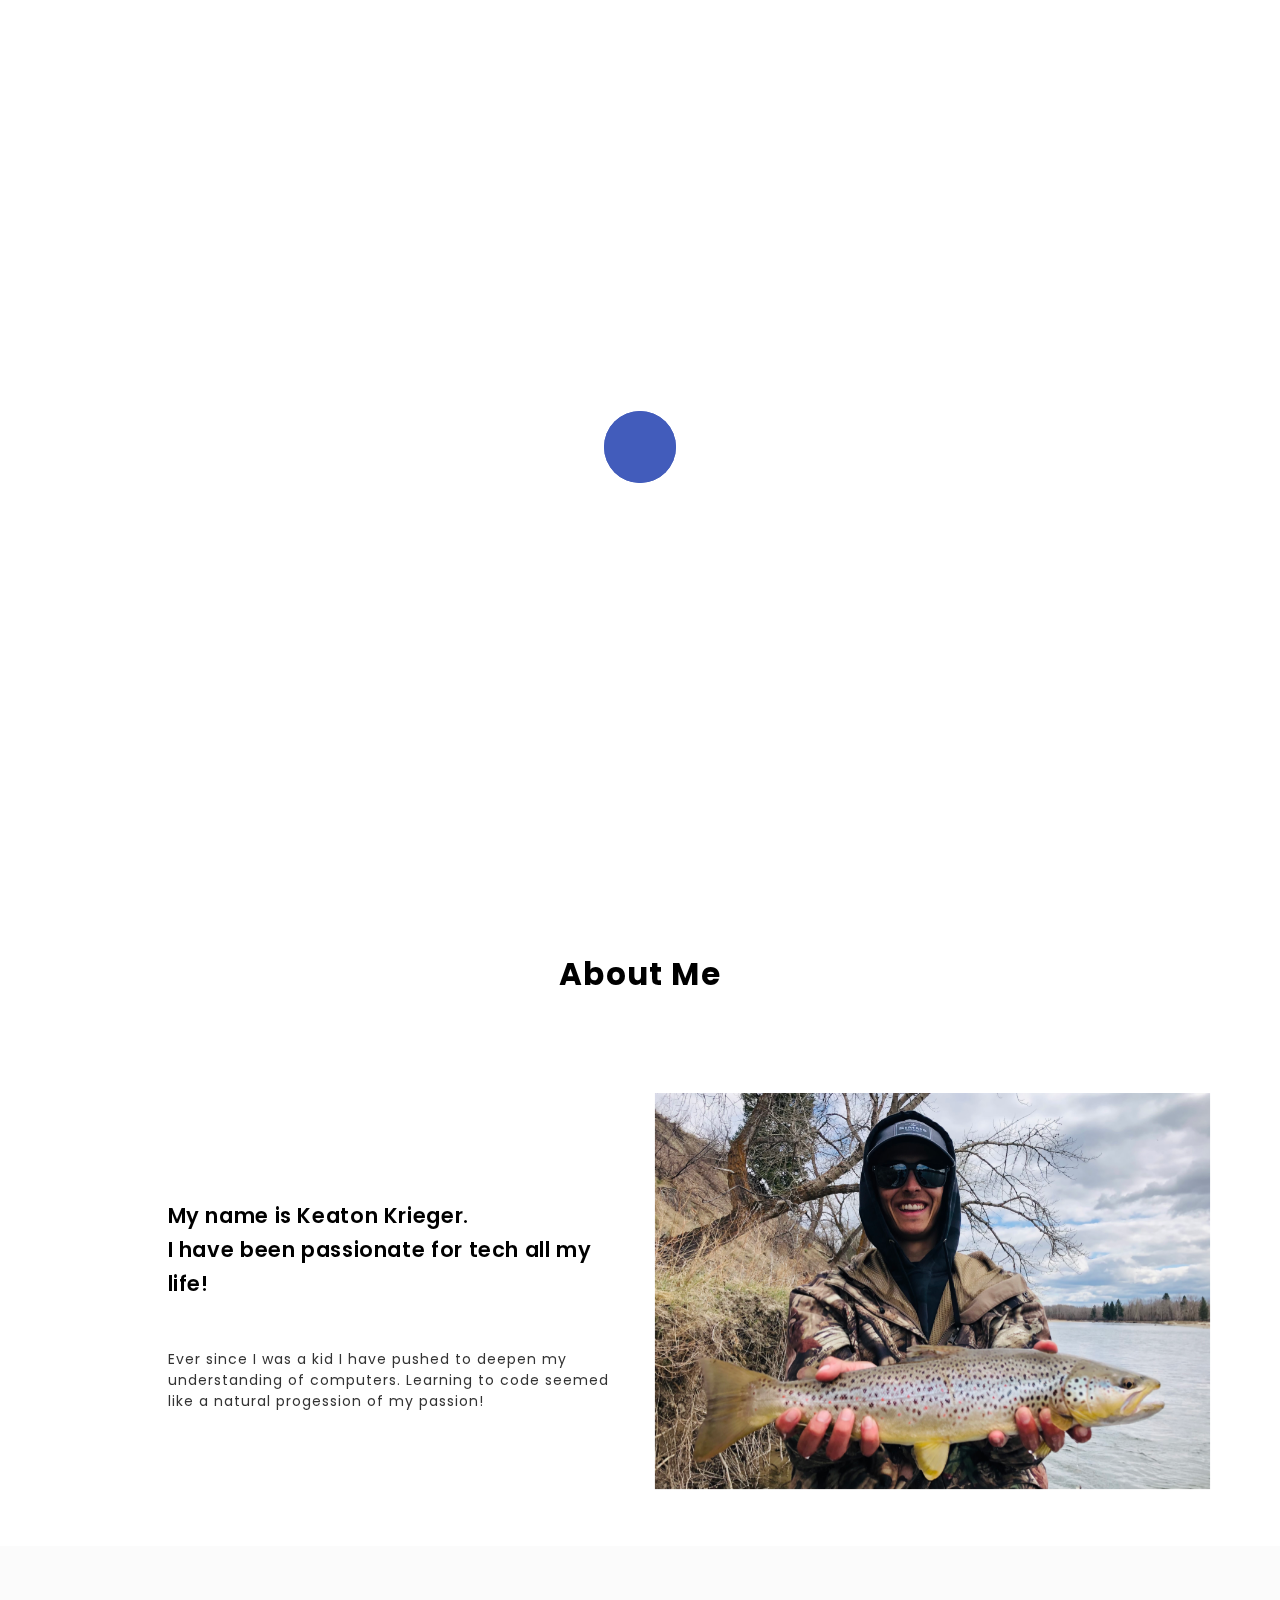
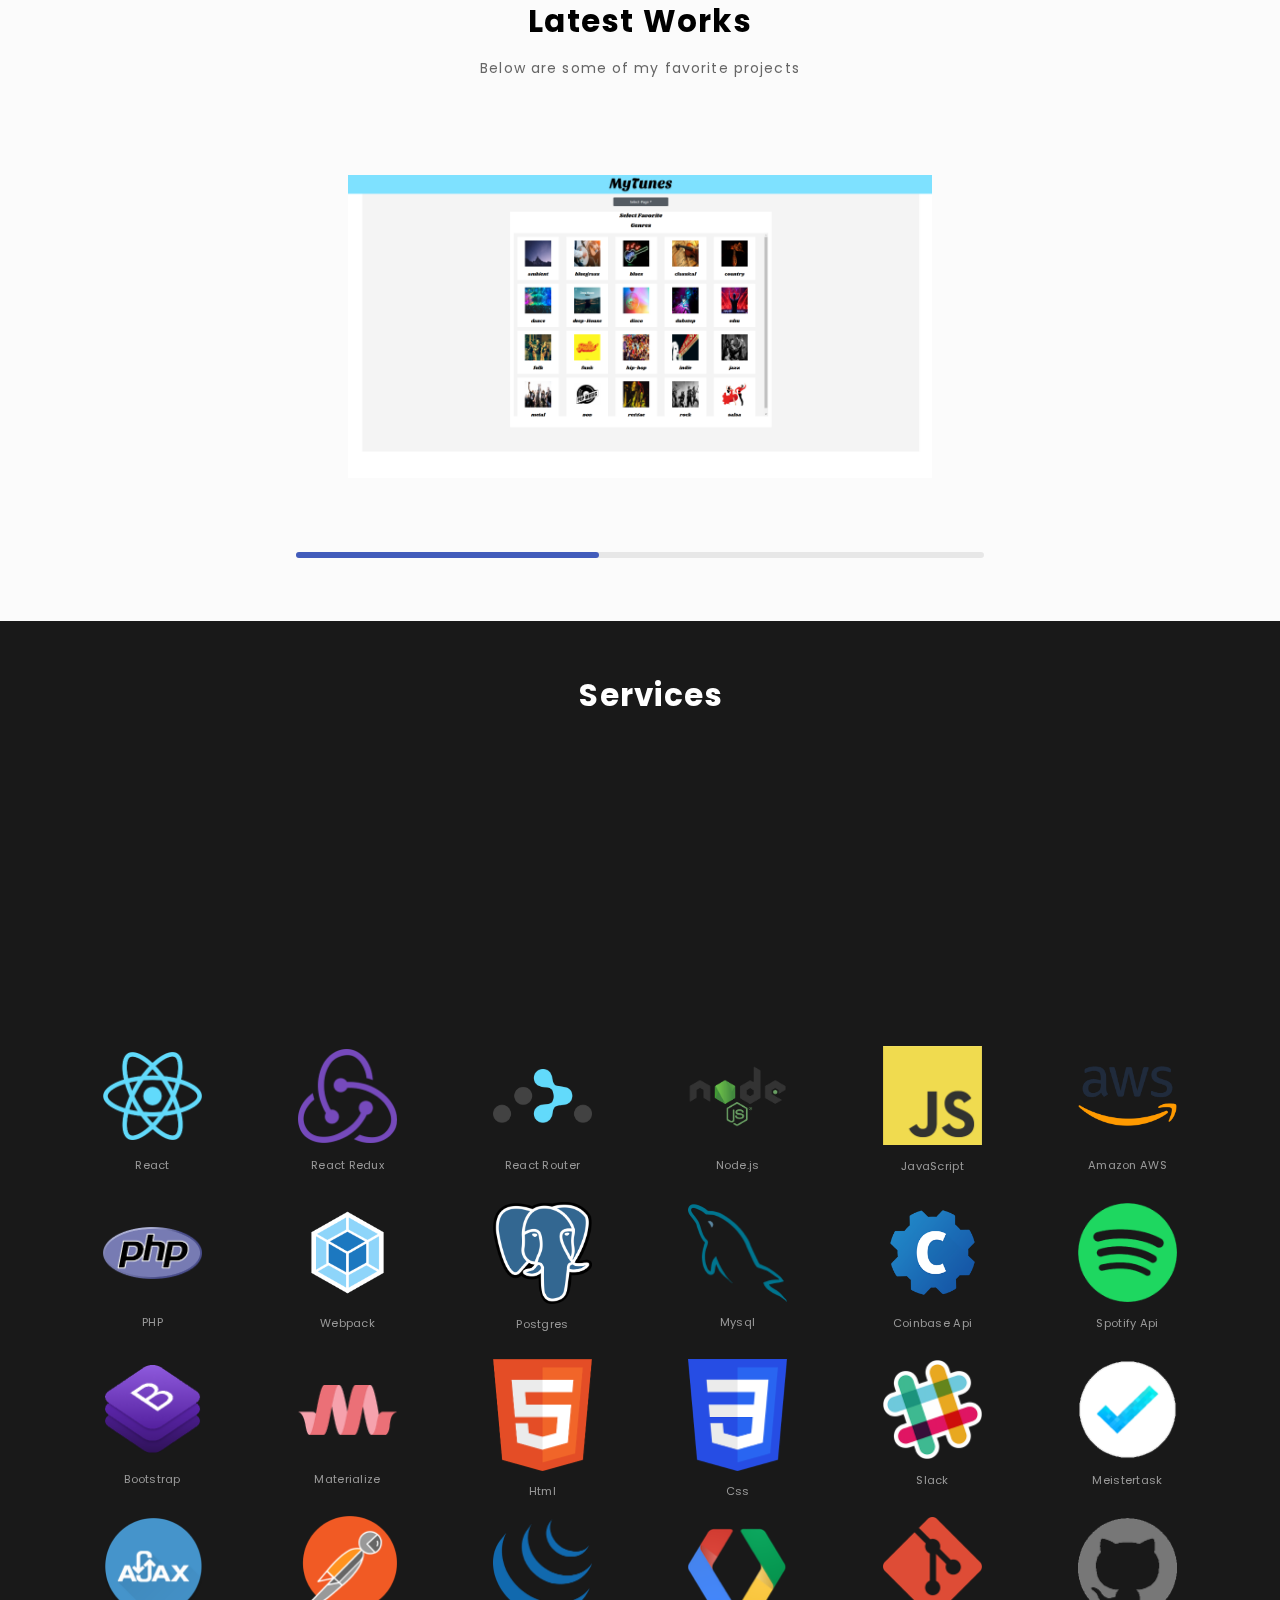
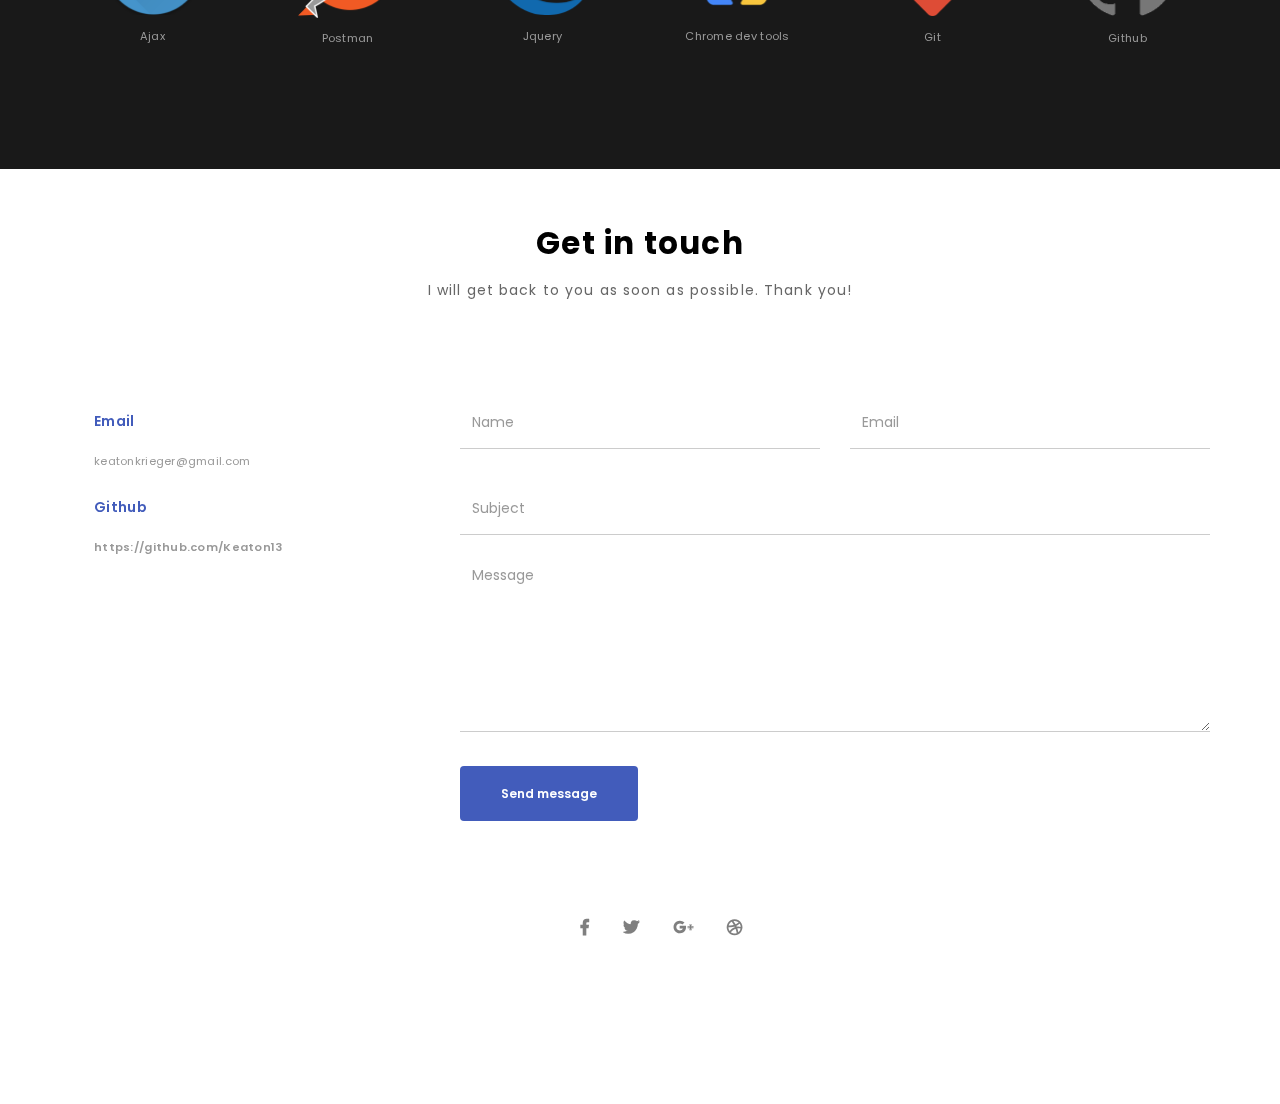
<file: index.html>
<!DOCTYPE html>
<html lang="zxx">

<head>
  <meta charset="utf-8">
  <meta http-equiv="X-UA-Compatible" content="IE=edge">
  <meta name="viewport" content="width=device-width, initial-scale=1.0">
  <meta name="keywords" content="Personal, Portfolio, Creative">
  <meta name="description" content="Personal Portfolio">
  <meta name="author" content="radekthemes">
  <title>Aurora - Personal Portfolio</title>
  <!-- Bootstrap -->
  <link href="css/bootstrap.min.css" rel="stylesheet">
  <!-- Owl.carousel -->
  <link href="css/owl.carousel.min.css" rel="stylesheet">
  <link href="css/owl.theme.default.min.css" rel="stylesheet">
  <!-- Font Awesome -->
  <link href="css/fontawesome-all.min.css" rel="stylesheet">
  <!-- Et-line Fonts -->
  <link href="css/et-line.css" rel="stylesheet">
  <!-- Animate -->
  <link href="css/animate.css" rel="stylesheet">
  <!-- Swiper Slide -->
  <link href="css/swiper.min.css" rel="stylesheet">
  <!-- General styles -->
  <link href="css/style.css" rel="stylesheet">

  <!-- HTML5 shim and Respond.js for IE8 support of HTML5 elements and media queries -->
  <!-- WARNING: Respond.js doesn't work if you view the page via file:// -->
  <!--[if lt IE 9]>
      <script src="https://oss.maxcdn.com/html5shiv/3.7.2/html5shiv.min.js"></script>
      <script src="https://oss.maxcdn.com/respond/1.4.2/respond.min.js"></script>
    <![endif]-->
</head>

<body class="no-scroll" data-spy="scroll" data-target="#navbar-collapse-1" data-offset="98">

  <!-- ======== PRELOADER ======== -->
  <div class="preloader">
    <div class="preloader-inner">
      <div class="preloader-icon">
        <span></span>
        <span></span>
      </div><!-- /preloader-icon -->
    </div><!-- /preloader-inner -->
  </div><!-- /preloader -->
  <!-- ======== /PRELOADER ======== -->

  <!-- ======== VERTICAL-LINES ======== -->
  <div class="vertical-line line1"></div>
  <div class="vertical-line line2"></div>
  <div class="vertical-line line3"></div>
  <div class="vertical-line line4"></div>
  <div class="vertical-line line5"></div>
  <!-- ======== /VERTICAL-LINES ======== -->

  <!-- ======== HEADER AND NAVIGATION ======== -->
  <nav class="navbar navbar-default navbar-fixed-top">
    <div class="container">
      <!-- Brand and toggle get grouped for better mobile display -->
      <div class="navbar-header">
        <button type="button" class="navbar-toggle collapsed" data-toggle="collapse" data-target="#navbar-collapse-1">
          <span class="sr-only">Toggle navigation</span>
          <span class="icon-bar"></span>
          <span class="icon-bar"></span>
          <span class="icon-bar"></span>
        </button><!-- /navbar-toggle -->
        <!-- <a class="navbar-brand" href="#home"> -->
        <!-- <img class="logo_dark" src="img/logo.png" alt="Granda"/> -->
        </a><!-- /navbar-brand -->
      </div><!-- /navbar-header -->
      <!-- Collect the nav links, forms, and other content for toggling -->
      <div class="collapse navbar-collapse" id="navbar-collapse-1">
        <ul class="nav navbar-nav">
          <li><a href="#home">Home</a></li>
          <li><a href="#about">About Me</a></li>
          <li><a href="#portfolio">Portfolio</a></li>
          <li><a href="#services">Services</a></li>
          <!-- <li><a href="#testimonials">Client</a></li> -->
          <!-- <li><a href="#blog">Blog</a></li> -->
          <li><a href="#contact">Contact</a></li>
        </ul><!-- /nav navbar-nav -->
      </div><!-- /navbar-collapse -->
    </div><!-- /container -->
  </nav><!-- /navbar -->
  <!-- ======== /HEADER AND NAVIGATION ======== -->

  <!-- ======== BANNER ======== -->
  <div id="home" class="banner banner-1">
    <div class="banner-text">
      <h1>Keaton Krieger</h1>
      <h3>An aspiring web developer.</h3>
    </div><!-- /banner-text -->
    <div class="discover">
      <span class="discover-line"></span>
      <a href="#about">Scroll Down</a>
    </div><!-- /discover -->
  </div><!-- /banner -->
  <!-- ======== /BANNER ======== -->

  <!-- ======== ABOUT-ME ======== -->
  <div id="about" class="about-me pd-t-144">
    <div class="container">
      <div class="row">
        <div class="col-md-12 text-center">
          <div class="section-title">
            <h2>About Me</h2>
            <!-- <h4>Proin in nisi eget quam pulvinar sodales malesuada ac nibh</h4> -->
          </div><!-- /section-title -->
        </div><!-- /col-md-12 -->
        <div class="col-md-5 col-md-offset-1 col-xs-12 col-sm-6 about-me-left">
          <h3>My name is Keaton Krieger. <br /> I have been passionate for tech all my life!</h3>
          <div class="skills">
            <div class="progress-lt">
              <div class="aboutcontainer">Ever since I was a kid I have pushed to deepen my understanding of computers. Learning to code seemed like a natural progession of my passion!</div>
            </div><!-- /progress-lt -->
          </div><!-- /skills -->
        </div><!-- /col-md-5 -->
        <div class="col-md-6 col-xs-12 col-sm-6 about-me-img">
          <img class="img-responsive" src="img/FullSizeRender.jpg" alt="About me" />
        </div><!-- /col-md-5 -->
      </div><!-- /row -->
    </div><!-- /container -->
  </div><!-- /about-me -->
  <!-- ======== /ABOUT-ME ======== -->

  <!-- ======== WORK ======== -->
  <div id="portfolio" class="work pd-t-b-144">
    <div class="container-fluid">
      <div class="row">
        <div class="col-md-12 text-center">
          <div class="section-title">
            <h2>Latest Works</h2>
            <h4>Below are some of my favorite projects</h4>
          </div><!-- /section-title -->
        </div><!-- /col-md-12 -->
        <div class="col-md-12">
          <div class="swiper-container">
            <div class="swiper-wrapper">
              <div class="swiper-slide">
                <img class="img-responive-custom" src="img/mytunes.png" alt="Work" />
                <div class="work-overlay">
                  <div class="work-overlay-txt">
                    <a href="https://mytunes.keatonkrieger.com">
                      <h2>MyTunes</h2>
                      <a href="https://github.com/Keaton13/MyTunes" class="github">Github</h4>
                      </a>
                      <!-- <h4>Senior Project</h4> -->
                  </div><!-- /work-overlay-txt -->
                </div><!-- /work-overlay -->
              </div><!-- /swiper-slide -->
              <div class="swiper-slide">
                <img class="img-responive-fuji" src="img/fuji.png" alt="Work" />
                <div class="work-overlay">
                  <div class="work-overlay-txt">
                    <a href="https://dev.fuji.social/">
                      <h2>Fuji</h2>
                      <a href="https://github.com/Keaton13/fuji" class="github">Github</h4>
                      </a>
                      <!-- <h4>Senior Project</h4> -->
                  </div><!-- /work-overlay-txt -->
                </div><!-- /work-overlay -->
              </div><!-- /swiper-slide -->
              <div class="swiper-slide">
                <img class="img-responive-custom" src="img/wickedSales.png" alt="Work" />
                <div class="work-overlay">
                  <div class="work-overlay-txt">
                    <a href="https://wickedsales.keatonkrieger.com">
                      <h2>Wicked Sales</h2>
                      <a href="https://github.com/Keaton13/wicked-sales-js" class="github">Github</h4>
                      </a>
                  </div><!-- /work-overlay-txt -->
                </div><!-- /work-overlay -->
              </div><!-- /swiper-slide -->
              <div class="swiper-slide">
                <img class="img-responive-custom" src="img/Connect 4.png" alt="Work" />
                <div class="work-overlay">
                  <div class="work-overlay-txt">
                    <a href="http://dev.keatonkrieger.com/connect4/">
                      <h2>Connect Four Game</h2>
                      <a href="https://github.com/caxpper/connect4" class="github">Github</h4>
                      </a>
                  </div><!-- /work-overlay-txt -->
                </div><!-- /work-overlay -->
              </div><!-- /swiper-slide -->

            </div><!-- /swiper-wrapper -->
          </div><!-- /swiper-container -->
          <div class="swiper-scrollbar"></div>
        </div><!-- /col-md-12 -->
      </div><!-- /row -->
    </div><!-- /container-fluid -->
  </div><!-- /work -->
  <!-- ======== /WORK ======== -->

  <!-- ======== PORTFOLIO-CONTACT ======== -->

  <!-- ======== /PORTFOLIO-CONTACT ======== -->

  <!-- ======== SERVICES ======== -->
  <div id="services" class="services pd-t-b-144 text-center">
    <div class="container">
      <div class="row">
        <div class="col-md-12 text-center">
          <div class="section-title">
            <h2>Services</h2>
          </div><!-- /section-title -->
        </div><!-- /col-md-12 -->
        <div id="serviceContianer">
          <div class="col-md-6 col-sm-6 wow fadeIn" data-wow-duration="1.2s">
            <div class="services-item">
              <div class="services-icon">
                <span class="icon-laptop"></span>
              </div><!-- /services-icon -->
              <div class="services-info">
                <h4>Web design</h4>
                <p>Web design encompasses many different skills and disciplines in the production and maintenance of
                  websites</p>
              </div><!-- /services-info -->
            </div><!-- /services-item -->
          </div><!-- /col-md-4 -->
          <div class="col-md-6 col-sm-6 wow fadeIn" data-wow-duration="1.2s">
            <div class="services-item">
              <div class="services-icon">
                <span class="icon-gears"></span>
              </div><!-- /services-icon -->
              <div class="services-info">
                <h4>Web development</h4>
                <p>Web development specializes in the development of web applications run over a server or browser</p>
              </div><!-- /services-info -->
            </div><!-- /services-item -->
          </div><!-- /col-md-4 -->
        </div>
      </div><!-- /row -->
    </div><!-- /container -->
  </div><!-- /services -->
  <!-- ======== /SERVICES ======== -->

  <!-- ======== FACTS ======== -->
  <!-- <div class="facts text-center pd-t-b-96">
      <div class="container">
        <div class="row">
          <div class="facts-spacing">
            <div class="float-left">
            <span>800+</span>
            <h4>Hours Coding</h4>
            </div>
            <div class="float-right">
            <span>5+</span>
            <h4>Ground-up Projecs</h4> -->
  <!-- </div> -->
  <!-- </div>/col-md-3
        </div>/row
      </div>/container
    </div>/facts -->
  <!-- ======== /FACTS ======== -->

  <!-- ======== TESTIMONIALS ======== -->
  <!-- <div id="testimonials" class="testimonials text-center pd-t-b-120">
      <div class="container">
        <div class="row">
          <div class="col-md-8 col-md-offset-2">
            <div class="owl-carousel owl-theme">
              <div class="item">
                <img src="img/comment1.jpg" class="img-responsive" alt="Testominial picture" />
                <p>Sed consectetur, elit eu sodales pellentesque, nulla magna pretium eros, ac porttitor ex lorem nec arcu. Suspendisse ipsum tellus, eleifend ac placerat ac, pulvinar vitae turpis. Curabitur ullamcorper rutrum orci nec porttitor.</p>
                <h4>Joanna Doe - <span>ABC Corp</span></h4> -->
  <!-- </div>/item -->
  <!-- <div class="item">
                <img src="img/comment1.jpg" class="img-responsive" alt="Testominial picture" />
                <p>Nullam commodo nisl lacinia, mattis nibh at, mollis justo. Integer massa sem, interdum sagittis velit ut, pretium porta libero.  Vivamus commodo augue lorem, ut laoreet risus pharetra in, vulputate est non, porttitor erat.</p>
                <h4>Adam Hope - <span>Co Company</span></h4> -->
  <!-- </div>/item -->
  <!-- <div class="item">
                <img src="img/comment1.jpg" class="img-responsive" alt="Testominial picture" />
                <p> Duis leo felis, porttitor ac interdum sit amet, volutpat sit amet nisi. Sed sit amet risus et ex accumsan placerat at tristique dui. Suspendisse eget lacinia elit. Donec accumsan eget lacus vel accumsan placerat at elementum.</p>
                <h4>Alexandra Love - <span>Fashion Magazine</span></h4> -->
  <!-- </div>/item
            </div>/owlcarousel
          </div>/col-md-8
        </div>/row
      </div>/container
    </div>/testimonials -->
  <!-- ======== /TESTIMONIALS ======== -->

  <!-- ======== CLIENTS ======== -->
  <div class="clients pd-t-b-96">
    <div class="container">
      <div class="row">
        <div class="col-md-2 col-sm-2 col-xs-6 clients-item">
          <img class="clients-logos img-responsive" src="img/clients/technologies/react.png" alt="Client" />
          <p>React</p>
        </div><!-- /col-md-2 -->
        <div class="col-md-2 col-sm-2 col-xs-6 clients-item">
          <img class="clients-logos img-responsive" src="img/clients/technologies/redux (1).png" alt="Client" />
          <p>React Redux</p>
        </div><!-- /col-md-2 -->
        <div class="col-md-2 col-sm-2 col-xs-6 clients-item">
          <img class="clients-logos img-responsive" src="img/clients/technologies/react-router-logo-png-transparent.png"
            alt="Client" />
          <p>React Router</p>
        </div><!-- /col-md-2 -->
        <div class="col-md-2 col-sm-2 col-xs-6 clients-item">
          <img class="clients-logos img-responsive"
            src="img/clients/technologies/if_nodejs-new-pantone-black_1012818 (1).png" alt="Client" />
          <p>Node.js</p>
        </div><!-- /col-md-2 -->
        <div class="col-md-2 col-sm-2 col-xs-6 clients-item">
          <img class="clients-logos img-responsive" src="img/clients/technologies/js.png" alt="Client" />
          <p>JavaScript</p>
        </div><!-- /col-md-2 -->
        <div class="col-md-2 col-sm-2 col-xs-6 clients-item">
          <img class="clients-logos img-responsive"
            src="img/clients/technologies/1280px-Amazon_Web_Services_Logo.svg.png" alt="Client" />
          <p>Amazon AWS</p>
        </div><!-- /col-md-2 -->
      </div><!-- /row -->
      <div class="row">
        <div class="col-md-2 col-sm-2 col-xs-6 clients-item">
          <img class="clients-logos img-responsive" src="img/clients/technologies/php.png" alt="Client" />
          <p>PHP</p>
        </div><!-- /col-md-2 -->
        <div class="col-md-2 col-sm-2 col-xs-6 clients-item">
          <img class="clients-logos img-responsive" src="img/clients/technologies/icon-square-big.png" alt="Client" />
          <p>Webpack</p>
        </div><!-- /col-md-2 -->
        <div class="col-md-2 col-sm-2 col-xs-6 clients-item">
          <img class="clients-logos img-responsive" src="img/clients/technologies/1200px-Postgresql_elephant.svg.png"
            alt="Client" />
          <p>Postgres</p>
        </div><!-- /col-md-2 -->
        <div class="col-md-2 col-sm-2 col-xs-6 clients-item">
          <img class="clients-logos img-responsive" src="img/clients/technologies/mysql.png" alt="Client" />
          <p>Mysql</p>
        </div><!-- /col-md-2 -->
        <div class="col-md-2 col-sm-2 col-xs-6 clients-item">
          <img class="clients-logos img-responsive" src="img/clients/technologies/coinbase.png" alt="Client" />
          <p>Coinbase Api</p>
        </div><!-- /col-md-2 -->
        <div class="col-md-2 col-sm-2 col-xs-6 clients-item">
          <img class="clients-logos img-responsive" src="img/clients/technologies/spotify-api.png" alt="Client" />
          <p>Spotify Api</p>
        </div><!-- /col-md-2 -->
      </div><!-- /row -->
      <div class="row">
        <div class="col-md-2 col-sm-2 col-xs-6 clients-item">
          <img class="clients-logos img-responsive" src="img/clients/technologies/bootstrap.png" alt="Client" />
          <p>Bootstrap</p>
        </div><!-- /col-md-2 -->
        <div class="col-md-2 col-sm-2 col-xs-6 clients-item">
          <img class="clients-logos img-responsive" src="img/clients/technologies/materialize.png" alt="Client" />
          <p>Materialize</p>
        </div><!-- /col-md-2 -->
        <div class="col-md-2 col-sm-2 col-xs-6 clients-item">
          <img class="clients-logos img-responsive" src="img/clients/technologies/html (1).png" alt="Client" />
          <p>Html</p>
        </div><!-- /col-md-2 -->
        <div class="col-md-2 col-sm-2 col-xs-6 clients-item">
          <img class="clients-logos img-responsive" src="img/clients/technologies/css.png" alt="Client" />
          <p>Css</p>
        </div><!-- /col-md-2 -->
        <div class="col-md-2 col-sm-2 col-xs-6 clients-item">
          <img class="clients-logos img-responsive" src="img/clients/technologies/slack.png" alt="Client" />
          <p>Slack</p>
        </div><!-- /col-md-2 -->
        <div class="col-md-2 col-sm-2 col-xs-6 clients-item">
          <img class="clients-logos img-responsive" src="img/clients/technologies/meistertask.png" alt="Client" />
          <p>Meistertask</p>
        </div><!-- /col-md-2 -->
      </div><!-- /row -->
      <div class="row">
        <div class="col-md-2 col-sm-2 col-xs-6 clients-item">
          <img class="clients-logos img-responsive" src="img/clients/technologies/ajax.png" alt="Client" />
          <p>Ajax</p>
        </div><!-- /col-md-2 -->
        <div class="col-md-2 col-sm-2 col-xs-6 clients-item">
          <img class="clients-logos img-responsive" src="img/clients/technologies/postman.png" alt="Client" />
          <p>Postman</p>
        </div><!-- /col-md-2 -->
        <div class="col-md-2 col-sm-2 col-xs-6 clients-item">
          <img class="clients-logos img-responsive" src="img/clients/technologies/jquery.png" alt="Client" />
          <p>Jquery</p>
        </div><!-- /col-md-2 -->
        <div class="col-md-2 col-sm-2 col-xs-6 clients-item">
          <img class="clients-logos img-responsive" src="img/clients/technologies/chrome_dev_tools.png" alt="Client" />
          <p>Chrome dev tools</p>
        </div><!-- /col-md-2 -->
        <div class="col-md-2 col-sm-2 col-xs-6 clients-item">
          <img class="clients-logos img-responsive" src="img/clients/technologies/git.png" alt="Client" />
          <p>Git</p>
        </div><!-- /col-md-2 -->
        <div class="col-md-2 col-sm-2 col-xs-6 clients-item">
          <img class="clients-logos img-responsive" src="img/clients/technologies/github.png" alt="Client" />
          <p>Github</p>
        </div><!-- /col-md-2 -->
      </div><!-- /row -->
    </div><!-- /container -->
  </div><!-- /clients -->
  <!-- ======== /CLIENTS ======== -->

  <!-- ======== BLOG ======== -->

  <!-- ======== /BLOG ======== -->

  <!-- ======== CONTACT ======== -->
  <div id="contact" class="contact pd-t-b-144">
    <div class="container text-center">
      <div class="row">
        <div class="col-md-12">
          <div class="section-title">
            <h2>Get in touch</h2>
            <h4>I will get back to you as soon as possible. Thank you!</h4>
          </div><!-- /section-title -->
        </div><!-- /col-md-12 -->
        <div class="col-md-4 col-sm-4 text-left">
          <div class="contact-item contact-more">
            <h4>Email</h4>
            <p class="sideBar">keatonkrieger@gmail.com</p>
          </div><!-- /contact-item -->
          <div class="contact-item contact-more">
            <h4>Github</h4>
            <a href="https://github.com/Keaton13">
              <p class="sideBar">https://github.com/Keaton13</p>
            </a>
          </div><!-- /contact-item -->
          <div class="contact-item">
            <ul class="social-list">
              <li><a href="#"><span class="ti-facebook"></span></a></li>
              <li><a href="#"><span class="ti-twitter-alt"></span></a></li>
              <li><a href="#"><span class="ti-google"></span></a></li>
              <li><a href="#"><span class="ti-github"></span></a></li>
            </ul><!-- /social-list -->
          </div><!-- /contact-item -->
        </div><!-- /col-md-4 -->
        <div class="col-md-8 col-sm-8">
          <form id="contactForm" data-toggle="validator">
            <div class="row">
              <div class="col-md-6 form-group">
                <input type="text" class="form-control" id="name" placeholder="Name" minlength="3" required />
                <div class="help-block with-errors"></div>
              </div><!-- /col-md-6 form-group -->
              <div class="col-md-6 form-group">
                <input type="email" class="form-control" id="email" placeholder="Email" required />
                <div class="help-block with-errors"></div>
              </div><!-- /col-md-6 form-group -->
              <div class="col-md-12 form-group">
                <input type="text" class="form-control" id="subject" placeholder="Subject" />
              </div><!-- /col-md-12 form-group -->
              <div class="col-md-12 form-group">
                <textarea class="form-control" rows="8" id="message" placeholder="Message" required></textarea>
                <div class="help-block with-errors"></div>
              </div><!-- /col-md-12 form-group -->
              <div class="col-md-12 text-left">
                <button id="form-submit" class="btn btn-dark">Send message</button>
                <div id="msgSubmit" class="h3 text-center hidden"></div>
              </div><!-- /col-md-12 form-btn -->
            </div><!-- /row -->
          </form><!-- /contactform -->
        </div><!-- /col-md-8 -->
      </div><!-- /row -->
    </div><!-- /container -->
  </div><!-- /contact -->
  <!-- ======== /CONTACT ======== -->

  <!-- ======== SOCIAL BTNS ======== -->
  <div class="socials-btns">
    <ul class="social-list">
      <li><a href=""><i class="fab fa-facebook-f"></i></a></li>
      <li><a href=""><i class="fab fa-twitter"></i></a></li>
      <li><a href=""><i class="fab fa-dribbble"></i></a></li>
    </ul><!-- /social-list -->
  </div><!-- /socials-btns -->
  <!-- ======== /SOCIAL BTNS ======== -->

  <!-- ======== GO UP BUTTON ======== -->
  <div class="button-up">
    <a href="#home">Scroll Top</a>
    <span class="discover-line"></span>
  </div><!-- /button-up -->
  <!-- ======== /GO UP BUTTON ======== -->

  <!-- ======== /FOOTER ======== -->
  <footer class="pd-t-b-96 text-center">
    <div class="container">
      <div class="row">
        <div class="col-md-12">
          <ul class="social-list">
            <li><a href="#"><i class="fab fa-facebook-f"></i></a></li>
            <li><a href="#"><i class="fab fa-twitter"></i></a></li>
            <li><a href="#"><i class="fab fa-google-plus-g"></i></a></li>
            <li><a href="#"><i class="fab fa-dribbble"></i></a></li>
          </ul><!-- /social-list -->
        </div><!-- /col-md-12 -->
        <div class="col-md-12">
        </div><!-- /col-md-12-->
      </div><!-- /row -->
    </div><!-- /container -->
  </footer><!-- /pd-96 -->
  <!-- ======== /FOOTER ======== -->

  <!-- jQuery (necessary for Bootstrap's JavaScript plugins) -->
  <script src="js/jquery-3.2.1.min.js"></script>
  <script src="js/bootstrap.min.js"></script>
  <!-- owl-carousel plugin -->
  <script src="js/owl.carousel.min.js"></script>
  <!-- wow animation plugin -->
  <script src="js/wow.min.js"></script>
  <!-- validation plugin -->
  <script src="js/validator.min.js"></script>
  <!-- contact form js -->
  <script src="js/contact.js"></script>
  <!-- swiper js -->
  <script src="js/swiper.min.js"></script>
  <!-- main script, settings for all scripts -->
  <script src="js/scripts.js"></script>
</body>

</html>
</file>
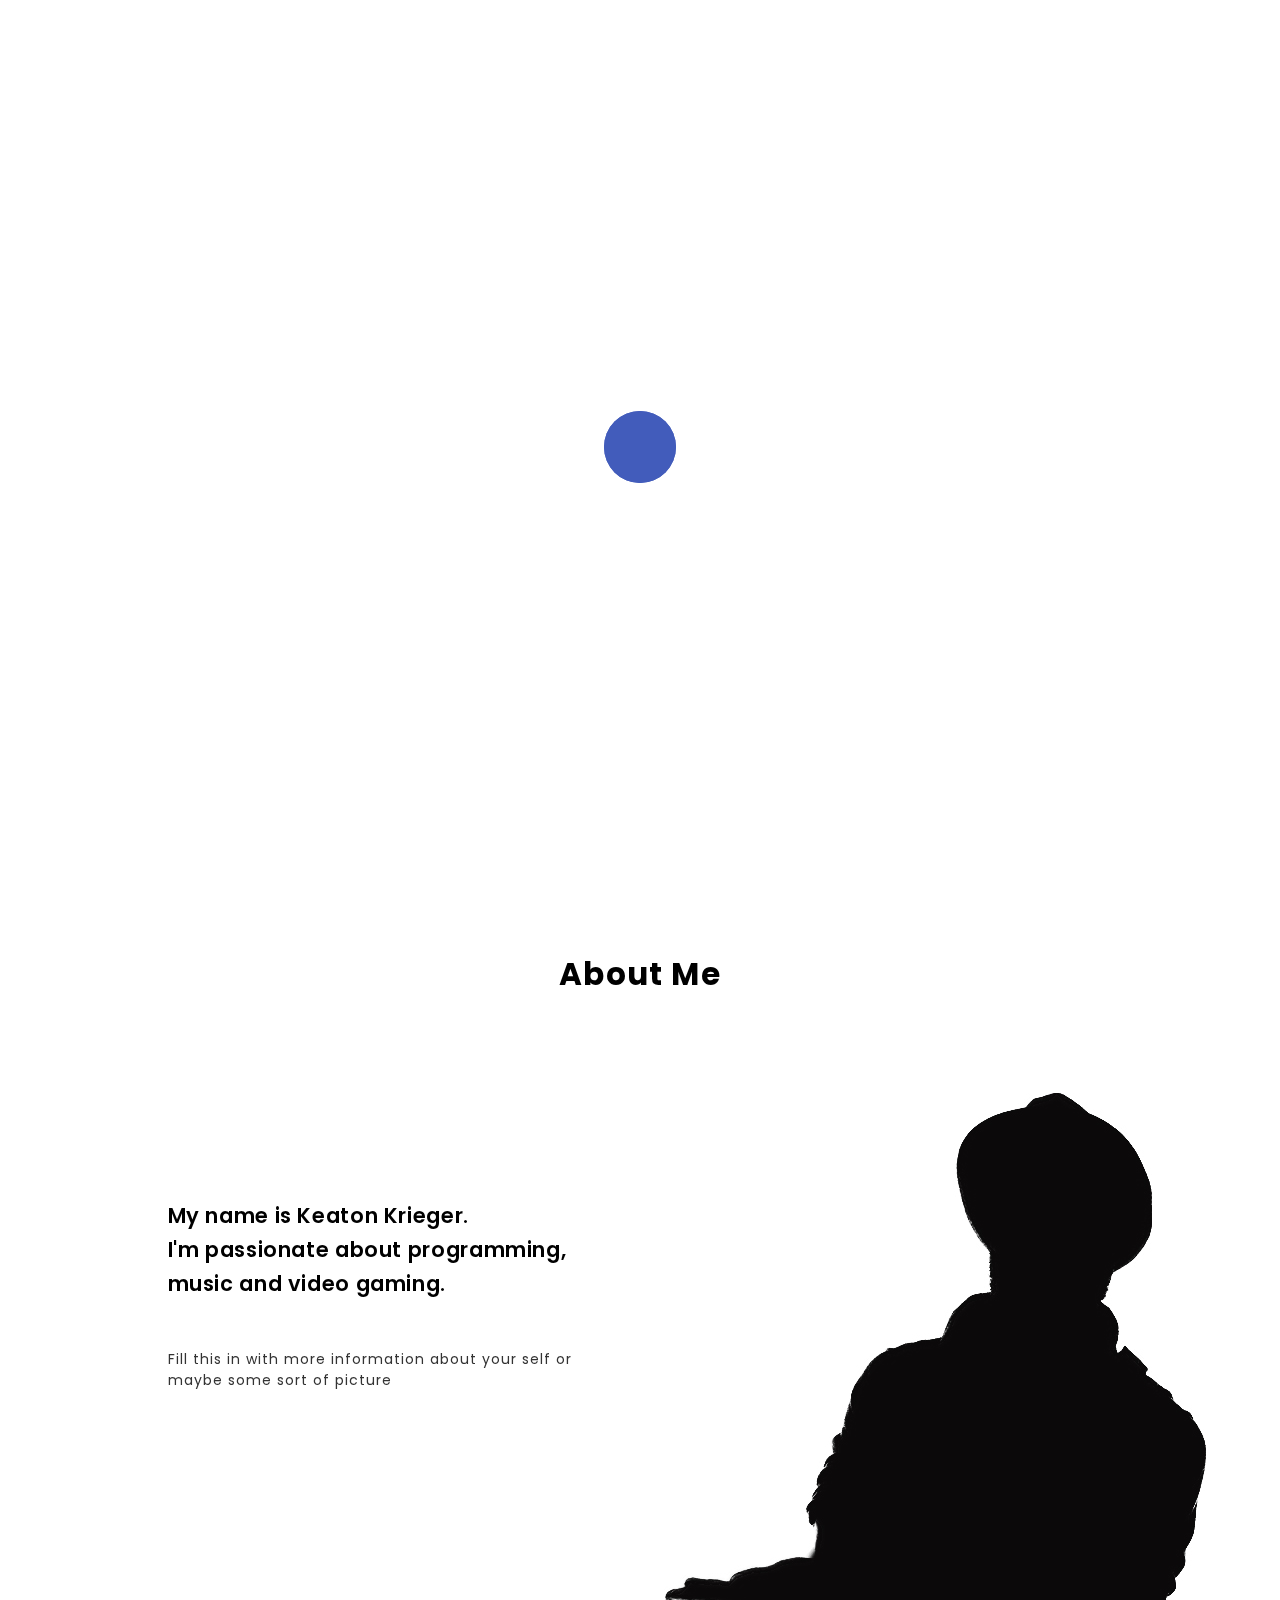
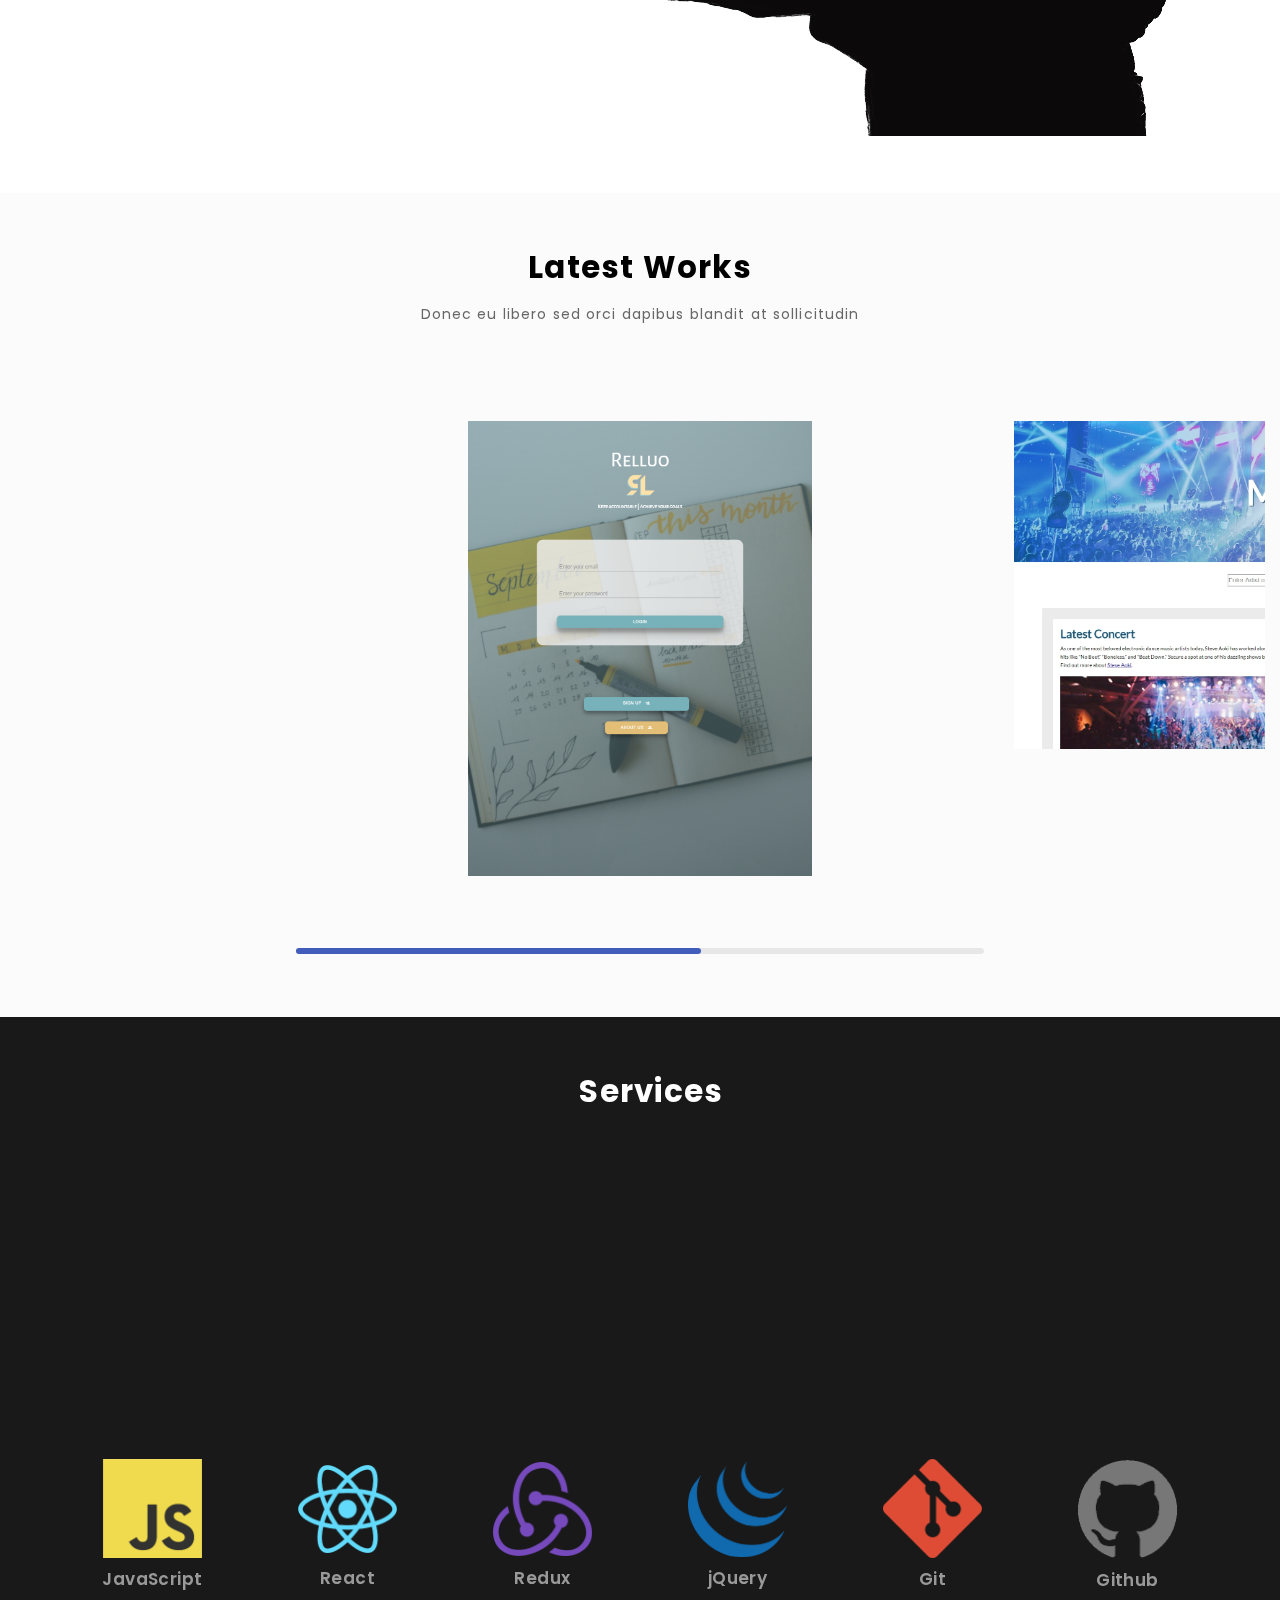
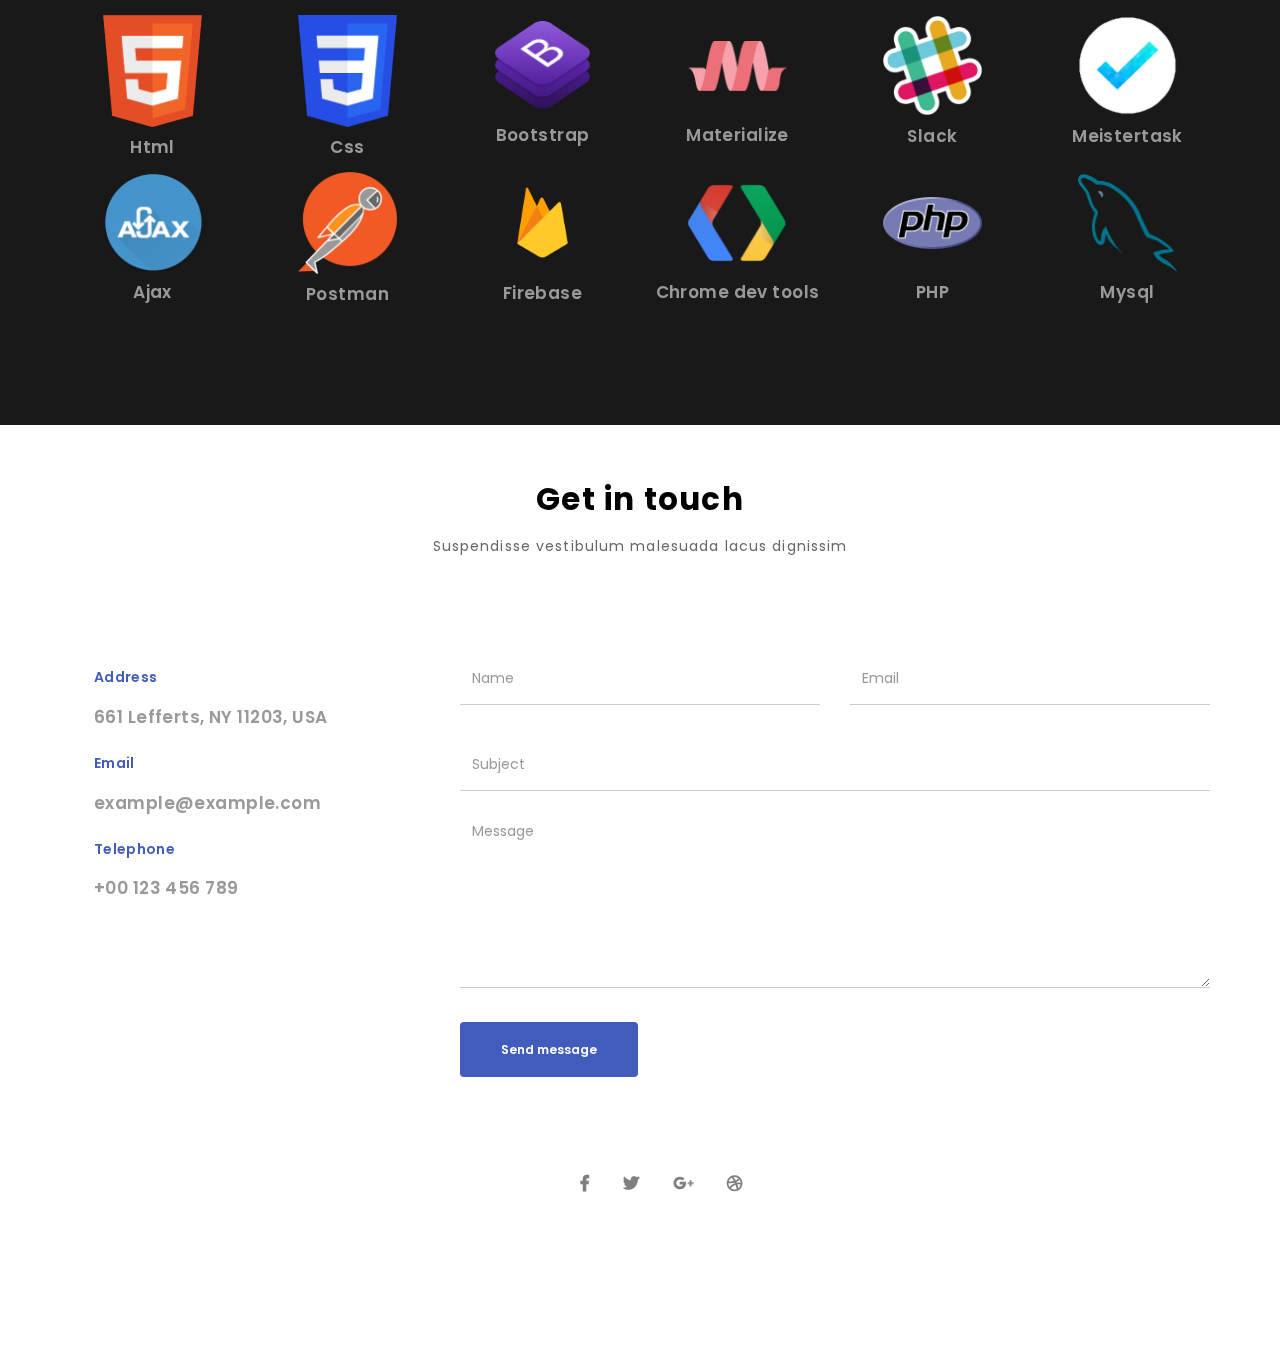
<file: Main_Files/index.html>
<!DOCTYPE html>
<html lang="zxx">
  <head>
    <meta charset="utf-8">
    <meta http-equiv="X-UA-Compatible" content="IE=edge">
    <meta name="viewport" content="width=device-width, initial-scale=1.0">
    <meta name="keywords" content="Personal, Portfolio, Creative">
    <meta name="description" content="Personal Portfolio">
    <meta name="author" content="radekthemes">
    <title>Aurora - Personal Portfolio</title>
    <!-- Bootstrap -->
    <link href="css/bootstrap.min.css" rel="stylesheet">
    <!-- Owl.carousel -->
    <link href="css/owl.carousel.min.css" rel="stylesheet">
    <link href="css/owl.theme.default.min.css" rel="stylesheet">
    <!-- Font Awesome -->
    <link href="css/fontawesome-all.min.css" rel="stylesheet">
    <!-- Et-line Fonts -->
    <link href="css/et-line.css" rel="stylesheet">
    <!-- Animate -->
    <link href="css/animate.css" rel="stylesheet">
    <!-- Swiper Slide -->
    <link href="css/swiper.min.css" rel="stylesheet">
    <!-- General styles -->
    <link href="css/style.css" rel="stylesheet">

    <!-- HTML5 shim and Respond.js for IE8 support of HTML5 elements and media queries -->
    <!-- WARNING: Respond.js doesn't work if you view the page via file:// -->
    <!--[if lt IE 9]>
      <script src="https://oss.maxcdn.com/html5shiv/3.7.2/html5shiv.min.js"></script>
      <script src="https://oss.maxcdn.com/respond/1.4.2/respond.min.js"></script>
    <![endif]-->
  </head>
  <body class="no-scroll" data-spy="scroll" data-target="#navbar-collapse-1" data-offset="98">

    <!-- ======== PRELOADER ======== -->
    <div class="preloader">
      <div class="preloader-inner">
        <div class="preloader-icon">
          <span></span>
          <span></span>
        </div><!-- /preloader-icon -->
      </div><!-- /preloader-inner -->
    </div><!-- /preloader -->
    <!-- ======== /PRELOADER ======== -->

    <!-- ======== VERTICAL-LINES ======== -->
    <div class="vertical-line line1"></div>
    <div class="vertical-line line2"></div>
    <div class="vertical-line line3"></div>
    <div class="vertical-line line4"></div>
    <div class="vertical-line line5"></div>
    <!-- ======== /VERTICAL-LINES ======== -->

    <!-- ======== HEADER AND NAVIGATION ======== -->
    <nav class="navbar navbar-default navbar-fixed-top">
      <div class="container">
        <!-- Brand and toggle get grouped for better mobile display -->
        <div class="navbar-header">
          <button type="button" class="navbar-toggle collapsed" data-toggle="collapse" data-target="#navbar-collapse-1">
            <span class="sr-only">Toggle navigation</span>
            <span class="icon-bar"></span>
            <span class="icon-bar"></span>
            <span class="icon-bar"></span>
          </button><!-- /navbar-toggle -->
          <!-- <a class="navbar-brand" href="#home"> -->
            <!-- <img class="logo_dark" src="img/logo.png" alt="Granda"/> -->
          </a><!-- /navbar-brand -->
        </div><!-- /navbar-header -->
        <!-- Collect the nav links, forms, and other content for toggling -->
        <div class="collapse navbar-collapse" id="navbar-collapse-1">
          <ul class="nav navbar-nav">
            <li><a href="#home">Home</a></li>
            <li><a href="#about">About Me</a></li>
            <li><a href="#portfolio">Portfolio</a></li>
            <li><a href="#services">Services</a></li>
            <!-- <li><a href="#testimonials">Client</a></li> -->
            <!-- <li><a href="#blog">Blog</a></li> -->
            <li><a href="#contact">Contact</a></li>
          </ul><!-- /nav navbar-nav -->
        </div><!-- /navbar-collapse -->
      </div><!-- /container -->
    </nav><!-- /navbar -->
    <!-- ======== /HEADER AND NAVIGATION ======== -->

    <!-- ======== BANNER ======== -->
    <div id="home" class="banner banner-1">
      <div class="banner-text">
        <h1>Keaton Krieger</h1>
        <h3>An aspiring web developer.</h3>
      </div><!-- /banner-text -->
      <div class="discover">
        <span class="discover-line"></span>
        <a href="#about">Scroll Down</a>
      </div><!-- /discover -->
    </div><!-- /banner -->
    <!-- ======== /BANNER ======== -->

    <!-- ======== ABOUT-ME ======== -->
    <div id="about" class="about-me pd-t-144">
      <div class="container">
        <div class="row">
          <div class="col-md-12 text-center">
            <div class="section-title">
              <h2>About Me</h2>
              <!-- <h4>Proin in nisi eget quam pulvinar sodales malesuada ac nibh</h4> -->
            </div><!-- /section-title -->
          </div><!-- /col-md-12 -->
          <div class="col-md-5 col-md-offset-1 col-xs-12 col-sm-6 about-me-left">
            <h3>My name is Keaton Krieger. <br /> I'm passionate about programming, music and video gaming.</h3>
            <div class="skills">
              <div class="progress-lt">
                <div class="aboutcontainer">Fill this in with more information about your self or maybe some sort of picture</div>
              </div><!-- /progress-lt -->
            </div><!-- /skills -->
          </div><!-- /col-md-5 -->
          <div class="col-md-6 col-xs-12 col-sm-6 about-me-img">
            <img class="img-responsive" src="img/about_me.jpg" alt="About me" />
          </div><!-- /col-md-5 -->
        </div><!-- /row -->
      </div><!-- /container -->
    </div><!-- /about-me -->
    <!-- ======== /ABOUT-ME ======== -->

    <!-- ======== WORK ======== -->
    <div id="portfolio" class="work pd-t-b-144">
      <div class="container-fluid">
        <div class="row">
          <div class="col-md-12 text-center">
            <div class="section-title">
              <h2>Latest Works</h2>
              <h4>Donec eu libero sed orci dapibus blandit at sollicitudin</h4>
            </div><!-- /section-title -->
          </div><!-- /col-md-12 -->
          <div class="col-md-12">
            <div class="swiper-container">
              <div class="swiper-wrapper">
                <div class="swiper-slide">
                  <img class="img-responsive" src="img/RelluoPicture.png" alt="Work" height="50%" width="50%"/>
                  <div class="work-overlay">
                    <div class="work-overlay-txt">
                      <a href="http://reliable.keatonkrieger.com/">
                        <h2>Relluo</h2>
                      </a>
                      <!-- <h4>Senior Project</h4> -->
                      <a href="https://github.com/htt12/relluo/tree/dev" class="github">Github</h4>
                    </div><!-- /work-overlay-txt -->
                  </div><!-- /work-overlay -->
                </div><!-- /swiper-slide -->
                <div class="swiper-slide">
                  <img class="img-responsive" src="img/Concert Finder.jpg" alt="Work"/>
                  <div class="work-overlay">
                    <div class="work-overlay-txt">
                      <a href="http://dev.keatonkrieger.com/ConcertFinder/">
                        <h2>Music Concert Finder</h2>
                      </a>
                      <!-- <h4></h4> -->
                      <a href="https://github.com/jeffreicher/event-finder" class="github">Github</h4>
                    </div><!-- /work-overlay-txt -->
                  </div><!-- /work-overlay -->
                </div><!-- /swiper-slide -->
                <div class="swiper-slide">
                  <img class="img-responsive" src="img/Connect 4.png" alt="Work"/>
                  <div class="work-overlay">
                    <div class="work-overlay-txt">
                      <a href="http://dev.keatonkrieger.com/connect4/">
                        <h2>Connect Four Game</h2>
                      </a>
                      <!-- <h4>Branding</h4> -->
                      <a href="https://github.com/caxpper/C1.18_connectathon/tree/master" class="github">Github</h4>
                    </div><!-- /work-overlay-txt -->
                  </div><!-- /work-overlay -->
                </div><!-- /swiper-slide -->

              </div><!-- /swiper-wrapper -->
            </div><!-- /swiper-container -->
            <div class="swiper-scrollbar"></div>
          </div><!-- /col-md-12 -->
        </div><!-- /row -->
      </div><!-- /container-fluid -->
    </div><!-- /work -->
    <!-- ======== /WORK ======== -->

    <!-- ======== PORTFOLIO-CONTACT ======== -->
    
    <!-- ======== /PORTFOLIO-CONTACT ======== -->

    <!-- ======== SERVICES ======== -->
    <div id="services" class="services pd-t-b-144 text-center">
      <div class="container">
        <div class="row">
          <div class="col-md-12 text-center">
            <div class="section-title">
              <h2>Services</h2>
            </div><!-- /section-title -->
          </div><!-- /col-md-12 -->
          <div id="serviceContianer">
          <div class="col-md-4 col-sm-4 wow fadeIn" data-wow-duration="1.2s">
            <div class="services-item">
              <div class="services-icon">
                <span class="icon-laptop"></span>
              </div><!-- /services-icon -->
              <div class="services-info">
                <h4>Web design</h4>
                <p>Curabitur vitae magna felis. Nulla ac libero ornare, vestibulum lacus quis blandit enimdicta sunt libero ornare.</p>
              </div><!-- /services-info -->
            </div><!-- /services-item -->
          </div><!-- /col-md-4 -->
          <div class="col-md-4 col-sm-4 wow fadeIn" data-wow-duration="1.2s">
            <div class="services-item">
              <div class="services-icon">
                <span class="icon-gears"></span>
              </div><!-- /services-icon -->
              <div class="services-info">
                <h4>Web development</h4>
                <p>Curabitur vitae magna felis. Nulla ac libero ornare, vestibulum lacus quis blandit enimdicta sunt libero ornare.</p>
              </div><!-- /services-info -->
            </div><!-- /services-item -->
          </div><!-- /col-md-4 -->
          </div>
        </div><!-- /row -->
      </div><!-- /container -->
    </div><!-- /services -->
    <!-- ======== /SERVICES ======== -->

    <!-- ======== FACTS ======== -->
    <!-- <div class="facts text-center pd-t-b-96">
      <div class="container">
        <div class="row">
          <div class="facts-spacing">
            <div class="float-left">
            <span>800+</span>
            <h4>Hours Coding</h4>
            </div>
            <div class="float-right">
            <span>5+</span>
            <h4>Ground-up Projecs</h4> -->
            <!-- </div> -->
          <!-- </div>/col-md-3
        </div>/row
      </div>/container
    </div>/facts -->
    <!-- ======== /FACTS ======== -->

    <!-- ======== TESTIMONIALS ======== -->
    <!-- <div id="testimonials" class="testimonials text-center pd-t-b-120">
      <div class="container">
        <div class="row">
          <div class="col-md-8 col-md-offset-2">
            <div class="owl-carousel owl-theme">
              <div class="item">
                <img src="img/comment1.jpg" class="img-responsive" alt="Testominial picture" />
                <p>Sed consectetur, elit eu sodales pellentesque, nulla magna pretium eros, ac porttitor ex lorem nec arcu. Suspendisse ipsum tellus, eleifend ac placerat ac, pulvinar vitae turpis. Curabitur ullamcorper rutrum orci nec porttitor.</p>
                <h4>Joanna Doe - <span>ABC Corp</span></h4> -->
              <!-- </div>/item -->
              <!-- <div class="item">
                <img src="img/comment1.jpg" class="img-responsive" alt="Testominial picture" />
                <p>Nullam commodo nisl lacinia, mattis nibh at, mollis justo. Integer massa sem, interdum sagittis velit ut, pretium porta libero.  Vivamus commodo augue lorem, ut laoreet risus pharetra in, vulputate est non, porttitor erat.</p>
                <h4>Adam Hope - <span>Co Company</span></h4> -->
              <!-- </div>/item -->
              <!-- <div class="item">
                <img src="img/comment1.jpg" class="img-responsive" alt="Testominial picture" />
                <p> Duis leo felis, porttitor ac interdum sit amet, volutpat sit amet nisi. Sed sit amet risus et ex accumsan placerat at tristique dui. Suspendisse eget lacinia elit. Donec accumsan eget lacus vel accumsan placerat at elementum.</p>
                <h4>Alexandra Love - <span>Fashion Magazine</span></h4> -->
              <!-- </div>/item
            </div>/owlcarousel
          </div>/col-md-8
        </div>/row
      </div>/container
    </div>/testimonials -->
    <!-- ======== /TESTIMONIALS ======== -->

    <!-- ======== CLIENTS ======== -->
    <div class="clients pd-t-b-96">
     <div class="container">
       <div class="row">
         <div class="col-md-2 col-sm-2 col-xs-6 clients-item">
           <img class="clients-logos img-responsive" src="img/clients/technologies/js.png" alt="Client" />
          <p>JavaScript</p>
         </div><!-- /col-md-2 -->
         <div class="col-md-2 col-sm-2 col-xs-6 clients-item">
           <img class="clients-logos img-responsive" src="img/clients/technologies/react.png" alt="Client" />
          <p>React</p>
         </div><!-- /col-md-2 -->
         <div class="col-md-2 col-sm-2 col-xs-6 clients-item">
           <img class="clients-logos img-responsive" src="img/clients/technologies/redux (1).png" alt="Client" />
          <p>Redux</p>
         </div><!-- /col-md-2 -->
         <div class="col-md-2 col-sm-2 col-xs-6 clients-item">
           <img class="clients-logos img-responsive" src="img/clients/technologies/jquery.png" alt="Client" />
          <p>jQuery</p>
         </div><!-- /col-md-2 -->
         <div class="col-md-2 col-sm-2 col-xs-6 clients-item">
           <img class="clients-logos img-responsive" src="img/clients/technologies/git.png" alt="Client" />
           <p>Git</p>
         </div><!-- /col-md-2 -->
         <div class="col-md-2 col-sm-2 col-xs-6 clients-item">
           <img class="clients-logos img-responsive" src="img/clients/technologies/github.png" alt="Client" />
           <p>Github</p>
         </div><!-- /col-md-2 -->
       </div><!-- /row -->
       <div class="row">
          <div class="col-md-2 col-sm-2 col-xs-6 clients-item">
            <img class="clients-logos img-responsive" src="img/clients/technologies/html (1).png" alt="Client" />
            <p>Html</p>
          </div><!-- /col-md-2 -->
          <div class="col-md-2 col-sm-2 col-xs-6 clients-item">
            <img class="clients-logos img-responsive" src="img/clients/technologies/css.png" alt="Client" />
            <p>Css</p>
          </div><!-- /col-md-2 -->
          <div class="col-md-2 col-sm-2 col-xs-6 clients-item">
            <img class="clients-logos img-responsive" src="img/clients/technologies/bootstrap.png" alt="Client" />
            <p>Bootstrap</p>
          </div><!-- /col-md-2 -->
          <div class="col-md-2 col-sm-2 col-xs-6 clients-item">
            <img class="clients-logos img-responsive" src="img/clients/technologies/materialize.png" alt="Client" />
            <p>Materialize</p>
          </div><!-- /col-md-2 -->
          <div class="col-md-2 col-sm-2 col-xs-6 clients-item">
            <img class="clients-logos img-responsive" src="img/clients/technologies/slack.png" alt="Client" />
            <p>Slack</p>
          </div><!-- /col-md-2 -->
          <div class="col-md-2 col-sm-2 col-xs-6 clients-item">
            <img class="clients-logos img-responsive" src="img/clients/technologies/meistertask.png" alt="Client" />
            <p>Meistertask</p>
          </div><!-- /col-md-2 -->
        </div><!-- /row -->
        <div class="row">
            <div class="col-md-2 col-sm-2 col-xs-6 clients-item">
              <img class="clients-logos img-responsive" src="img/clients/technologies/ajax.png" alt="Client" />
              <p>Ajax</p>
            </div><!-- /col-md-2 -->
            <div class="col-md-2 col-sm-2 col-xs-6 clients-item">
              <img class="clients-logos img-responsive" src="img/clients/technologies/postman.png" alt="Client" />
              <p>Postman</p>
            </div><!-- /col-md-2 -->
            <div class="col-md-2 col-sm-2 col-xs-6 clients-item">
              <img class="clients-logos img-responsive" src="img/clients/technologies/firebase.png" alt="Client" />
              <p>Firebase</p>
            </div><!-- /col-md-2 -->
            <div class="col-md-2 col-sm-2 col-xs-6 clients-item">
              <img class="clients-logos img-responsive" src="img/clients/technologies/chrome_dev_tools.png" alt="Client" />
              <p>Chrome dev tools</p>
            </div><!-- /col-md-2 -->
            <div class="col-md-2 col-sm-2 col-xs-6 clients-item">
              <img class="clients-logos img-responsive" src="img/clients/technologies/php.png" alt="Client" />
              <p>PHP</p>
            </div><!-- /col-md-2 -->
            <div class="col-md-2 col-sm-2 col-xs-6 clients-item">
              <img class="clients-logos img-responsive" src="img/clients/technologies/mysql.png" alt="Client" />
              <p>Mysql</p>
            </div><!-- /col-md-2 -->
          </div><!-- /row -->
     </div><!-- /container -->
   </div><!-- /clients -->
   <!-- ======== /CLIENTS ======== -->

   <!-- ======== BLOG ======== -->

    <!-- ======== /BLOG ======== -->

    <!-- ======== CONTACT ======== -->
    <div id="contact" class="contact pd-t-b-144">
      <div class="container text-center">
        <div class="row">
          <div class="col-md-12">
            <div class="section-title">
              <h2>Get in touch</h2>
              <h4>Suspendisse vestibulum malesuada lacus dignissim</h4>
            </div><!-- /section-title -->
          </div><!-- /col-md-12 -->
          <div class="col-md-4 col-sm-4 text-left">
            <div class="contact-item contact-more">
              <h4>Address</h4>
              <p>661 Lefferts, NY 11203, USA</p>
            </div><!-- /contact-item -->
            <div class="contact-item contact-more">
              <h4>Email</h4>
              <p>example@example.com</p>
            </div><!-- /contact-item -->
            <div class="contact-item contact-more">
              <h4>Telephone</h4>
              <p>+00 123 456 789</p>
            </div><!-- /contact-item -->
            <div class="contact-item">
                <ul class="social-list">
                  <li><a href="#"><span class="ti-facebook"></span></a></li>
                  <li><a href="#"><span class="ti-twitter-alt"></span></a></li>
                  <li><a href="#"><span class="ti-google"></span></a></li>
                  <li><a href="#"><span class="ti-github"></span></a></li>
                </ul><!-- /social-list -->
              </div><!-- /contact-item -->
          </div><!-- /col-md-4 -->
          <div class="col-md-8 col-sm-8">
            <form id="contactForm" data-toggle="validator">
              <div class="row">
                <div class="col-md-6 form-group">
                  <input type="text" class="form-control" id="name" placeholder="Name" minlength="3" required />
                  <div class="help-block with-errors"></div>
                </div><!-- /col-md-6 form-group -->
                <div class="col-md-6 form-group">
                  <input type="email" class="form-control" id="email" placeholder="Email" required />
                  <div class="help-block with-errors"></div>
                </div><!-- /col-md-6 form-group -->
                <div class="col-md-12 form-group">
                  <input type="text" class="form-control" id="subject" placeholder="Subject" />
                </div><!-- /col-md-12 form-group -->
                <div class="col-md-12 form-group">
                  <textarea class="form-control" rows="8" id="message" placeholder="Message" required></textarea>
                  <div class="help-block with-errors"></div>
                </div><!-- /col-md-12 form-group -->
                <div class="col-md-12 text-left">
                  <button id="form-submit" class="btn btn-dark">Send message</button>
                  <div id="msgSubmit" class="h3 text-center hidden"></div>
                </div><!-- /col-md-12 form-btn -->
              </div><!-- /row -->
            </form><!-- /contactform -->
          </div><!-- /col-md-8 -->
        </div><!-- /row -->
      </div><!-- /container -->
    </div><!-- /contact -->
    <!-- ======== /CONTACT ======== -->

    <!-- ======== SOCIAL BTNS ======== -->
    <div class="socials-btns">
      <ul class="social-list">
        <li><a href=""><i class="fab fa-facebook-f"></i></a></li>
        <li><a href=""><i class="fab fa-twitter"></i></a></li>
        <li><a href=""><i class="fab fa-dribbble"></i></a></li>
      </ul><!-- /social-list -->
    </div><!-- /socials-btns -->
    <!-- ======== /SOCIAL BTNS ======== -->

    <!-- ======== GO UP BUTTON ======== -->
    <div class="button-up">
      <a href="#home">Scroll Top</a>
      <span class="discover-line"></span>
    </div><!-- /button-up -->
    <!-- ======== /GO UP BUTTON ======== -->

    <!-- ======== /FOOTER ======== -->
    <footer class="pd-t-b-96 text-center">
      <div class="container">
        <div class="row">
          <div class="col-md-12">
            <ul class="social-list">
              <li><a href="#"><i class="fab fa-facebook-f"></i></a></li>
              <li><a href="#"><i class="fab fa-twitter"></i></a></li>
              <li><a href="#"><i class="fab fa-google-plus-g"></i></a></li>
              <li><a href="#"><i class="fab fa-dribbble"></i></a></li>
            </ul><!-- /social-list -->
          </div><!-- /col-md-12 -->
          <div class="col-md-12">
          </div><!-- /col-md-12-->
        </div><!-- /row -->
      </div><!-- /container -->
    </footer><!-- /pd-96 -->
    <!-- ======== /FOOTER ======== -->

    <!-- jQuery (necessary for Bootstrap's JavaScript plugins) -->
    <script src="js/jquery-3.2.1.min.js"></script>
    <script src="js/bootstrap.min.js"></script>
    <!-- owl-carousel plugin -->
    <script src="js/owl.carousel.min.js"></script>
    <!-- wow animation plugin -->
    <script src="js/wow.min.js"></script>
    <!-- validation plugin -->
    <script src="js/validator.min.js"></script>
    <!-- contact form js -->
    <script src="js/contact.js"></script>
    <!-- swiper js -->
    <script src="js/swiper.min.js"></script>
    <!-- main script, settings for all scripts -->
    <script src="js/scripts.js"></script>
  </body>
</html>
</file>
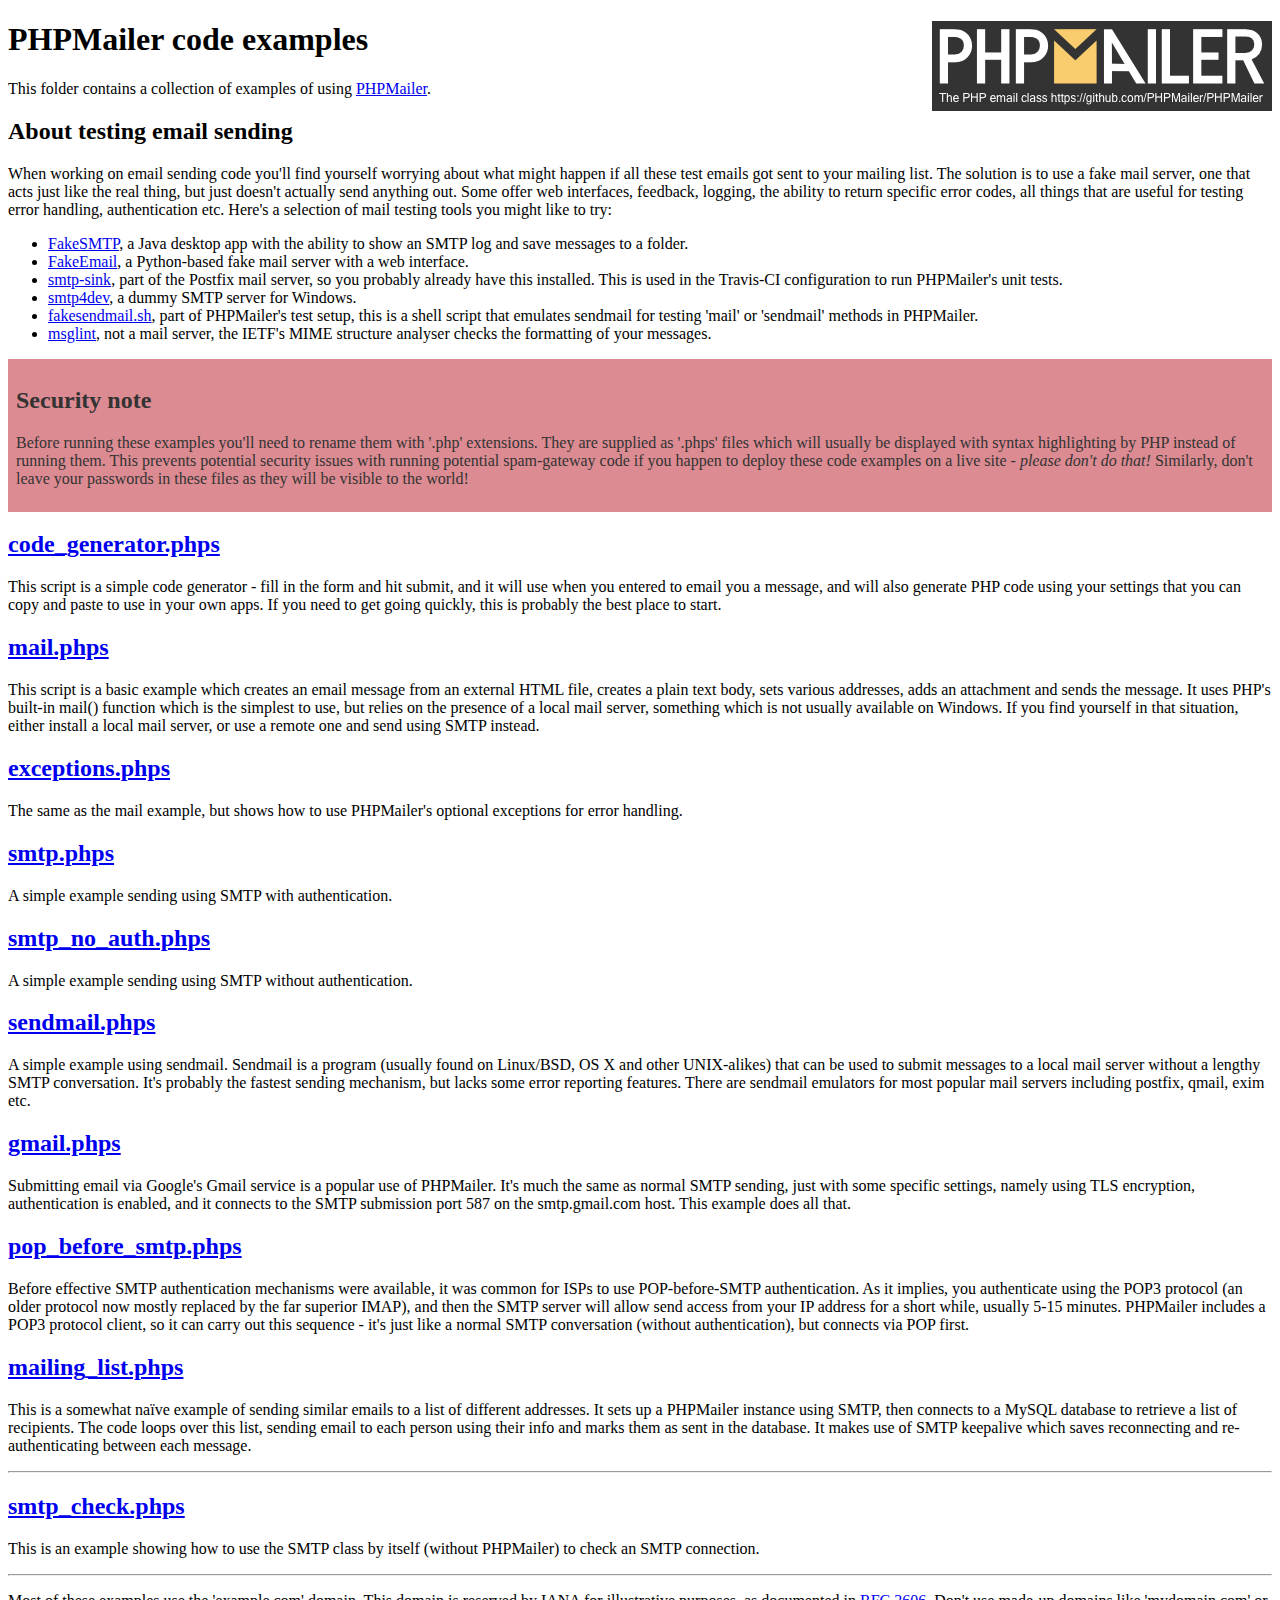
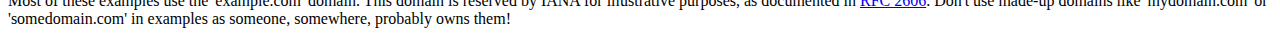
<file: php/phpmailer/PHPMailer/examples/index.html>
<!DOCTYPE html>
<html>
<head>
	<meta charset="UTF-8">
	<title>PHPMailer Examples</title>
</head>
<body>
<h1>PHPMailer code examples<a href="https://github.com/PHPMailer/PHPMailer"><img src="images/phpmailer.png" style="float:right; border:0;" alt="PHPMailer logo"></a></h1>
<p>This folder contains a collection of examples of using <a href="https://github.com/PHPMailer/PHPMailer">PHPMailer</a>.</p>
<h2>About testing email sending</h2>
<p>When working on email sending code you'll find yourself worrying about what might happen if all these test emails got sent to your mailing list. The solution is to use a fake mail server, one that acts just like the real thing, but just doesn't actually send anything out. Some offer web interfaces, feedback, logging, the ability to return specific error codes, all things that are useful for testing error handling, authentication etc. Here's a selection of mail testing tools you might like to try:</p>
<ul>
  <li><a href="https://github.com/Nilhcem/FakeSMTP">FakeSMTP</a>, a Java desktop app with the ability to show an SMTP log and save messages to a folder. </li>
  <li><a href="https://github.com/isotoma/FakeEmail">FakeEmail</a>, a Python-based fake mail server with a web interface.</li>
  <li><a href="http://www.postfix.org/smtp-sink.1.html">smtp-sink</a>, part of the Postfix mail server, so you probably already have this installed. This is used in the Travis-CI configuration to run PHPMailer's unit tests.</li>
  <li><a href="http://smtp4dev.codeplex.com">smtp4dev</a>, a dummy SMTP server for Windows.</li>
  <li><a href="https://github.com/PHPMailer/PHPMailer/blob/master/test/fakesendmail.sh">fakesendmail.sh</a>, part of PHPMailer's test setup, this is a shell script that emulates sendmail for testing 'mail' or 'sendmail' methods in PHPMailer.</li>
  <li><a href="http://tools.ietf.org/tools/msglint/">msglint</a>, not a mail server, the IETF's MIME structure analyser checks the formatting of your messages.</li>
</ul>
<div style="padding: 8px; color: #333333; background-color: #dc8b92">
<h2>Security note</h2>
<p>Before running these examples you'll need to rename them with '.php' extensions. They are supplied as '.phps' files which will usually be displayed with syntax highlighting by PHP instead of running them. This prevents potential security issues with running potential spam-gateway code if you happen to deploy these code examples on a live site - <em>please don't do that!</em> Similarly, don't leave your passwords in these files as they will be visible to the world!</p>
</div>
<h2><a href="code_generator.phps">code_generator.phps</a></h2>
<p>This script is a simple code generator - fill in the form and hit submit, and it will use when you entered to email you a message, and will also generate PHP code using your settings that you can copy and paste to use in your own apps. If you need to get going quickly, this is probably the best place to start.</p>
<h2><a href="mail.phps">mail.phps</a></h2>
<p>This script is a basic example which creates an email message from an external HTML file, creates a plain text body, sets various addresses, adds an attachment and sends the message. It uses PHP's built-in mail() function which is the simplest to use, but relies on the presence of a local mail server, something which is not usually available on Windows. If you find yourself in that situation, either install a local mail server, or use a remote one and send using SMTP instead.</p>
<h2><a href="exceptions.phps">exceptions.phps</a></h2>
<p>The same as the mail example, but shows how to use PHPMailer's optional exceptions for error handling.</p>
<h2><a href="smtp.phps">smtp.phps</a></h2>
<p>A simple example sending using SMTP with authentication.</p>
<h2><a href="smtp_no_auth.phps">smtp_no_auth.phps</a></h2>
<p>A simple example sending using SMTP without authentication.</p>
<h2><a href="sendmail.phps">sendmail.phps</a></h2>
<p>A simple example using sendmail. Sendmail is a program (usually found on Linux/BSD, OS X and other UNIX-alikes) that can be used to submit messages to a local mail server without a lengthy SMTP conversation. It's probably the fastest sending mechanism, but lacks some error reporting features. There are sendmail emulators for most popular mail servers including postfix, qmail, exim etc.</p>
<h2><a href="gmail.phps">gmail.phps</a></h2>
<p>Submitting email via Google's Gmail service is a popular use of PHPMailer. It's much the same as normal SMTP sending, just with some specific settings, namely using TLS encryption, authentication is enabled, and it connects to the SMTP submission port 587 on the smtp.gmail.com host. This example does all that.</p>
<h2><a href="pop_before_smtp.phps">pop_before_smtp.phps</a></h2>
<p>Before effective SMTP authentication mechanisms were available, it was common for ISPs to use POP-before-SMTP authentication. As it implies, you authenticate using the POP3 protocol (an older protocol now mostly replaced by the far superior IMAP), and then the SMTP server will allow send access from your IP address for a short while, usually 5-15 minutes. PHPMailer includes a POP3 protocol client, so it can carry out this sequence - it's just like a normal SMTP conversation (without authentication), but connects via POP first.</p>
<h2><a href="mailing_list.phps">mailing_list.phps</a></h2>
<p>This is a somewhat naïve example of sending similar emails to a list of different addresses. It sets up a PHPMailer instance using SMTP, then connects to a MySQL database to retrieve a list of recipients. The code loops over this list, sending email to each person using their info and marks them as sent in the database. It makes use of SMTP keepalive which saves reconnecting and re-authenticating between each message.</p>
<hr>
<h2><a href="smtp_check.phps">smtp_check.phps</a></h2>
<p>This is an example showing how to use the SMTP class by itself (without PHPMailer) to check an SMTP connection.</p>
<hr>
<p>Most of these examples use the 'example.com' domain. This domain is reserved by IANA for illustrative purposes, as documented in <a href="http://tools.ietf.org/html/rfc2606">RFC 2606</a>. Don't use made-up domains like 'mydomain.com' or 'somedomain.com' in examples as someone, somewhere, probably owns them!</p>
</body>
</html>
</file>
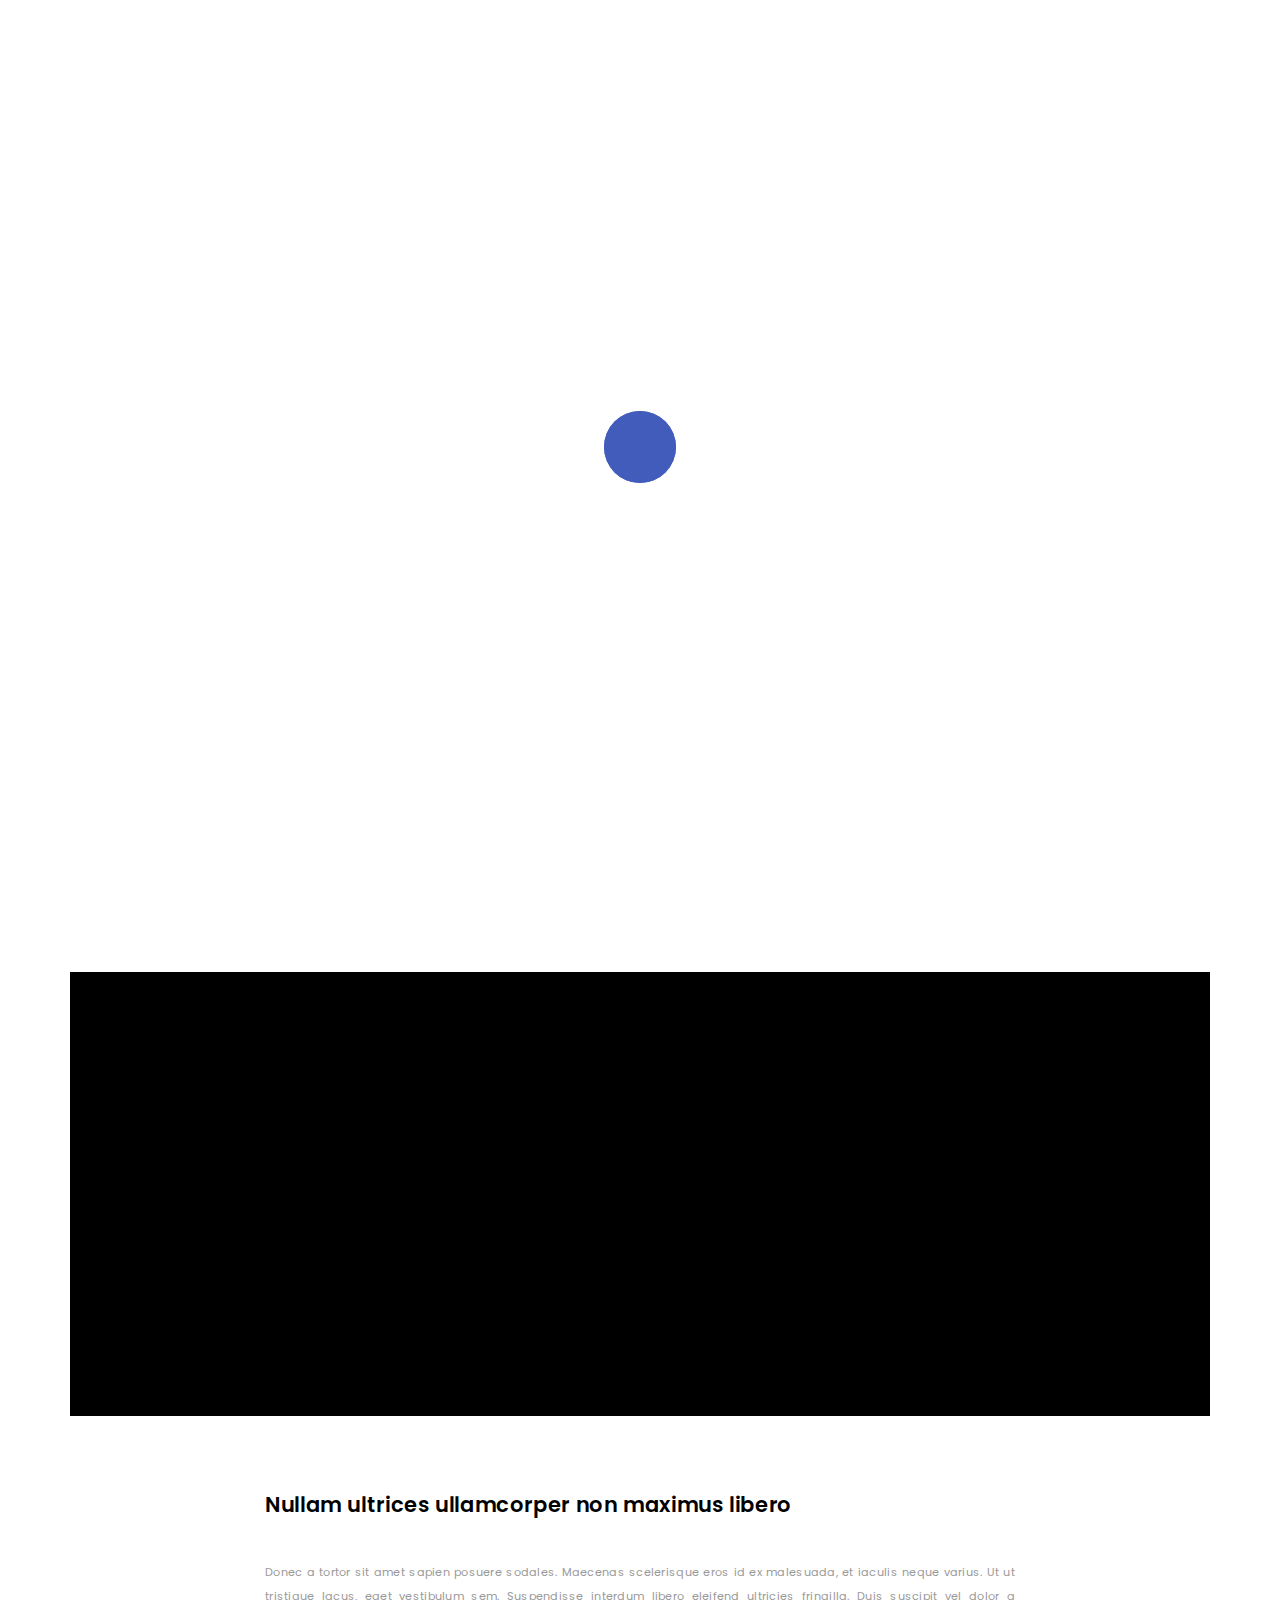
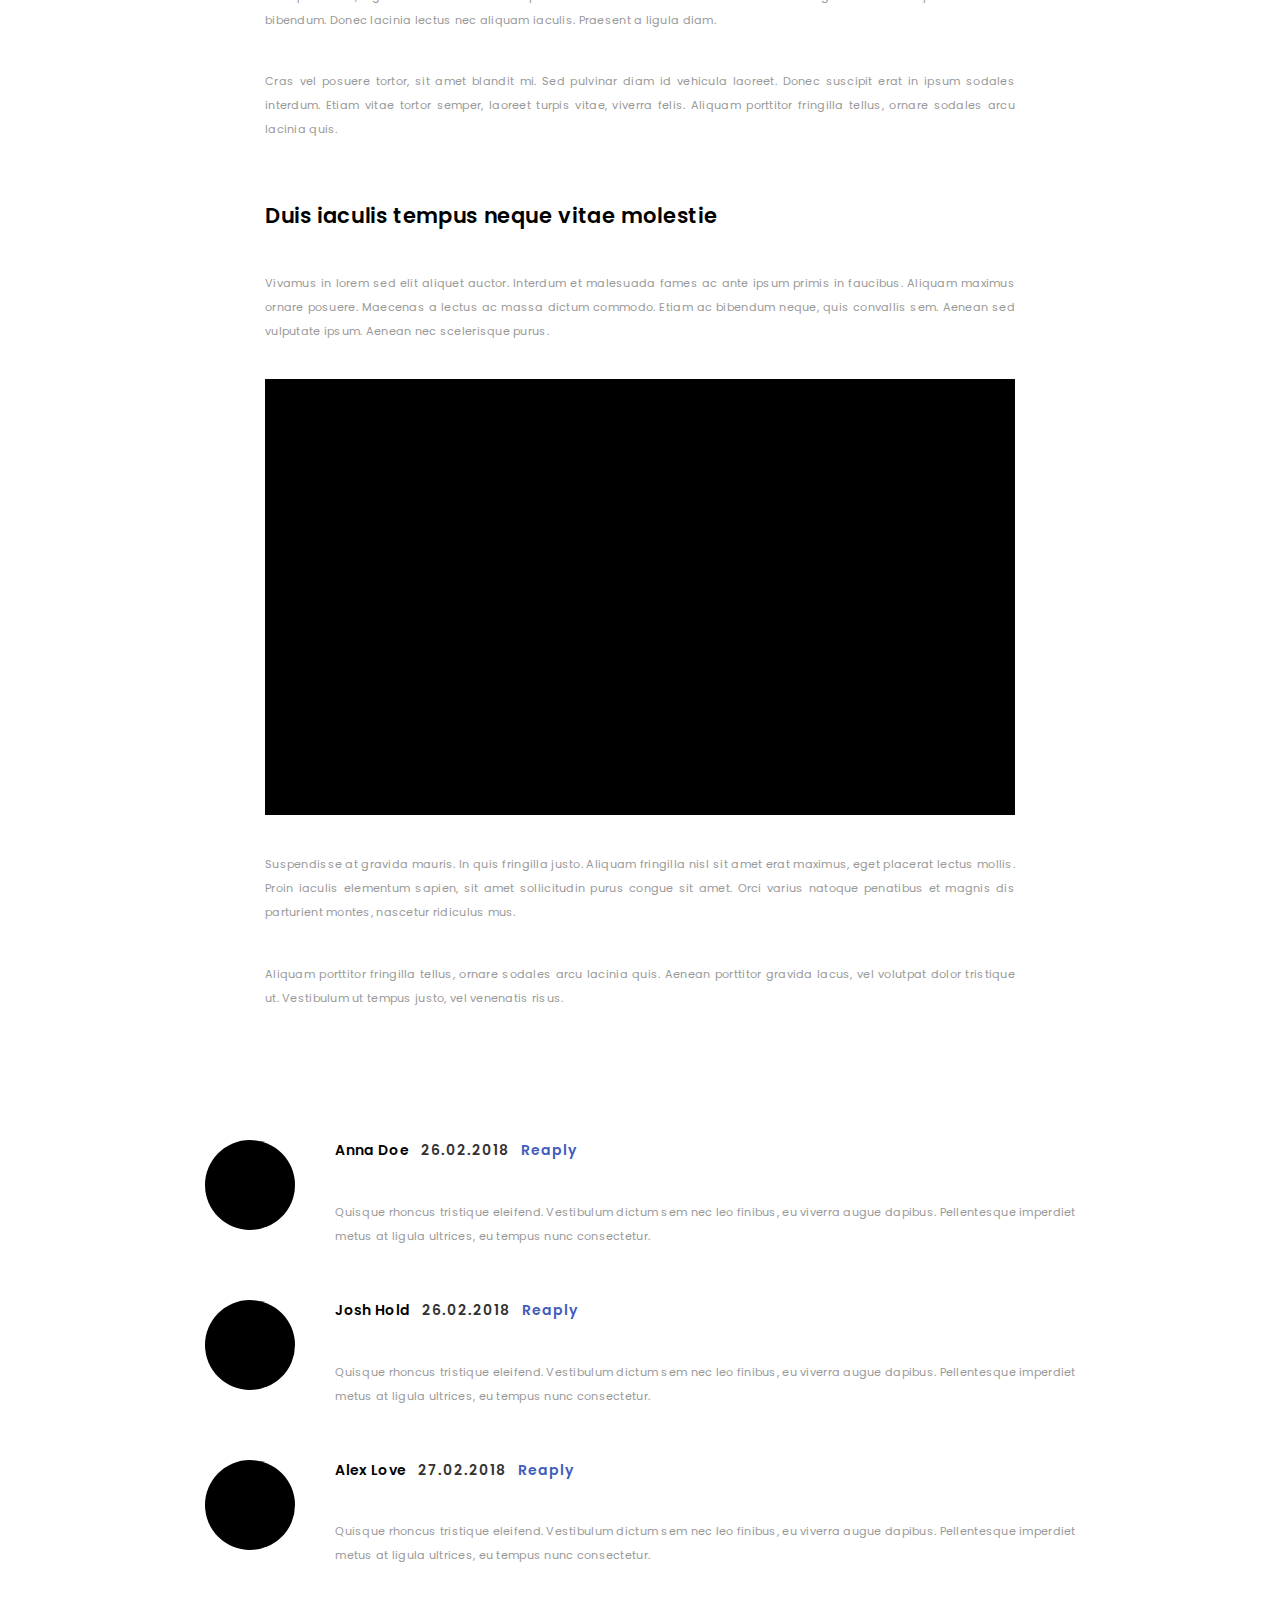
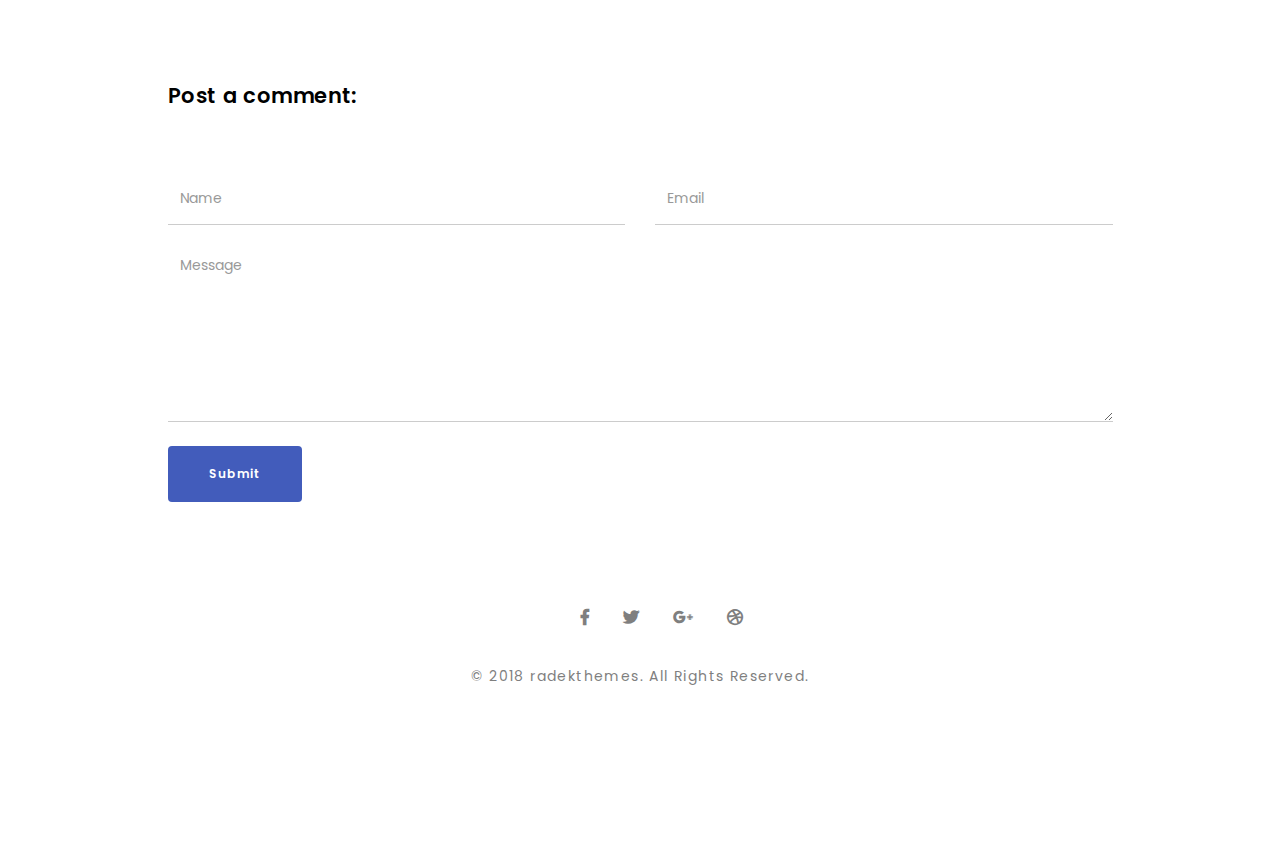
<file: blog-post.html>
<!DOCTYPE html>
<html lang="zxx">
  <head>
    <meta charset="utf-8">
    <meta http-equiv="X-UA-Compatible" content="IE=edge">
    <meta name="viewport" content="width=device-width, initial-scale=1.0">
    <meta name="keywords" content="Personal, Portfolio, Creative">
    <meta name="description" content="Personal Portfolio">
    <meta name="author" content="radekthemes">
    <title>Aurora - Personal Portfolio</title>
    <!-- Bootstrap -->
    <link href="css/bootstrap.min.css" rel="stylesheet">
    <!-- Owl.carousel -->
    <link href="css/owl.carousel.min.css" rel="stylesheet">
    <link href="css/owl.theme.default.min.css" rel="stylesheet">
    <!-- Font Awesome -->
    <link href="css/fontawesome-all.min.css" rel="stylesheet">
    <!-- Et-line Fonts -->
    <link href="css/et-line.css" rel="stylesheet">
    <!-- Animate -->
    <link href="css/animate.css" rel="stylesheet">
    <!-- Swiper Slide -->
    <link href="css/swiper.min.css" rel="stylesheet">
    <!-- General styles -->
    <link href="css/style.css" rel="stylesheet">

    <!-- HTML5 shim and Respond.js for IE8 support of HTML5 elements and media queries -->
    <!-- WARNING: Respond.js doesn't work if you view the page via file:// -->
    <!--[if lt IE 9]>
      <script src="https://oss.maxcdn.com/html5shiv/3.7.2/html5shiv.min.js"></script>
      <script src="https://oss.maxcdn.com/respond/1.4.2/respond.min.js"></script>
    <![endif]-->
  </head>
  <body class="no-scroll" data-spy="scroll" data-target="#navbar-collapse-1" data-offset="98">

    <!-- ======== PRELOADER ======== -->
    <div class="preloader">
      <div class="preloader-inner">
        <div class="preloader-icon">
          <span></span>
          <span></span>
        </div><!-- /preloader-icon -->
      </div><!-- /preloader-inner -->
    </div><!-- /preloader -->
    <!-- ======== /PRELOADER ======== -->

    <!-- ======== HEADER AND NAVIGATION ======== -->
    <nav class="navbar navbar-default navbar-fixed-top navbar-light">
      <div class="container">
        <!-- Brand and toggle get grouped for better mobile display -->
        <div class="navbar-header">
          <a class="navbar-brand" href="#home">
            <img class="logo_light" src="img/logo.png" alt="Aurora"/>
            <img class="logo_dark" src="img/logo_dark.png" alt="Aurora"/>
          </a><!-- /navbar-brand -->
        </div><!-- /navbar-header -->
        <!-- Collect the nav links, forms, and other content for toggling -->
        <div class="close-btn">
          <ul class="nav navbar-nav navbar-right">
            <li><a href="index.html">Back</a></li>
          </ul><!-- /nav navbar-nav -->
        </div><!-- /close-btn -->
      </div><!-- /container -->
    </nav><!-- /navbar -->
    <!-- ======== /HEADER AND NAVIGATION ======== -->

    <!-- ======== BANNER ======== -->
    <div id="home" class="banner banner-post">
      <div class="banner-text">
        <h1>Curabitur ultricies enim arcu</h1>
      </div><!-- /banner-text -->
      <div class="discover">
        <span class="discover-line"></span>
        <a href="#post">Scroll Down</a>
      </div><!-- /discover -->
    </div><!-- /banner -->
    <!-- ======== /BANNER ======== -->

    <!-- ======== BLOG-POST ======== -->
    <div id="post" class="blog-post pd-t-b-144">
      <div class="container">
        <div class="row">
          <div class="col-md-8 col-md-offset-2 text-center">
            <div class="post-title">
              <h2>Fusc ornar ipsum id imper mollis volutpat facilisis tempus erat in ipsum sodales egetos</h2>
              <p>Maecenas a lectus ac massa dictum commodo. Etiam ac bibendum neque, quis convallis sem. Etiam vitae tortor semper, laoreet turpis vitae, viverra felis sodales interdum.</p>
              <h4>February 26.2018</h4>
            </div><!-- /post-title -->
          </div><!-- /col-md-8 -->
          <div class="col-md-12">
            <img src="img/post_nsb.jpg" class="img-responsive post-img" alt="Blog post image" />
          </div><!-- /col-md-12 -->
          <div class="col-md-8 col-md-offset-2 post-content">
            <h3>Nullam ultrices ullamcorper non maximus libero</h3>
            <p>Donec a tortor sit amet sapien posuere sodales. Maecenas scelerisque eros id ex malesuada, et iaculis neque varius. Ut ut tristique lacus, eget vestibulum sem. Suspendisse interdum libero eleifend ultricies fringilla. Duis suscipit vel dolor a bibendum. Donec lacinia lectus nec aliquam iaculis. Praesent a ligula diam.</p>
            <p>Cras vel posuere tortor, sit amet blandit mi. Sed pulvinar diam id vehicula laoreet. Donec suscipit erat in ipsum sodales interdum. Etiam vitae tortor semper, laoreet turpis vitae, viverra felis. Aliquam porttitor fringilla tellus, ornare sodales arcu lacinia quis.</p>
          </div><!-- /col-md-8 -->
          <div class="col-md-8 col-md-offset-2 post-content">
            <h3>Duis iaculis tempus neque vitae molestie</h3>
            <p>Vivamus in lorem sed elit aliquet auctor. Interdum et malesuada fames ac ante ipsum primis in faucibus. Aliquam maximus ornare posuere. Maecenas a lectus ac massa dictum commodo. Etiam ac bibendum neque, quis convallis sem. Aenean sed vulputate ipsum. Aenean nec scelerisque purus.</p>
            <img src="img/post_nsb_2.jpg" class="img-responsive" alt="Blog post image" />
            <p>Suspendisse at gravida mauris. In quis fringilla justo. Aliquam fringilla nisl sit amet erat maximus, eget placerat lectus mollis. Proin iaculis elementum sapien, sit amet sollicitudin purus congue sit amet. Orci varius natoque penatibus et magnis dis parturient montes, nascetur ridiculus mus.</p>
            <p>Aliquam porttitor fringilla tellus, ornare sodales arcu lacinia quis. Aenean porttitor gravida lacus, vel volutpat dolor tristique ut. Vestibulum ut tempus justo, vel venenatis risus.</p>
          </div><!-- /col-md-8 -->
          <div class="col-md-10 col-md-offset-1">
            <div class="comments">
              <ul class="comments-list">
                <li>
                  <div class="single-comment">
                    <div class="single-comment-image">
                      <img class="img-responsive" src="img/comment1.jpg" alt="Comment image">
                    </div><!-- /single-comment-image -->
                    <div class="single-comment-content">
                      <div class="single-comment-content-head">
                        <h4>Anna Doe</h4>
                        <span>26.02.2018</span>
                        <a href="#">Reaply</a>
                      </div><!-- /single-comment-content-head -->
                      <p>Quisque rhoncus tristique eleifend. Vestibulum dictum sem nec leo finibus, eu viverra augue dapibus. Pellentesque imperdiet metus at ligula ultrices, eu tempus nunc consectetur.</p>
                    </div><!-- /single-comment-content -->
                  </div><!-- /single-comment -->
                </li>
                <li>
                  <div class="single-comment">
                    <div class="single-comment-image">
                      <img class="img-responsive" src="img/comment1.jpg" alt="Comment image">
                    </div><!-- /single-comment-image -->
                    <div class="single-comment-content">
                      <div class="single-comment-content-head">
                        <h4>Josh Hold</h4>
                        <span>26.02.2018</span>
                        <a href="#">Reaply</a>
                      </div><!-- /single-comment-content-head -->
                      <p>Quisque rhoncus tristique eleifend. Vestibulum dictum sem nec leo finibus, eu viverra augue dapibus. Pellentesque imperdiet metus at ligula ultrices, eu tempus nunc consectetur.</p>
                    </div><!-- /single-comment-content -->
                  </div><!-- /single-comment -->
                </li>
                <li>
                  <div class="single-comment">
                    <div class="single-comment-image">
                      <img class="img-responsive" src="img/comment1.jpg" alt="Comment image">
                    </div><!-- /single-comment-image -->
                    <div class="single-comment-content">
                      <div class="single-comment-content-head">
                        <h4>Alex Love</h4>
                        <span>27.02.2018</span>
                        <a href="#">Reaply</a>
                      </div><!-- /single-comment-content-head -->
                      <p>Quisque rhoncus tristique eleifend. Vestibulum dictum sem nec leo finibus, eu viverra augue dapibus. Pellentesque imperdiet metus at ligula ultrices, eu tempus nunc consectetur.</p>
                    </div><!-- /single-comment-content -->
                  </div><!-- /single-comment -->
                </li>
              </ul><!-- /comments-list -->
              <div class="comments-respond">
                <h3>Post a comment:</h3>
                <form class="row contactform">
                  <div class="col-md-6 form-group">
                    <input type="text" class="form-control" id="name" placeholder="Name" minlength="3" required />
                  </div><!-- /col-md-6 form-group -->
                  <div class="col-md-6 form-group">
                    <input type="email" class="form-control" id="email" placeholder="Email" required />
                  </div><!-- /col-md-6 form-group -->
                  <div class="col-md-12 form-group">
                    <textarea class="form-control" rows="8" placeholder="Message" required></textarea>
                  </div><!-- /col-md-12 form-group -->
                  <div class="col-md-12 text-left">
                    <a class="btn btn-dark" href="#">Submit</a>
                  </div><!-- /col-md-12 form-btn -->
                </form>
              </div><!-- /comments-respond -->
            </div><!-- /comments -->
          </div><!-- /col-md-12 -->
        </div><!-- /row -->
      </div><!-- /container -->
    </div><!-- /blog-post -->
    <!-- ======== /BLOG-POST ======== -->

    <!-- ======== SOCIAL BTNS ======== -->
    <div class="socials-btns">
      <ul class="social-list">
        <li><a href=""><i class="fab fa-facebook-f"></i></a></li>
        <li><a href=""><i class="fab fa-twitter"></i></a></li>
        <li><a href=""><i class="fab fa-dribbble"></i></a></li>
      </ul><!-- /social-list -->
    </div><!-- /socials-btns -->
    <!-- ======== /SOCIAL BTNS ======== -->

    <!-- ======== GO UP BUTTON ======== -->
    <div class="button-up">
      <a href="#home">Scroll Top</a>
      <span class="discover-line"></span>
    </div><!-- /button-up -->
    <!-- ======== /GO UP BUTTON ======== -->

    <!-- ======== /FOOTER ======== -->
    <footer class="pd-t-b-96 text-center">
      <div class="container">
        <div class="row">
          <div class="col-md-12">
            <ul class="social-list">
              <li><a href="#"><i class="fab fa-facebook-f"></i></a></li>
              <li><a href="#"><i class="fab fa-twitter"></i></a></li>
              <li><a href="#"><i class="fab fa-google-plus-g"></i></a></li>
              <li><a href="#"><i class="fab fa-dribbble"></i></a></li>
            </ul><!-- /social-list -->
          </div><!-- /col-md-12 -->
          <div class="col-md-12">
            <p>&copy; 2018 radekthemes. All Rights Reserved.</p>
          </div><!-- /col-md-12-->
        </div><!-- /row -->
      </div><!-- /container -->
    </footer><!-- /pd-96 -->
    <!-- ======== /FOOTER ======== -->

    <!-- jQuery (necessary for Bootstrap's JavaScript plugins) -->
    <script src="js/jquery-3.2.1.min.js"></script>
    <script src="js/bootstrap.min.js"></script>
    <!-- owl-carousel plugin -->
    <script src="js/owl.carousel.min.js"></script>
    <!-- wow animation plugin -->
    <script src="js/wow.min.js"></script>
    <!-- validation plugin -->
    <script src="js/validator.min.js"></script>
    <!-- contact form js -->
    <script src="js/contact.js"></script>
    <!-- swiper js -->
    <script src="js/swiper.min.js"></script>
    <!-- main script, settings for all scripts -->
    <script src="js/scripts.js"></script>
  </body>
</html>
</file>
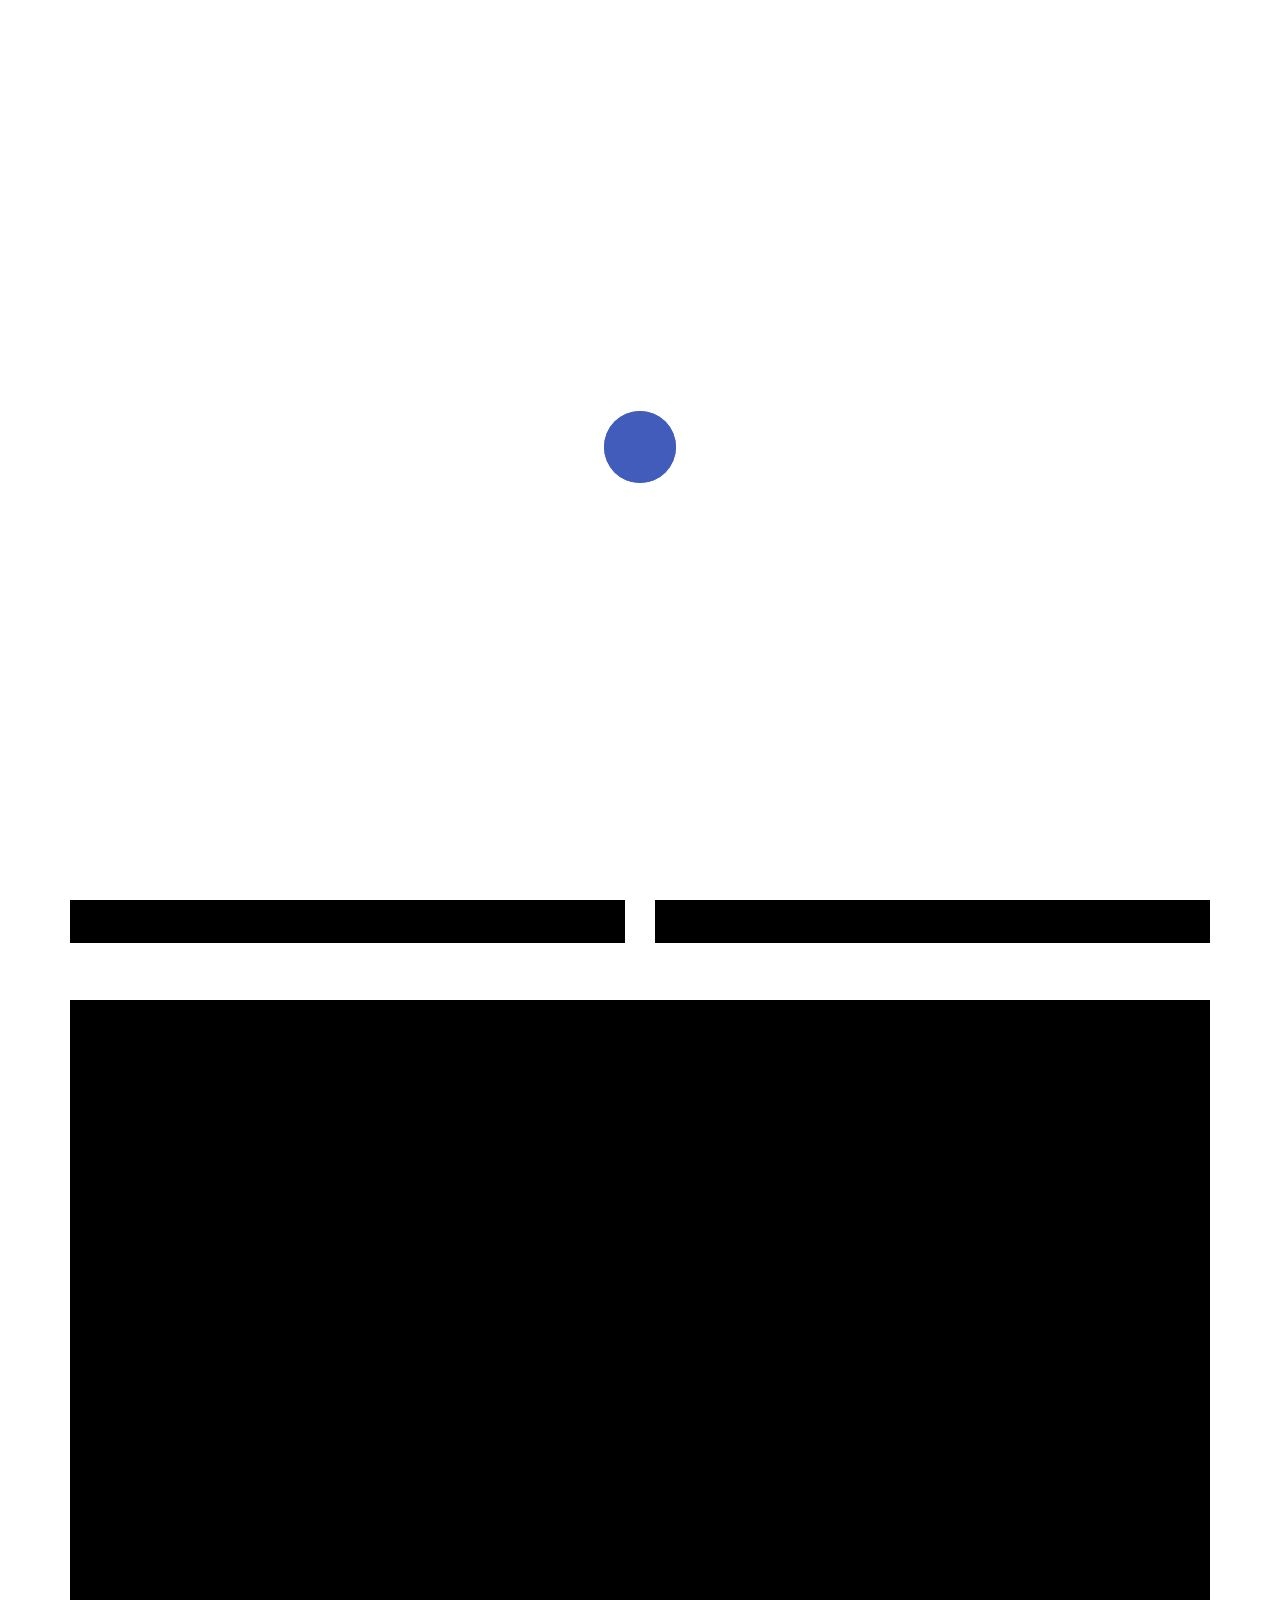
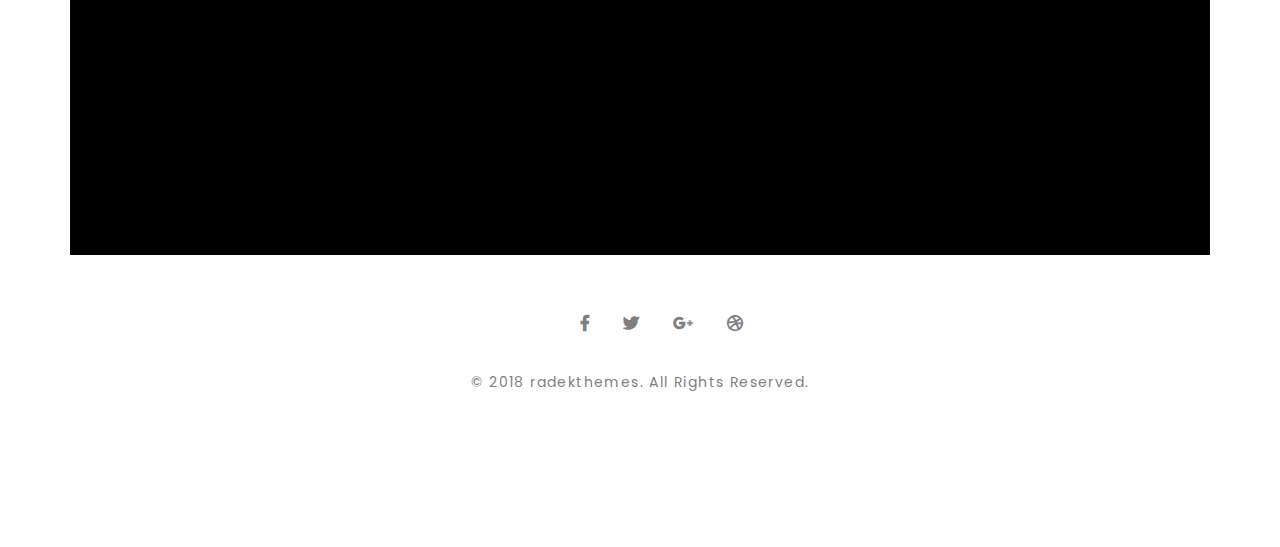
<file: portfolio-detail.html>
<!DOCTYPE html>
<html lang="zxx">
  <head>
    <meta charset="utf-8">
    <meta http-equiv="X-UA-Compatible" content="IE=edge">
    <meta name="viewport" content="width=device-width, initial-scale=1.0">
    <meta name="keywords" content="Personal, Portfolio, Creative">
    <meta name="description" content="Personal Portfolio">
    <meta name="author" content="radekthemes">
    <title>Aurora - Personal Portfolio</title>
    <!-- Bootstrap -->
    <link href="css/bootstrap.min.css" rel="stylesheet">
    <!-- Owl.carousel -->
    <link href="css/owl.carousel.min.css" rel="stylesheet">
    <link href="css/owl.theme.default.min.css" rel="stylesheet">
    <!-- Font Awesome -->
    <link href="css/fontawesome-all.min.css" rel="stylesheet">
    <!-- Et-line Fonts -->
    <link href="css/et-line.css" rel="stylesheet">
    <!-- Animate -->
    <link href="css/animate.css" rel="stylesheet">
    <!-- Swiper Slide -->
    <link href="css/swiper.min.css" rel="stylesheet">
    <!-- General styles -->
    <link href="css/style.css" rel="stylesheet">

    <!-- HTML5 shim and Respond.js for IE8 support of HTML5 elements and media queries -->
    <!-- WARNING: Respond.js doesn't work if you view the page via file:// -->
    <!--[if lt IE 9]>
      <script src="https://oss.maxcdn.com/html5shiv/3.7.2/html5shiv.min.js"></script>
      <script src="https://oss.maxcdn.com/respond/1.4.2/respond.min.js"></script>
    <![endif]-->
  </head>
  <body class="no-scroll" data-spy="scroll" data-target="#navbar-collapse-1" data-offset="98">

    <!-- ======== PRELOADER ======== -->
    <div class="preloader">
      <div class="preloader-inner">
        <div class="preloader-icon">
          <span></span>
          <span></span>
        </div><!-- /preloader-icon -->
      </div><!-- /preloader-inner -->
    </div><!-- /preloader -->
    <!-- ======== /PRELOADER ======== -->

    <!-- ======== HEADER AND NAVIGATION ======== -->
    <nav class="navbar navbar-default navbar-fixed-top navbar-light">
      <div class="container">
        <!-- Brand and toggle get grouped for better mobile display -->
        <div class="navbar-header">
          <a class="navbar-brand" href="#home">
            <img class="logo_light" src="img/logo.png" alt="Aurora"/>
            <img class="logo_dark" src="img/logo_dark.png" alt="Aurora"/>
          </a><!-- /navbar-brand -->
        </div><!-- /navbar-header -->
        <!-- Collect the nav links, forms, and other content for toggling -->
        <div class="close-btn">
          <ul class="nav navbar-nav navbar-right">
            <li><a href="index.html">Back</a></li>
          </ul><!-- /nav navbar-nav -->
        </div><!-- /close-btn -->
      </div><!-- /container -->
    </nav><!-- /navbar -->
    <!-- ======== /HEADER AND NAVIGATION ======== -->


    <!-- ======== PORTFOLIO DISCRIPTION ======== -->
    <div id="work" class="portfolio-discription pd-t-b-144">
      <div class="container">
        <div class="row portfolio-spacing">
          <div class="col-md-12 text-center">
            <div class="section-title">
              <h2>Rulluo</h2>
              <h4>Nunc scelerisque molestie dolor, ac lacinia ipsum pretium nec</h4>
            </div><!-- /section-title -->
          </div><!-- /col-md-12 -->
          <div class="col-md-4 col-sm-4">
            <div class="portfolio-text">
              <h4>Service</h4>
              <p>We created this app to try and help people stay accountable for their goals</p>
            </div><!-- /portfolio-text -->
            <div class="portfolio-text">
              <h4>Technologies Used</h4>
              <p>Node.js, mySQL, JavaScript, Materialize, Ajax </p>
            </div><!-- /portfolio-text -->
            <div class="portfolio-text">
              <h4>Team</h4>
              <p>Keaton Krieger, Harrison Troung, Duy Nugen</p>
            </div><!-- /portfolio-text -->
          </div><!-- /col-md-5 -->
          <div class="col-md-8 col-sm-8">
            <p>Curabitur ultricies enim arcu, et feugiat ipsum malesuada eget. Pellentesque velit mi, finibus id nulla eget, consequat hendrerit felis. Morbi in neque eu felis suscipit fringilla in in dolor. Maecenas sagittis et felis id venenatis.</p>
            <p>Aliquam libero ex, euismod et mauris mattis, tempus fermentum lorem. Vestibulum vestibulum eros a enim accumsan placerat. Mauris at laoreet quam. Donec convallis augue dui, ac varius lacus ultricies at. Sed tempus blandit ornare. In ut ex arcu. Curabitur hendrerit massa id dolor faucibus eleifend. Maecenas dolor dolor, venenatis sit amet magna vitae, luctus vulputate nisi.</p>
          </div><!-- /col-md-7 -->
        </div><!-- /row -->
        <div class="row portfolio-spacing">
          <div class="col-md-6 col-sm-6">
            <img class="img-responsive portfolio-spacing-img" src="img/work_1.jpg" alt="Work image" />
          </div><!-- /col-md-6 -->
          <div class="col-md-6 col-sm-6">
            <img class="img-responsive" src="img/work_1.jpg" alt="Work image" />
          </div><!-- /col-md-6 -->
        </div><!-- /row -->
        <div class="row portfolio-spacing">
          <div class="col-md-12">
            <img class="img-responsive" src="img/work_1.jpg" alt="Work image" />
          </div><!-- /col-md-12 -->
        </div><!-- /row -->
      </div><!-- /container -->
    </div><!-- /portfolio-discription -->
    <!-- ======== /PORTFOLIO DISCRIPTION ======== -->

    <!-- ======== SOCIAL BTNS ======== -->
    <div class="socials-btns">
      <ul class="social-list">
        <li><a href=""><i class="fab fa-facebook-f"></i></a></li>
        <li><a href=""><i class="fab fa-twitter"></i></a></li>
        <li><a href=""><i class="fab fa-dribbble"></i></a></li>
      </ul><!-- /social-list -->
    </div><!-- /socials-btns -->
    <!-- ======== /SOCIAL BTNS ======== -->

    <!-- ======== GO UP BUTTON ======== -->
    <div class="button-up">
      <a href="#home">Scroll Top</a>
      <span class="discover-line"></span>
    </div><!-- /button-up -->
    <!-- ======== /GO UP BUTTON ======== -->

    <!-- ======== /FOOTER ======== -->
    <footer class="pd-t-b-96 text-center">
      <div class="container">
        <div class="row">
          <div class="col-md-12">
            <ul class="social-list">
              <li><a href="#"><i class="fab fa-facebook-f"></i></a></li>
              <li><a href="#"><i class="fab fa-twitter"></i></a></li>
              <li><a href="#"><i class="fab fa-google-plus-g"></i></a></li>
              <li><a href="#"><i class="fab fa-dribbble"></i></a></li>
            </ul><!-- /social-list -->
          </div><!-- /col-md-12 -->
          <div class="col-md-12">
            <p>&copy; 2018 radekthemes. All Rights Reserved.</p>
          </div><!-- /col-md-12-->
        </div><!-- /row -->
      </div><!-- /container -->
    </footer><!-- /pd-96 -->
    <!-- ======== /FOOTER ======== -->

    <!-- jQuery (necessary for Bootstrap's JavaScript plugins) -->
    <script src="js/jquery-3.2.1.min.js"></script>
    <script src="js/bootstrap.min.js"></script>
    <!-- owl-carousel plugin -->
    <script src="js/owl.carousel.min.js"></script>
    <!-- wow animation plugin -->
    <script src="js/wow.min.js"></script>
    <!-- validation plugin -->
    <script src="js/validator.min.js"></script>
    <!-- contact form js -->
    <script src="js/contact.js"></script>
    <!-- swiper js -->
    <script src="js/swiper.min.js"></script>
    <!-- main script, settings for all scripts -->
    <script src="js/scripts.js"></script>
  </body>
</html>
</file>
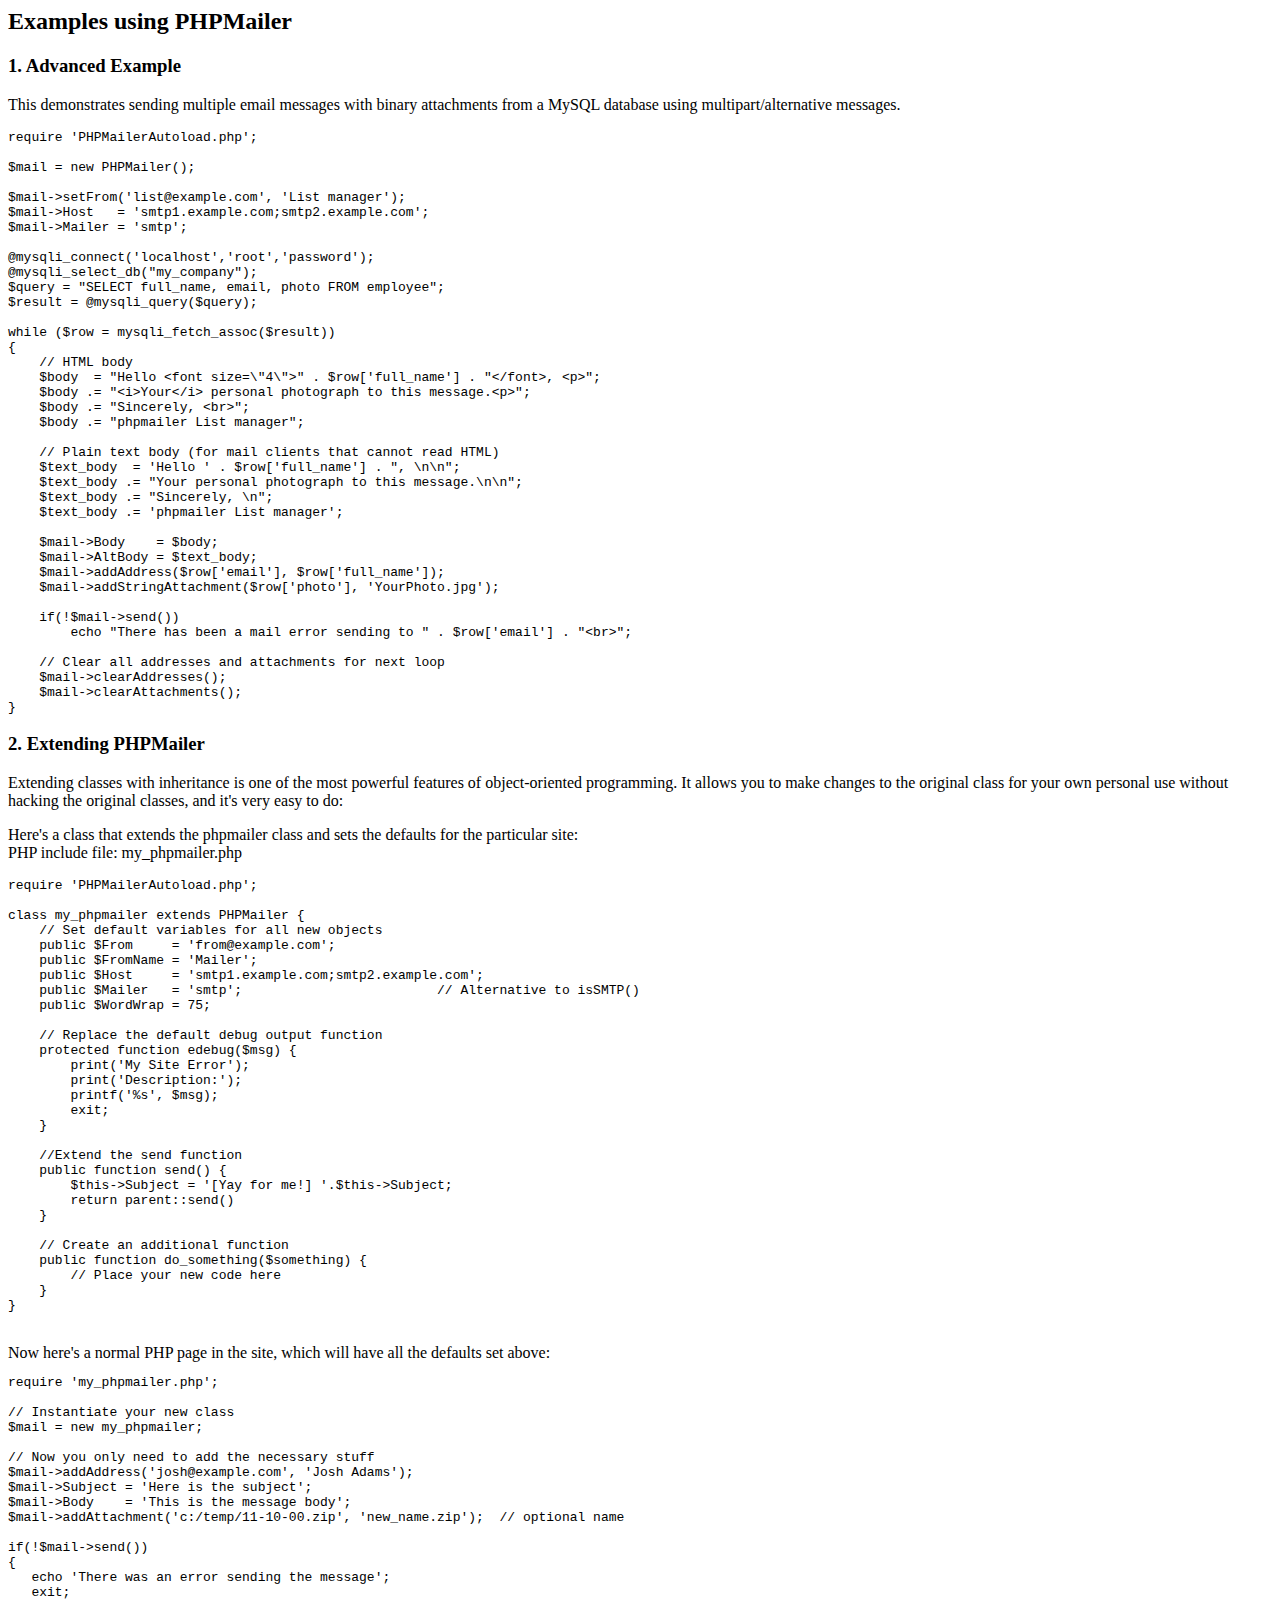
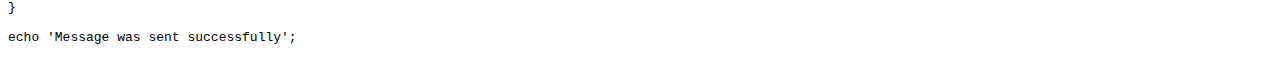
<file: php/phpmailer/PHPMailer/docs/extending.html>
<html>
<head>
    <title>Examples using phpmailer</title>
</head>

<body>

    <h2>Examples using PHPMailer</h2>

    <h3>1. Advanced Example</h3>
    <p>

        This demonstrates sending multiple email messages with binary attachments
        from a MySQL database using multipart/alternative messages.<p>

    <pre>
require 'PHPMailerAutoload.php';

$mail = new PHPMailer();

$mail->setFrom('list@example.com', 'List manager');
$mail->Host   = 'smtp1.example.com;smtp2.example.com';
$mail->Mailer = 'smtp';

@mysqli_connect('localhost','root','password');
@mysqli_select_db("my_company");
$query = "SELECT full_name, email, photo FROM employee";
$result = @mysqli_query($query);

while ($row = mysqli_fetch_assoc($result))
{
    // HTML body
    $body  = "Hello &lt;font size=\"4\"&gt;" . $row['full_name'] . "&lt;/font&gt;, &lt;p&gt;";
    $body .= "&lt;i&gt;Your&lt;/i&gt; personal photograph to this message.&lt;p&gt;";
    $body .= "Sincerely, &lt;br&gt;";
    $body .= "phpmailer List manager";

    // Plain text body (for mail clients that cannot read HTML)
    $text_body  = 'Hello ' . $row['full_name'] . ", \n\n";
    $text_body .= "Your personal photograph to this message.\n\n";
    $text_body .= "Sincerely, \n";
    $text_body .= 'phpmailer List manager';

    $mail->Body    = $body;
    $mail->AltBody = $text_body;
    $mail->addAddress($row['email'], $row['full_name']);
    $mail->addStringAttachment($row['photo'], 'YourPhoto.jpg');

    if(!$mail->send())
        echo "There has been a mail error sending to " . $row['email'] . "&lt;br&gt;";

    // Clear all addresses and attachments for next loop
    $mail->clearAddresses();
    $mail->clearAttachments();
}
</pre>
    <p>

    <h3>2. Extending PHPMailer</h3>
    <p>

        Extending classes with inheritance is one of the most
        powerful features of object-oriented programming. It allows you to make changes to the
        original class for your own personal use without hacking the original
        classes, and it's very easy to do:

    <p>
        Here's a class that extends the phpmailer class and sets the defaults
        for the particular site:<br>
        PHP include file: my_phpmailer.php
    <p>

    <pre>
require 'PHPMailerAutoload.php';

class my_phpmailer extends PHPMailer {
    // Set default variables for all new objects
    public $From     = 'from@example.com';
    public $FromName = 'Mailer';
    public $Host     = 'smtp1.example.com;smtp2.example.com';
    public $Mailer   = 'smtp';                         // Alternative to isSMTP()
    public $WordWrap = 75;

    // Replace the default debug output function
    protected function edebug($msg) {
        print('My Site Error');
        print('Description:');
        printf('%s', $msg);
        exit;
    }

    //Extend the send function
    public function send() {
        $this->Subject = '[Yay for me!] '.$this->Subject;
        return parent::send()
    }

    // Create an additional function
    public function do_something($something) {
        // Place your new code here
    }
}
</pre>
    <br>
    Now here's a normal PHP page in the site, which will have all the defaults set above:<br>

    <pre>
require 'my_phpmailer.php';

// Instantiate your new class
$mail = new my_phpmailer;

// Now you only need to add the necessary stuff
$mail->addAddress('josh@example.com', 'Josh Adams');
$mail->Subject = 'Here is the subject';
$mail->Body    = 'This is the message body';
$mail->addAttachment('c:/temp/11-10-00.zip', 'new_name.zip');  // optional name

if(!$mail->send())
{
   echo 'There was an error sending the message';
   exit;
}

echo 'Message was sent successfully';
</pre>
</body>
</html>
</file>
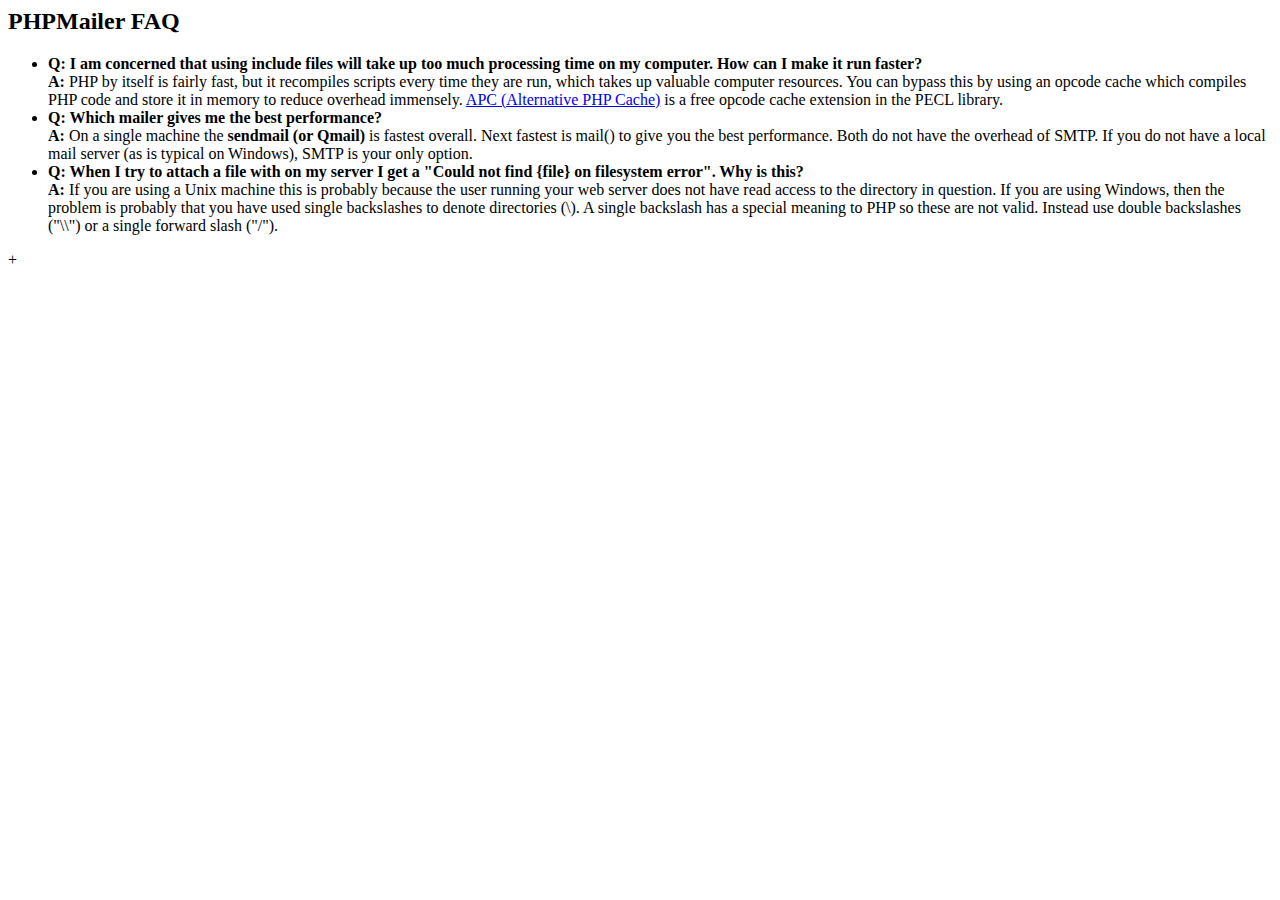
<file: php/phpmailer/PHPMailer/docs/faq.html>
<html>
<head>
    <title>PHPMailer FAQ</title>
</head>
<body>
    <h2>PHPMailer FAQ</h2>
    <ul>
        <li><strong>Q: I am concerned that using include files will take up too much
            processing time on my computer. How can I make it run faster?</strong><br>
            <strong>A:</strong> PHP by itself is fairly fast, but it recompiles scripts every time they are run, which takes up valuable
            computer resources. You can bypass this by using an opcode cache which compiles
            PHP code and store it in memory to reduce overhead immensely. <a href="http://www.php.net/apc/">APC
                (Alternative PHP Cache)</a> is a free opcode cache extension in the PECL library.</li>
        <li><strong>Q: Which mailer gives me the best performance?</strong><br>
            <strong>A:</strong> On a single machine the <strong>sendmail (or Qmail)</strong> is fastest overall.
            Next fastest is mail() to give you the best performance. Both do not have the overhead of SMTP.
            If you do not have a local mail server (as is typical on Windows), SMTP is your only option.</li>
        <li><strong>Q: When I try to attach a file with on my server I get a
            "Could not find {file} on filesystem error". Why is this?</strong><br>
            <strong>A:</strong> If you are using a Unix machine this is probably because the user
            running your web server does not have read access to the directory in question. If you are using Windows,
            then the problem is probably that you have used single backslashes to denote directories (\).
            A single backslash has a special meaning to PHP so these are not
            valid. Instead use double backslashes ("\\") or a single forward
            slash ("/").</li>
    </ul>
</body>
</html>+
</file>
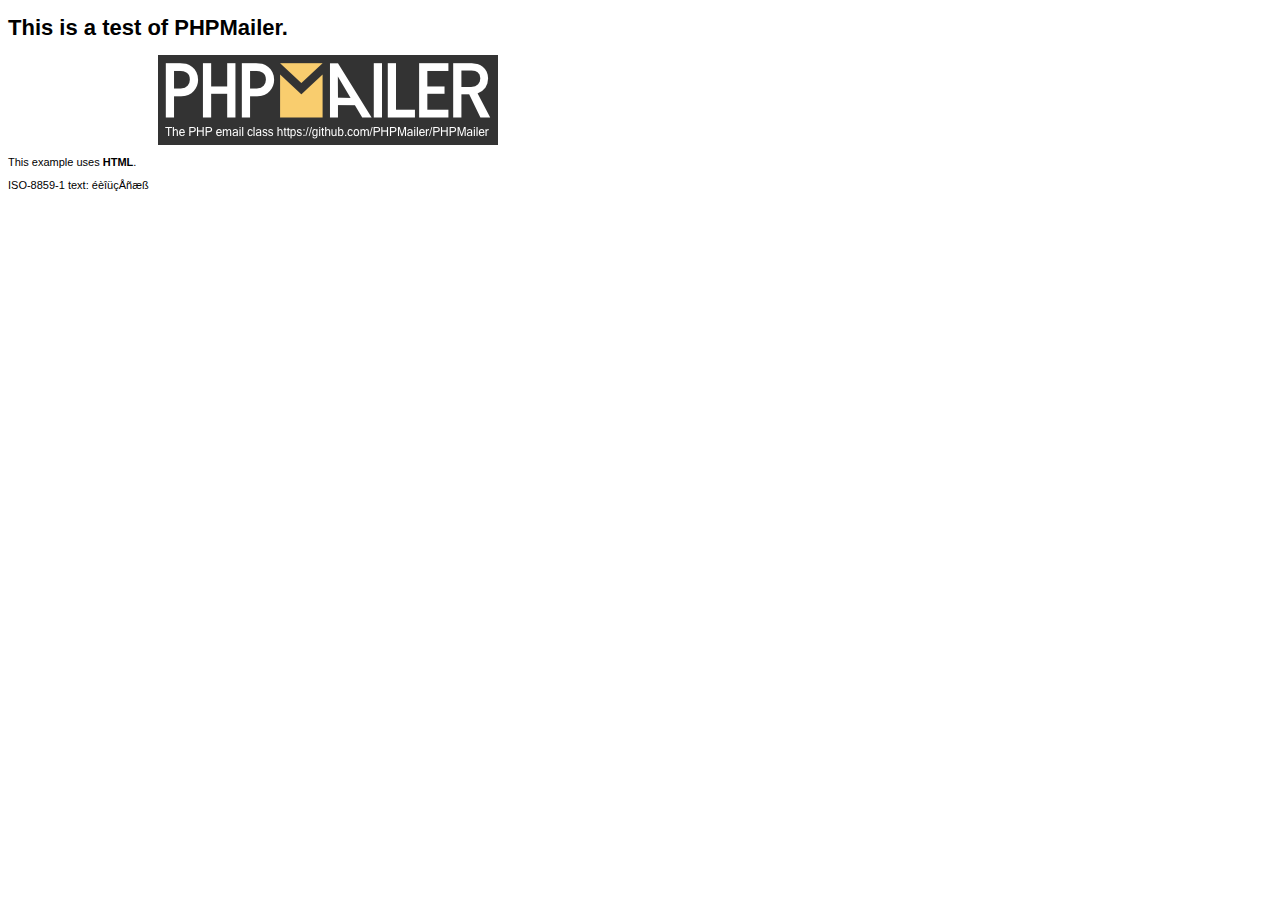
<file: php/phpmailer/PHPMailer/examples/contents.html>
<!DOCTYPE HTML PUBLIC "-//W3C//DTD HTML 4.01 Transitional//EN" "http://www.w3.org/TR/html4/loose.dtd">
<html>
<head>
  <meta http-equiv="Content-Type" content="text/html; charset=iso-8859-1">
  <title>PHPMailer Test</title>
</head>
<body>
<div style="width: 640px; font-family: Arial, Helvetica, sans-serif; font-size: 11px;">
  <h1>This is a test of PHPMailer.</h1>
  <div align="center">
    <a href="https://github.com/PHPMailer/PHPMailer/"><img src="images/phpmailer.png" height="90" width="340" alt="PHPMailer rocks"></a>
  </div>
  <p>This example uses <strong>HTML</strong>.</p>
  <p>ISO-8859-1 text: ���������</p>
</div>
</body>
</html>
</file>
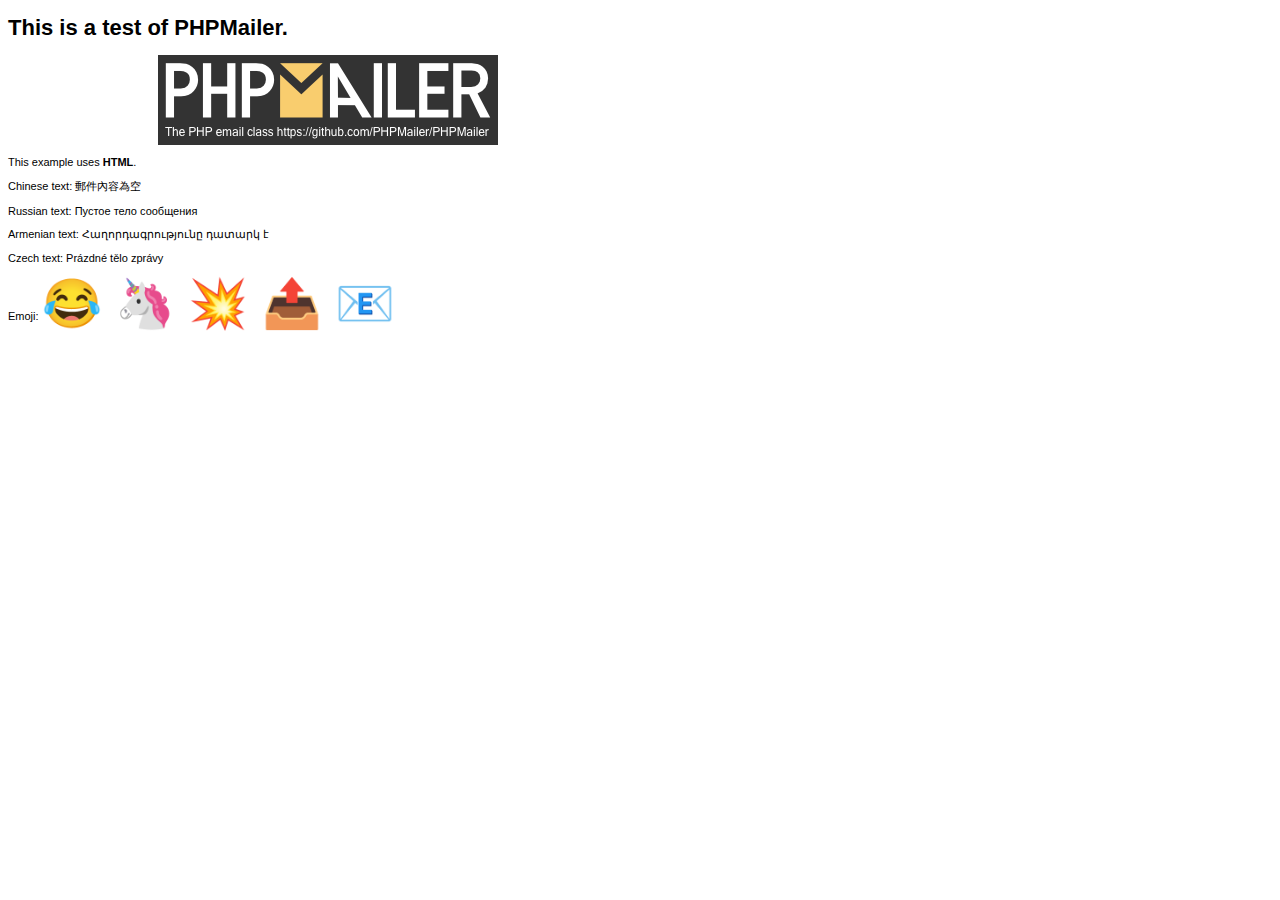
<file: php/phpmailer/PHPMailer/examples/contentsutf8.html>
<!DOCTYPE HTML PUBLIC "-//W3C//DTD HTML 4.01 Transitional//EN" "http://www.w3.org/TR/html4/loose.dtd">
<html>
<head>
  <meta http-equiv="Content-Type" content="text/html; charset=utf-8">
  <title>PHPMailer Test</title>
</head>
<body>
<div style="width: 640px; font-family: Arial, Helvetica, sans-serif; font-size: 11px;">
  <h1>This is a test of PHPMailer.</h1>
  <div align="center">
    <a href="https://github.com/PHPMailer/PHPMailer/"><img src="images/phpmailer.png" height="90" width="340" alt="PHPMailer rocks"></a>
  </div>
  <p>This example uses <strong>HTML</strong>.</p>
  <p>Chinese text: 郵件內容為空</p>
  <p>Russian text: Пустое тело сообщения</p>
  <p>Armenian text: Հաղորդագրությունը դատարկ է</p>
  <p>Czech text: Prázdné tělo zprávy</p>
  <p>Emoji: <span style="font-size: 48px">😂 🦄 💥 📤 📧</span></p>
</div>
</body>
</html>
</file>
<file: css/et-line.css>
@font-face {
	font-family: 'et-line';
	src:url('../fonts/et-line.eot');
	src:url('../fonts/et-line.eot?#iefix') format('embedded-opentype'),
		url('../fonts/et-line.woff') format('woff'),
		url('../fonts/et-line.ttf') format('truetype'),
		url('../fonts/et-line.svg#et-line') format('svg');
	font-weight: normal;
	font-style: normal;
}

/* Use the following CSS code if you want to use data attributes for inserting your icons */
[data-icon]:before {
	font-family: 'et-line';
	content: attr(data-icon);
	speak: none;
	font-weight: normal;
	font-variant: normal;
	text-transform: none;
	line-height: 1;
	-webkit-font-smoothing: antialiased;
	-moz-osx-font-smoothing: grayscale;
	display:inline-block;
}

/* Use the following CSS code if you want to have a class per icon */
/*
Instead of a list of all class selectors,
you can use the generic selector below, but it's slower:
[class*="icon-"] {
*/
.icon-mobile, .icon-laptop, .icon-desktop, .icon-tablet, .icon-phone, .icon-document, .icon-documents, .icon-search, .icon-clipboard, .icon-newspaper, .icon-notebook, .icon-book-open, .icon-browser, .icon-calendar, .icon-presentation, .icon-picture, .icon-pictures, .icon-video, .icon-camera, .icon-printer, .icon-toolbox, .icon-briefcase, .icon-wallet, .icon-gift, .icon-bargraph, .icon-grid, .icon-expand, .icon-focus, .icon-edit, .icon-adjustments, .icon-ribbon, .icon-hourglass, .icon-lock, .icon-megaphone, .icon-shield, .icon-trophy, .icon-flag, .icon-map, .icon-puzzle, .icon-basket, .icon-envelope, .icon-streetsign, .icon-telescope, .icon-gears, .icon-key, .icon-paperclip, .icon-attachment, .icon-pricetags, .icon-lightbulb, .icon-layers, .icon-pencil, .icon-tools, .icon-tools-2, .icon-scissors, .icon-paintbrush, .icon-magnifying-glass, .icon-circle-compass, .icon-linegraph, .icon-mic, .icon-strategy, .icon-beaker, .icon-caution, .icon-recycle, .icon-anchor, .icon-profile-male, .icon-profile-female, .icon-bike, .icon-wine, .icon-hotairballoon, .icon-globe, .icon-genius, .icon-map-pin, .icon-dial, .icon-chat, .icon-heart, .icon-cloud, .icon-upload, .icon-download, .icon-target, .icon-hazardous, .icon-piechart, .icon-speedometer, .icon-global, .icon-compass, .icon-lifesaver, .icon-clock, .icon-aperture, .icon-quote, .icon-scope, .icon-alarmclock, .icon-refresh, .icon-happy, .icon-sad, .icon-facebook, .icon-twitter, .icon-googleplus, .icon-rss, .icon-tumblr, .icon-linkedin, .icon-dribbble {
	font-family: 'et-line';
	speak: none;
	font-style: normal;
	font-weight: normal;
	font-variant: normal;
	text-transform: none;
	line-height: 1;
	-webkit-font-smoothing: antialiased;
	-moz-osx-font-smoothing: grayscale;
	display:inline-block;
}
.icon-mobile:before {
	content: "\e000";
}
.icon-laptop:before {
	content: "\e001";
}
.icon-desktop:before {
	content: "\e002";
}
.icon-tablet:before {
	content: "\e003";
}
.icon-phone:before {
	content: "\e004";
}
.icon-document:before {
	content: "\e005";
}
.icon-documents:before {
	content: "\e006";
}
.icon-search:before {
	content: "\e007";
}
.icon-clipboard:before {
	content: "\e008";
}
.icon-newspaper:before {
	content: "\e009";
}
.icon-notebook:before {
	content: "\e00a";
}
.icon-book-open:before {
	content: "\e00b";
}
.icon-browser:before {
	content: "\e00c";
}
.icon-calendar:before {
	content: "\e00d";
}
.icon-presentation:before {
	content: "\e00e";
}
.icon-picture:before {
	content: "\e00f";
}
.icon-pictures:before {
	content: "\e010";
}
.icon-video:before {
	content: "\e011";
}
.icon-camera:before {
	content: "\e012";
}
.icon-printer:before {
	content: "\e013";
}
.icon-toolbox:before {
	content: "\e014";
}
.icon-briefcase:before {
	content: "\e015";
}
.icon-wallet:before {
	content: "\e016";
}
.icon-gift:before {
	content: "\e017";
}
.icon-bargraph:before {
	content: "\e018";
}
.icon-grid:before {
	content: "\e019";
}
.icon-expand:before {
	content: "\e01a";
}
.icon-focus:before {
	content: "\e01b";
}
.icon-edit:before {
	content: "\e01c";
}
.icon-adjustments:before {
	content: "\e01d";
}
.icon-ribbon:before {
	content: "\e01e";
}
.icon-hourglass:before {
	content: "\e01f";
}
.icon-lock:before {
	content: "\e020";
}
.icon-megaphone:before {
	content: "\e021";
}
.icon-shield:before {
	content: "\e022";
}
.icon-trophy:before {
	content: "\e023";
}
.icon-flag:before {
	content: "\e024";
}
.icon-map:before {
	content: "\e025";
}
.icon-puzzle:before {
	content: "\e026";
}
.icon-basket:before {
	content: "\e027";
}
.icon-envelope:before {
	content: "\e028";
}
.icon-streetsign:before {
	content: "\e029";
}
.icon-telescope:before {
	content: "\e02a";
}
.icon-gears:before {
	content: "\e02b";
}
.icon-key:before {
	content: "\e02c";
}
.icon-paperclip:before {
	content: "\e02d";
}
.icon-attachment:before {
	content: "\e02e";
}
.icon-pricetags:before {
	content: "\e02f";
}
.icon-lightbulb:before {
	content: "\e030";
}
.icon-layers:before {
	content: "\e031";
}
.icon-pencil:before {
	content: "\e032";
}
.icon-tools:before {
	content: "\e033";
}
.icon-tools-2:before {
	content: "\e034";
}
.icon-scissors:before {
	content: "\e035";
}
.icon-paintbrush:before {
	content: "\e036";
}
.icon-magnifying-glass:before {
	content: "\e037";
}
.icon-circle-compass:before {
	content: "\e038";
}
.icon-linegraph:before {
	content: "\e039";
}
.icon-mic:before {
	content: "\e03a";
}
.icon-strategy:before {
	content: "\e03b";
}
.icon-beaker:before {
	content: "\e03c";
}
.icon-caution:before {
	content: "\e03d";
}
.icon-recycle:before {
	content: "\e03e";
}
.icon-anchor:before {
	content: "\e03f";
}
.icon-profile-male:before {
	content: "\e040";
}
.icon-profile-female:before {
	content: "\e041";
}
.icon-bike:before {
	content: "\e042";
}
.icon-wine:before {
	content: "\e043";
}
.icon-hotairballoon:before {
	content: "\e044";
}
.icon-globe:before {
	content: "\e045";
}
.icon-genius:before {
	content: "\e046";
}
.icon-map-pin:before {
	content: "\e047";
}
.icon-dial:before {
	content: "\e048";
}
.icon-chat:before {
	content: "\e049";
}
.icon-heart:before {
	content: "\e04a";
}
.icon-cloud:before {
	content: "\e04b";
}
.icon-upload:before {
	content: "\e04c";
}
.icon-download:before {
	content: "\e04d";
}
.icon-target:before {
	content: "\e04e";
}
.icon-hazardous:before {
	content: "\e04f";
}
.icon-piechart:before {
	content: "\e050";
}
.icon-speedometer:before {
	content: "\e051";
}
.icon-global:before {
	content: "\e052";
}
.icon-compass:before {
	content: "\e053";
}
.icon-lifesaver:before {
	content: "\e054";
}
.icon-clock:before {
	content: "\e055";
}
.icon-aperture:before {
	content: "\e056";
}
.icon-quote:before {
	content: "\e057";
}
.icon-scope:before {
	content: "\e058";
}
.icon-alarmclock:before {
	content: "\e059";
}
.icon-refresh:before {
	content: "\e05a";
}
.icon-happy:before {
	content: "\e05b";
}
.icon-sad:before {
	content: "\e05c";
}
.icon-facebook:before {
	content: "\e05d";
}
.icon-twitter:before {
	content: "\e05e";
}
.icon-googleplus:before {
	content: "\e05f";
}
.icon-rss:before {
	content: "\e060";
}
.icon-tumblr:before {
	content: "\e061";
}
.icon-linkedin:before {
	content: "\e062";
}
.icon-dribbble:before {
	content: "\e063";
}
</file>
<file: css/style.css>
/*

Author: radekthemes
Template: Aurora - Personal Portfolio Template
Version: 1.0

Table of contents:
1. General styles
2. Typography
3. Helpers
4. Preloader
5. Buttons
6. Go up button
7. Social-list
7.1 Social-buttons
8. Specing
9. Vertical lines
10. Header and navigation
11. Banner
11.1 Banner Index
11.2 Banner Index.2
11.3 Banner Portfolio Detail
11.4 Banner Blog Post
12. About Me
13. Portfolio
13.1 Portfolio Index
13.2 Portfolio Index.2
14. Portfolio Contact
15. Services
16. Facts
17. Testimonials
18. Clients
19. Blog
20. Contact
21. Footer
22. Extra pages
22.1. Portfolio Detail
22.2. Blog Post
23. Responsive

*/
/* ----------------------------------------
   ----------- 1.GENERAL STYLES -----------
   ---------------------------------------- */
@import url('https://fonts.googleapis.com/css?family=Poppins:400,600,700,800');
html, body {
 	height: 100%;
}
body {
  color: w
 	-webkit-font-smoothing: antialiased;
  background: #fff;
 	font-family: 'Poppins', Helvetica, Arial, sans-serif;
 	font-size: 14px;
 	line-height: 1.5;
 	letter-spacing: 1px;
}
body.no-scroll {
  overflow: hidden;
}
input::-moz-focus-inner {
    border: 0;
}
ul {
  padding: 0;
  margin-left: 4%!important;
  list-style-type: none;
}
/* ----------------------------------------
   -------------- 2.TYPOGRAPHY ------------
   ---------------------------------------- */
h1,
h2,
h3,
h4,
h5,
a,
.number {
 	color: #000;
 	font-family: 'Poppins', Helvetica, Arial, sans-serif;
  line-height: 1.5;
 	margin: 0;
 	padding: 0;
}
h1 {
	font-size: 47px;
  line-height: 70px;
  font-weight: 800;
  letter-spacing: 0.15em;
  color: #fff;
}
h2 {
  font-weight: 700;
 	font-size: 31px;
  line-height: 46px;
 	letter-spacing: 0.04em;
}
h3 {
	font-size: 21px;
  line-height: 34px;
	letter-spacing: 0.03em;
  font-weight: 600;
}
h4 {
  font-size: 14px;
  line-height: 21px;
  letter-spacing: 0.025em;
}
p {
 	color: #666666;
 	line-height: 24px;
 	letter-spacing: 0.025em;
}
a {
 	text-decoration: none;
 	font-size: 14px;
  font-weight: 600;
  outline: none !important;
  cursor: pointer;
}
a:hover,
a:focus,
a:active {
 	color: #fff;
 	text-decoration: none;
 	outline: none !important;
}
/* ----------------------------------------
   --------------- 3.HELPERS --------------
   ---------------------------------------- */
.no-padding {
  padding: 0;
  overflow-x: hidden;
}
.img-full {
  width: 100%;
}
.bg-white {
  background-color: #fff !important;
}
.section-title {
  margin-bottom: 96px;
}
.section-title h4 {
  font-weight: 400;
  letter-spacing: 0.08em;
  margin-top: 14px;
  font-size: 14px;
  color: #666666;
}
/* ----------------------------------------
   -------------- 4.PRELOADER -------------
   ---------------------------------------- */
.preloader {
  position: fixed;
  top: 0;
  left: 0;
  z-index: 100;
  width: 100%;
  height: 100%;
  background-color: #fff;
  overflow: hidden;
}
.preloader-inner {
  position: absolute;
  top: 50%;
  left: 50%;
  -webkit-transform: translate(-50%,-50%);
  -moz-transform: translate(-50%,-50%);
  transform: translate(-50%,-50%);
}
.preloader-icon {
  width: 72px;
  height: 72px;
  display: inline-block;
  padding: 0px;
}
.preloader-icon span {
  position: absolute;
  display: inline-block;
  width: 72px;
  height: 72px;
  border-radius: 100%;
  background-color: #425cbb;
  -webkit-animation: preloader-fx 1.6s linear infinite;
  animation: preloader-fx 1.6s linear infinite;
}
.preloader-icon span:last-child {
  animation-delay: -0.8s;
  -webkit-animation-delay: -0.8s;
}
@keyframes preloader-fx {
  0% {transform: scale(0, 0); opacity:0.5;}
  100% {transform: scale(1, 1); opacity:0;}
}
@-webkit-keyframes preloader-fx {
  0% {-webkit-transform: scale(0, 0); opacity:0.5;}
  100% {-webkit-transform: scale(1, 1); opacity:0;}
}
/* ----------------------------------------
   -------------- 5.BUTTONS ---------------
   ---------------------------------------- */
.btn {
  font-weight: 600;
  color: #fff;
  font-size: 12px;
  padding: 18px 40px;
  display: inline-block;
  vertical-align: middle;
  position: relative;
  -webkit-border-radius: 4px;
  -moz-border-radius: 4px;
  border-radius: 4px;
}
.btn-dark {
  background-color: #425cbb;
  border: 1px solid transparent;
  -webkit-transition: all 0.4s ease;
  -moz-transition: all 0.4s ease;
  transition: all 0.4s ease;
}
.btn-dark:hover,
.btn-dark:active,
.btn-dark:focus,
.btn-dark:active:focus,
.btn-dark.active.focus,
.btn-dark.active:focus,
.btn-dark.focus,
.btn-dark:active:focus,
.btn-dark:focus {
  background-color: transparent;
  color: #425cbb;
  outline: none;
  border: 1px solid #425cbb;
}
.btn-dark2 {
  background-color: #425cbb;
  border: 1px solid transparent;
  -webkit-transition: all 0.4s ease;
  -moz-transition: all 0.4s ease;
  transition: all 0.4s ease;
}
.btn-dark2:hover,
.btn-dark2:active,
.btn-dark2:focus,
.btn-dark2:active:focus,
.btn-dark2.active.focus,
.btn-dark2.active:focus,
.btn-dark2.focus,
.btn-dark2:active:focus,
.btn-dark2:focus {
  background-color: #fff;
  color: #425cbb;
  outline: none;
  border: 1px solid #fff;
}
/* ----------------------------------------
   ------------ 6.GO UP BUTTON ------------
   ---------------------------------------- */
.button-up {
  display: none;
  position: fixed;
  bottom: 144px;
  right: 7px;
  z-index: 40;
  -webkit-transform: rotate(270deg);
  -moz-transform: rotate(270deg);
  transform: rotate(270deg);
}
.button-up .discover-line {
  width: 72px;
  height: 1px;
  background-color: #b2b2b2;
  display: inline-block;
  vertical-align: middle;
}
.button-up a {
  margin-right: 12px;
  color: #b2b2b2;
}
.button-up:hover a {
  color: #2e4082;
}
.button-up:hover .discover-line {
  background-color: #2e4082;
}
.button-up .discover-line,
.button-up a {
  -webkit-transition: all 0.4s ease;
  -moz-transition: all 0.4s ease;
  transition: all 0.4s ease;
}
/* ----------------------------------------
   ------------ 7.SOCIAL-LIST -------------
   ---------------------------------------- */
.social-list li {
  display: inline-block;
  margin: 0 14px;
}
.social-list li a {
  color: #7f7f7f;
  font-size: 16px;
  -webkit-transition: all 0.4s ease;
  -moz-transition: all 0.4s ease;
  transition: all 0.4s ease;
}
.social-list li:first-child {
  margin-left: 0;
}
.social-list li:last-child {
  margin-right: 0;
}
.social-list li:hover a {
  color: #425cbb;
}
/* ----------------------------------------
   ---------- 7.1.SOCIAL-BUTTONS ----------
   ---------------------------------------- */
.socials-btns {
  display: none;
  position: fixed;
  bottom: 70px;
  left: 52px;
  z-index: 40;
}
.socials-btns .social-list li {
  display: block;
  margin: 14px 0;
  text-align: center;
}
.socials-btns .social-list li:last-child {
  margin-bottom: 0;
}
.socials-btns .social-list li a {
  font-size: 14px;
  color: #b2b2b2;
  -webkit-transition: all 0.4s ease;
  -moz-transition: all 0.4s ease;
  transition: all 0.4s ease;
}
.socials-btns .social-list li:hover a {
  color: #2e4082;
}
/* ----------------------------------------
   -------------- 8.SPECING ---------------
   ---------------------------------------- */
.pd-t-b-72 {
  padding-top: 72px;
  padding-bottom: 72px;
}
.pd-t-96 {
  padding-top: 96px;
}
.pd-t-b-96 {
  /* padding-top: 96px; */
  padding-bottom: 96px;
}
.pd-t-b-120 {
  padding-top: 120px;
  padding-bottom: 120px;
}
.pd-t-b-144 {
  padding-top: 4%;
  /* padding-bottom: 144px; */
}
.pd-t-144 {
  padding-top: 4%;
}
.pd-b-144 {
  padding-bottom: 144px;
}
/* ----------------------------------------
   ------------ 9.VERTICAL LINES ----------
   ---------------------------------------- */
.vertical-line {
  position: fixed;
  width: 1px;
  height: 100%;
  background-color: #000;
  opacity: 0.04;
}
.line1 {
  left: 16.66vw;
}
.line2 {
  left: 33.33vw;
}
.line3 {
  left: 50vw;
}
.line4 {
  left: 66.66vw;
}
.line5 {
  left: 83.33vw;
}
/* ----------------------------------------
   -------- 10.HEADER AND NAVIGATION ------
   ---------------------------------------- */
.navbar-fixed-top {
  z-index: 99;
}
.navbar-default {
  background-color: transparent;
  border-color: transparent;
  padding: 36px 0;
  -webkit-transition: all 0.4s ease;
  -moz-transition: all 0.4s ease;
  transition: all 0.4s ease;
}
/* Medium devices (desktops, 992px and up) */
@media only screen and (min-width: 1020px) and (max-width: 1024px) {
  .navbar-default .navbar-collapse,
  .navbar-default .navbar-form {
    margin-top: 6px;
    margin-left: 11%;
  }
}

/* Medium devices (desktops, 992px and up) */
@media only screen and (min-width: 1900px) and (max-width: 5000px) {
  .navbar-default .navbar-collapse,
  .navbar-default .navbar-form {
    margin-top: 6px;
    margin-left: 17%;
  }
}

/* Medium devices (desktops, 992px and up) */
@media only screen and (min-width: 760px) and (max-width: 800px) {
  .navbar-default .navbar-collapse,
  .navbar-default .navbar-form {
    margin-top: 6px;
    margin-left: 3%;
  }
}

/* .navbar-default .navbar-collapse,
.navbar-default .navbar-form {
  margin-top: 6px;
  margin-left: 2%;
} */
.navbar-default.navbar-light .close-btn .navbar-right > li > a {
  padding: 16px 18px;
}
.navbar-default.navbar-light .navbar-nav > li > a {
  padding: 10px 18px;
  color: #fff;
}
.navbar-default .navbar-nav > li > a {
  color: #fff;
  font-weight: 600;
  -webkit-transition: all 0.4s ease;
  -moz-transition: all 0.4s ease;
  transition: all 0.4s ease;
  font-size: 23px;
  padding: 10px 18px;
}
.navbar-default .navbar-nav > li > a:hover {
  color: #2644bc!important;
  background-color: transparent;
}
.navbar-default .navbar-nav > li.active > a,
.navbar-default .navbar-nav > li.active > a:focus,
.navbar-default .navbar-nav > li.active > a:hover {
  color: #2644bc!important;
  background-color: transparent;
}
.top-nav-collapse {
  background-color: #fff;
  padding: 18px 0;
  -webkit-box-shadow: 0 0 6px #b8b8b9;
  -moz-box-shadow: 0 0 6px #b8b8b9;
  box-shadow: 0 0 6px #b8b8b9;
  -webkit-transition: all 0.4s ease;
  -moz-transition: all 0.4s ease;
  transition: all 0.4s ease;
}
.top-nav-collapse .navbar-nav > li > a,
.top-nav-collapse.navbar-light .navbar-nav > li > a,
.navbar-default.nav-portfolio-detail .navbar-nav > li > a {
  color: #191919;
}
.navbar-default.navbar-light .logo_light {
  display: block;
}
.navbar-default.navbar-light .logo_dark {
  display: none;
}
.top-nav-collapse.navbar-light .logo_dark {
  display: block;
}
.top-nav-collapse.navbar-light .logo_light {
  display: none;
}
.navbar-default .navbar-toggle {
  border: none;
}
.navbar-default.nav-portfolio-detail .navbar-brand .logo_light {
  display: none;
}
.navbar-default.nav-portfolio-detail .navbar-brand .logo_dark {
  display: block;
}
.navbar-default .navbar-toggle:focus,
.navbar-default .navbar-toggle:hover {
  background-color: transparent;
}
.navbar-default .navbar-toggle .icon-bar {
  background-color: #fff;
}
.top-nav-collapse .navbar-toggle .icon-bar {
  background-color: #191919;
}
/* ----------------------------------------
   --------------- 11.BANNER --------------
   ---------------------------------------- */
.banner {
  width: 100%;
  height: 100vh;
  position: relative;
}
.banner-text {
  position: absolute;
  top: 50%;
  left: 50%;
  text-align: center;
  -webkit-transform: translate(-50%,-50%);
  -moz-transform: translate(-50%,-50%);
  transform: translate(-50%,-50%);
}
.banner-text h1 {
  color: #fff;
  margin-bottom: 8px;
}
.banner-text h3 {
  letter-spacing: 0.03em;
  color: #fff;
}
.discover {
  position: absolute;
  bottom: 108px;
  right: 0;
  -webkit-transform: rotate(-90deg);
  -moz-transform: rotate(-90deg);
  transform: rotate(-90deg);
}
.discover a {
  color: #7f7f7f;
}
.discover .discover-line,
.discover a {
  -webkit-transition: all 0.4s ease;
  -moz-transition: all 0.4s ease;
  transition: all 0.4s ease;
}
.discover:hover a {
  color: #2e4082;
}
.discover .discover-line {
  width: 72px;
  height: 1px;
  background-color: #7f7f7f;
  display: inline-block;
  vertical-align: middle;
  margin-right: 12px;
}
.discover:hover .discover-line {
  background-color: #2e4082;
}
.banner-2 .banner-text h1,
.banner-post .banner-text h1 {
  color: #fff;
}
.banner-2 .discover a,
.banner-post .discover a,
.banner-portfolio .discover a {
  color: #fff;
}
.banner-2 .discover a:hover,
.banner-post .discover a:hover,
.banner-portfolio .discover a:hover {
  color: #425cbb;
}
.banner-2 .discover .discover-line,
.banner-post .discover .discover-line,
.banner-portfolio .discover .discover-line  {
  background-color: #fff;
}
.banner-2 .discover:hover .discover-line,
.banner-post .discover:hover .discover-line,
.banner-portfolio .discover:hover .discover-line  {
  background-color: #425cbb;
}
/* ----------------------------------------
   ----------- 11.1.BANNER INDEX ----------
   ---------------------------------------- */
.banner-1 {
  background: url(../img/7e000f0b417e280d7e81bc7b429843c2.jpg) center center no-repeat;
  background-size: cover;
  background-attachment: fixed;
}
/* ----------------------------------------
   ---------- 11.2.BANNER INDEX.2 ---------
   ---------------------------------------- */
.banner-2 {
  background: url(../img/banner_1.jpg) center center no-repeat;
  background-size: cover;
  background-attachment: fixed;
}
.banner-2 .banner-text h3 {
  color: #fff;
}
/* ----------------------------------------
   --------- 11.3.BANNER PORTFOLIO --------
   ---------------------------------------- */
.banner-portfolio {
  background: url(../img/banner_portfolio.jpg) center center no-repeat;
  background-size: cover;
  max-height: 720px;
}
/* ----------------------------------------
   --------- 11.4.BANNER BLOG POST --------
   ---------------------------------------- */
.banner-post {
  background: url(../img/bg_post_nsb.jpg) center center no-repeat;
  background-size: cover;
  background-attachment: fixed;
  height: 648px;
}
/* ----------------------------------------
   ------------- 12.ABOUT ME --------------
   ---------------------------------------- */
.about-me {
  background-color: #FFF;
}
.about-me-bg {
  background-color: #FBFBFB;
}
.about-me-left h3 {
  margin-top: 106px;
  margin-bottom: 48px;
}
.about-me-img img {
  margin: 0 auto;
}
.skills .progress-lt {
  margin-top: 32px;
}
.skills .progress-lt:first-child {
  margin-top: 0;
}
.progress-lt h4 {
  display: inline-block;
  text-align: right;
  width: 47%;
  margin-right: 1.5%;
  color: #000;
}
.progress-lt h4.right-0 {
  margin-right: 0;
  margin-left: 1.5%;
}
.progress-lt h4:first-child {
  text-align: left;
}
.skills .progress-lt .progress {
  margin-bottom: 0;
  height: 6px;
  -webkit-border-radius: 50px;
  -moz-border-radius: 50px;
  border-radius: 50px;
  -webkit-box-shadow: none;
  box-shadow: none;
  margin-top: 12px;
}
.skills .progress-lt .progress-bar {
  background-color: #425cbb;
  -webkit-box-shadow: none;
  box-shadow: none;
  -webkit-transition: width 1.2s ease;;
  transition: width 1.2s ease;
}
.about-me-txt {
  margin-top: 144px;
}
.about-me-txt h2 {
  margin-bottom: 8px;
}
.about-me-txt h3 {
  margin-bottom: 22px;
}
.about-me-txt a {
  margin-top: 24px;
}
/* ----------------------------------------
   ------------ 13.PORTFOLIO --------------
   ---------------------------------------- */
.work {
  background-color: #FBFBFB;
}
.work-overlay {
  position: absolute;
  top: 0;
  left: 0;
  width: 100%;
  height: 100%;
  z-index: 10;
  background-color: rgba(66,92,187,0.92);
  opacity: 0;
  -webkit-transition: all 0.4s ease;
  -moz-transition: all 0.4s ease;
  transition: all 0.4s ease;
}
.work-overlay .work-overlay-txt {
  position: absolute;
  top: 50%;
  left: 50%;
  text-align: center;
  -webkit-transform: translate(-50%,-50%);
  -moz-transform: translate(-50%,-50%);
  transform: translate(-50%,-50%);
}
.work-overlay .work-overlay-txt h2 {
  margin-bottom: 4px;
}
.work-overlay .work-overlay-txt h2,
.work-overlay .work-overlay-txt h4 {
  color: #fff;
}
.item-work:hover .work-overlay,
.swiper-slide:hover .work-overlay {
  opacity: 1;
}
/*==============CUSTOM CSS ==================*/
.row{
  margin-right: -15px;
  margin-left: -15px;
  margin-bottom: 5%;
}

p {
  color: #999999;
  line-height: 24px;
  letter-spacing: 0.025em;
  font-size: 80%;
  margin-top: 5%;
}
/* ----------------------------------------
   --------- 13.1.PORTFOLIO INDEX ---------
   ---------------------------------------- */
.swiper-container {
  width: 100%;
  position: relative;
}
.swiper-slide {
  text-align: center;
  display: -webkit-box;
  display: -ms-flexbox;
  display: -webkit-flex;
  display: flex;
  -webkit-box-pack: center;
  -ms-flex-pack: center;
  -webkit-justify-content: center;
  justify-content: center;
  -webkit-box-align: center;
  -ms-flex-align: center;
  -webkit-align-items: center;
  align-items: center;
  width: 55%;
  max-height: 640px;
  height: 100%;
}
.swiper-scrollbar {
  position: relative;
  top: 0;
  left: 0;
  right: 0;
  width: 55%;
  height: 6px;
  background: rgba(0,0,0,0.08);
  margin: 72px auto 0 auto;
}
.swiper-scrollbar-drag {
  background: #425cbb;
}
/* ----------------------------------------
   -------- 13.2.PORTFOLIO INDEX.2 --------
   ---------------------------------------- */
.item-work {
  height: 660px;
  overflow: hidden;
}
.item-1 {
  background: url(../img/work_1.jpg) center center no-repeat;
  background-size: cover;
}
.item-2 {
  background: url(../img/work_1.jpg) center center no-repeat;
  background-size: cover;
}
.item-3 {
  background: url(../img/work_1.jpg) center center no-repeat;
  background-size: cover;
}
.item-4 {
  background: url(../img/work_1.jpg) center center no-repeat;
  background-size: cover;
}
.item-5 {
  background: url(../img/work_1.jpg) center center no-repeat;
  background-size: cover;
}
.item-6 {
  background: url(../img/work_1.jpg) center center no-repeat;
  background-size: cover;
}
.owl-full.owl-theme .owl-nav.disabled+.owl-dots {
  margin-top: 0;
  position: absolute;
  bottom: 12px;
  left: 0;
  right: 0;
}
.owl-full.owl-theme .owl-dots .owl-dot span {
  background: #fff;
}
/* ----------------------------------------
   --------- 14.PORTFOLIO CONTACT ---------
   ---------------------------------------- */
.portfolio-contact {
  background: url(../img/p_contact_bg.jpg) center center no-repeat;
  background-size: cover;
  background-attachment: fixed;
}
.portfolio-contact h2 {
  margin-bottom: 30px;
  color: #fff;
}
/* ----------------------------------------
   ------------- 15.SERVICES --------------
   ---------------------------------------- */
.services {
  background-color: #191919;
}
.services .section-title h2 {
  color: #fff;
  width: 40%;
  margin-left: 31%;
}
.services .section-title h4 {
  color: #999999;
}
.services .services-item {
  overflow: hidden;
}
.services .services-icon {
  margin-bottom: 24px;
}
.services .services-icon span {
  font-size: 39px;
  color: #425cbb;
}
.services .services-info h4 {
  color: #fff;
  font-weight: 600;
  margin-bottom: 18px;
}
.services .services-info p {
  font-size: 14px;
  color: #999999;
}
.services .services-spacing {
  margin-bottom: 60px;
}
.services-white {
  background-color: #fff;
}
.services-white .section-title h4 {
  color: #666666;
}
.services-white .section-title h2,
.services-white .services-info h4 {
  color: #000;
}
.services-white .services-info p {
  color: #666666;
}
/* ----------------------------------------
   --------------- 16.FACTS ---------------
   ---------------------------------------- */
.facts {
  background-color: #425cbb;
}
.facts-dark-bg {
  background-color: #191919;
}
.facts span {
  font-family: 'Poppins', Helvetica, Arial, sans-serif;
  font-size: 47px;
  font-weight: 700;
  letter-spacing: 0.04em;
  color: #fff;
}
.facts h4 {
  color: #fff;
}
/* ----------------------------------------
   ----------- 17.TESTIMONIALS ------------
   ---------------------------------------- */
.testimonials-dark {
  background-color: #191919;
  overflow: hidden;
}
.testimonials-dark .clients {
  background-color: transparent;
}
.testimonials-dark .clients .clients-item {
  opacity: 0.6;
}
.testimonials-dark .dark-bg {
  padding: 120px 15px;
}
.testimonials .dark-bg p,
.testimonials .dark-bg .item h4 {
  color: #999999;
}
.testimonials .dark-bg .item h4 {
  color: #fff;
}
.testimonials .section-title {
  margin-bottom: 60px;
}
.owl-carousel .owl-item img {
  display: inline-block;
  width: 90px;
  height: 90px;
  -webkit-border-radius: 50%;
  -moz-border-radius: 50%;
  border-radius: 50%;
  margin: 0 0 36px;
}
.testimonials .item h4 {
  font-weight: 600;
  margin-top: 24px;
  margin-bottom: 12px;
  color: #000;
}
.testimonials .item h4 span {
  color: #425cbb;
  font-weight: 600;
}
.testimonials .owl-carousel .owl-stage-outer {
  padding-bottom: 10px;
}
.owl-theme .owl-dots .owl-dot.active span,
.owl-theme .owl-dots .owl-dot:hover span {
  background-color: #425cbb;
}
.testimonials .clients {
  padding: 120px 0;
}
.testimonials .clients .clients-item .clients-logos {
  width: 35%;
}
.clients-spacing {
  margin-bottom: 76px;
}
/* ----------------------------------------
   -------------- 18.CLIENTS --------------
   ---------------------------------------- */
.clients {
  background-color: #191919;;
}
.clients .clients-item {
  height: 100px;
  line-height: 100px;
  text-align: center;
}
.clients .clients-item .clients-logos {
  width: 60%;
  display: inline-block;
  vertical-align: middle;
}
/* ----------------------------------------
   --------------- 19.BLOG ----------------
   ---------------------------------------- */
.blog {
  background-color: #FBFBFB;
}
.blog-item img {
  width: 360px;
}
.blog-item .blog-content {
  background-color: #fff;
  padding: 30px;
  width: 100%;
  max-width: 360px;
}
.blog-item .blog-content .post-meta {
  margin-bottom: 12px;
  font-size: 12px;
  font-weight: 600;
  color: #222;
}
.blog-item .blog-content .post-meta a {
  font-size: 12px;
  color: #425cbb;
}
.blog-item .blog-content .post-meta a:hover {
  color: #222;
  -webkit-transition: all 0.4s ease;
  -moz-transition: all 0.4s ease;
  transition: all 0.4s ease;
}
.blog-item .blog-content .post-meta span {
  margin-left: 6px;
  color: #222;
}
.blog .post-title {
  margin-bottom: 0;
}
.blog-item .blog-content .post-title a h4 {
  font-weight: 600;
  -webkit-transition: all 0.4s ease;
  -moz-transition: all 0.4s ease;
  transition: all 0.4s ease;
}
.blog-item .blog-content .post-title a:hover h4 {
  color: #425cbb;
}
/* ----------------------------------------
   -------------- 20.CONTACT --------------
   ---------------------------------------- */
.contact-item {
  margin-left: 24px;
  margin-bottom: 24px;
}
.contact-item:first-child {
  margin-top: 14px;
}
.contact-more h4 {
  color: #425cbb;
  font-weight: 600;
  margin-bottom: 6px;
}
.contact-item .social-list {
  margin-top: 36px;
  margin-bottom: 0;
}
.contact-second form {
  margin-top: 72px;
}
.form-group {
  margin-bottom: 24px;
}
.form-control {
  color: #999999;
  font-size: 14px;
  -webkit-box-shadow: none;
  -moz-webkit-box-shadow: none;
  box-shadow: none;
  -webkit-border-radius: 0;
  -moz-border-radius: 0;
  border-radius: 0;
  background-color: transparent;
  border: 0;
  border-bottom: 1px solid #cccccc;
  height: 52px;
  -webkit-transition: all 0.4s ease;
  -moz-transition: all 0.4s ease;
  transition: all 0.4s ease;
}
.form-control:hover,
.form-control:active,
.form-control:focus {
  -webkit-box-shadow: none;
  -moz-webkit-box-shadow: none;
  box-shadow: none;
  border-color: #666666;
}
textarea {
  resize: vertical;
  overflow: auto;
}
.help-block{
  margin-top: 10px;
  font-size: 14px;
}
.text-danger {
  font-size: 14px;
  display: inline-block;
  margin-top: 10px;
  margin-left: 142px;
}
.contact-second form .text-danger {
  margin-left: 40px;
}
.has-error .form-control,
.has-error .form-control:focus {
  border: 0;
  border-bottom: 2px solid #b01d1b;
  -webkit-box-shadow: none;
  -moz-webkit-box-shadow: none;
  box-shadow: none;
}
.has-error .help-block,
.text-danger {
  color: #b01d1b;
}
/* ----------------------------------------
   --------------- 21.FOOTER --------------
   ---------------------------------------- */
footer {
  background: #ffffff;
}
footer .footer-contact i {
  font-size: 16px;
  color: #425cbb;
}
footer .footer-contact p {
  display: inline-block;
  margin-top: 0;
  margin-left: 10px;
  color: #7f7f7f!important;
}
footer .footer-line {
  width: 100%;
  height: 1px;
  background-color: rgba(56,56,56,0.4);
  margin-top: 96px;
  margin-bottom: 96px;
}
footer p {
  margin: 24px 0 0 0;
  color: #7f7f7f;
  font-size: 14px;
  letter-spacing: 0.1em;
}
/* ----------------------------------------
   ------------ 22.EXTRA PAGES ------------
   ---------------------------------------- */
/* ----------------------------------------
   --------- 22.1.PORTFOLIO DETAIL --------
   ---------------------------------------- */
.portfolio-discription .section-title {
  margin-bottom: 72px;
}
.portfolio-text {
  margin-bottom: 20px;
}
.portfolio-text:last-child {
  margin-bottom: 0;
}
.portfolio-text h4 {
  color: #425cbb;
  font-weight: 600;
  margin-bottom: 2px;
}
.portfolio-spacing:first-child {
  margin-bottom: 60px;
  margin-top: 0;
}
.portfolio-spacing {
  margin-top: 30px;
}
/* ----------------------------------------
   ------------ 22.2.BLOG POST ------------
   ---------------------------------------- */
.post-title {
  margin-bottom: 72px;
}
.blog-post h2 {
  font-size: 25px;
  line-height: 37px;
  padding: 0 36px;
  margin-bottom: 16px;
}
.blog-post h3 {
  margin-bottom: 12px;
}
.blog-post h4 {
  font-weight: 600;
  margin-top: 20px;
}
.post-content {
  margin-bottom: 48px;
}
.post-content p {
  text-align: justify;
}
.post-content img {
  margin: 36px 0;
}
.blog-post .post-img {
  margin-bottom: 72px;
}
.img-responive-fuji {
  max-width: 20% !important;
}
.img-responive-custom {
  max-width: 85% !important;
}
.comments {
  margin-top: 72px;
}
.comments .comments-list {
  overflow: hidden;
}
.comments .single-comment {
  margin-bottom: 42px;
  overflow: hidden;
}
.comments .single-comment .single-comment-image {
  float: left;
  width: 90px;
  height: 90px;
  -webkit-border-radius: 50%;
  -moz-border-radius: 50%;
  border-radius: 50%;
  overflow: hidden;
  margin-right: 40px;
}
.comments .single-comment-content {
  overflow: hidden;
}
.comments .single-comment-content .single-comment-content-head {
  overflow: hidden;
  margin-bottom: 10px;
}
.comments .single-comment-content .single-comment-content-head h4,
.comments .single-comment-content .single-comment-content-head span,
.comments .single-comment-content .single-comment-content-head a {
  float: left;
  display: block;
  font-size: 14px;
  font-weight: 600;
}
.comments .single-comment-content .single-comment-content-head h4 {
  margin-right: 12px;
  margin-top: 0;
}
.comments .single-comment-content .single-comment-content-head span {
  margin-right: 12px;
}
.comments .single-comment-content .single-comment-content-head a {
  color: #425cbb;
  -webkit-transition: all 0.4s ease;
  -moz-transition: all 0.4s ease;
  transition: all 0.4s ease;
}
.comments .single-comment-content .single-comment-content-head a:hover {
  color: #191919;
}
.comments-respond {
  margin-top: 60px;
}
.comments-respond h3 {
  margin-bottom: 60px;
}
/* ----------------------------------------
   ------------- 23.RESPONSIVE ------------
   ---------------------------------------- */
/* Extra small devices (phones, less than 768px) */
@media only screen and (max-width: 767px) {
  .button-up {
    position: fixed;
    bottom: 110px;
    right: -60px;
  }
  #serviceContianer {
    height: 100%;
    width: 100%;
  }
  .socials-btns {
    position: fixed;
    bottom: 36px;
    left: 13px;
  }
  .discover {
    right: -67px;
  }
  .pd-t-b-96 {
    padding-top: 60px;
    padding-bottom: 60px;
  }
  .pd-t-b-120 {
    padding-top: 72px;
    padding-bottom: 72px;
  }
  .pd-t-144 {
    padding-top: 84px;
  }
  .pd-b-144 {
    padding-bottom: 84px;
  }
  .pd-t-b-144 {
    padding-top: 84px;
    padding-bottom: 84px;
  }
  .banner-text {
    text-align: center;
    right: 0;
    left: 50%;
  }
  .banner-text h1 {
    font-size: 31px;
    line-height: 46px;
  }
  .banner-text h3 {
    font-size: 14px;
    line-height: 24px;
  }
  .section-title {
    margin-bottom: 72px;
  }
  .navbar-default {
    background-color: #fff;
    padding: 17px 0;
    -webkit-box-shadow: 0 0 6px #b8b8b9;;
    -moz-box-shadow: 0 0 6px #b8b8b9;;
    box-shadow: 0 0 6px #b8b8b9;
  }
  .navbar-default.navbar-light .logo_light {
    display: none;
  }
  .navbar-toggle {
    margin-top: 12px;
  }
  .navbar-brand {
    padding: 18px 15px;
  }
  .navbar-default.navbar-light .logo_dark {
    display: block;
  }
  .navbar-default .navbar-toggle .icon-bar {
    background-color: #191919;
  }
  .navbar-default .navbar-nav > li > a {
    color: #191919!important;
  }
  .navbar-default.navbar-light .close-btn .navbar-right > li > a {
    padding: 8px 18px;
  }
  .navbar-default .close-btn {
    display: inline-block;
    float: right;
    margin-top: -48px;
  }
  .navbar-default .close-btn .navbar-right > li > a {
    padding: 8px 18px;
    margin-top: 0;
  }
  .about-me-txt {
    margin-top: 0;
    padding-bottom: 84px;
  }
  .about-me-left {
    margin: 0 4% 80px 4%;
    width: 92%;
  }
  .about-me-left h3 {
    margin-top: 0;
  }
  .about-me-img img {
    margin: 0 auto;
  }
  .item-work {
    height: 380px;
  }
  .swiper-slide,
  .swiper-scrollbar {
    width: 92%;
  }
  .portfolio-text:last-child {
    margin-bottom: 36px;
  }
  .portfolio-spacing-img {
    margin-bottom: 30px;
  }
  .services {
    padding-bottom: 48px;
  }
  .services-item {
    margin-bottom: 60px;
  }
  .services .services-spacing {
    margin-bottom: 0;
  }
  .facts-spacing {
    margin-bottom: 24px;
  }
  .testimonials .clients {
    padding: 0 0 84px 0;
  }
  .clients .clients-item {
    width: 33%;
    height: auto;
    line-height: 72px;
    margin-bottom: 30px;
  }
  .blog-item {
    max-width: 360px;
    margin: 0 auto;
  }
  .blog-spacing {
    margin-bottom: 36px;
  }
  .contact-second form {
    padding-bottom: 84px;
  }
  .contact-second form .text-danger {
    display: block;
    margin: 20px 0 0 0;
  }
  .text-danger {
    display: block;
    margin-top: 12px;
  }
  .contact-item {
    text-align: center;
    margin-left: 0;
  }
  footer .footer-contact {
    margin-bottom: 18px;
  }
  footer .footer-line {
    margin-top: 60px;
    margin-bottom: 60px;
  }
}
/* Small devices (tablets, 768px - 991px) */
@media only screen and (min-width: 768px) and (max-width: 991px) {
  .navbar-default.navbar-light .navbar-nav > li > a {
    padding: 9px 14px;
    color: #fff;
  }
  .top-nav-collapse.navbar-light .navbar-nav > li > a,
  .navbar-default .navbar-nav > li > a {
    padding: 9px 14px;
    color: #fff;
  }
  .button-up {
    position: fixed;
    bottom: 110px;
    right: -46px;
  }
  .socials-btns {
    position: fixed;
    bottom: 36px;
    left: 24px;
  }
  .discover {
    right: -54px;
  }
  .banner-text {
    right: 0;
    left: 50%;
  }
  .section-title {
    margin-bottom: 72px;
  }
  .about {
    text-align: center;
  }
  .about-me-left img {
    margin: 0 auto;
  }
  .about-me-left h3 {
    margin-top: 0;
  }
  .about-me-img {
    padding-right: 0;
  }
  .about-me-img img {
    height: 480px;
  }
  .about-me-txt {
    padding-bottom: 144px;
  }
  .services {
    padding-bottom: 0%;
  }
  .services-item {
    margin-bottom: 60px;
  }
  .services-spacing {
    margin-bottom: 0;
  }
  .testimonials .clients {
    padding: 0 0 120px 0;
  }
  .contact img {
    margin: 0 auto;
  }
  .contact-second form {
    padding-bottom: 144px;
  }
  .contact-second form .text-danger {
    margin-left: 80px;
  }
  .contact-item {
    margin-left: 0;
  }
  footer .footer-contact {
    margin-bottom: 18px;
  }
  footer .footer-line {
    margin-top: 60px;
  }
  #serviceContianer {
    height: 100%;
    width: 100%;
    margin-left: 18%;
  }
}
/* Medium devices (desktops, 992px and up) */
@media only screen and (min-width: 992px) and (max-width: 1199px) {
  .about-me-txt {
    margin-top: 56px;
  }
  .contact-second form {
    margin-top: 0;
  }
  .contact-second form .text-danger {
    margin-left: 12px;
  }
}


/*------------------Keatons custom css------------------------------------*/

.aboutcontainer{
  width: 100%;
  height: 30%;

}
.float-left {
  float: left;
  margin-left: 20%;
}
.float-right {
  float: right;
  margin-right: 20%;
}

.github {
    font-size: 16pt;
    /* margin-top: 5%;
    margin-right: 2%; */
}

/*============Desktop=====================*/
@media (min-width: 1020px) and (max-width: 2000px) {
  #serviceContianer {
    height: 100%;
    width: 100%;
    margin-left: 18%;
    
  }
  .container-fluid>.navbar-collapse, .container-fluid>.navbar-header, .container>.navbar-collapse, .container>.navbar-header {
    margin-right: 0;
    margin-left: 18%;
}
}
</file>
<file: Main_Files/css/et-line.css>
@font-face {
	font-family: 'et-line';
	src:url('../fonts/et-line.eot');
	src:url('../fonts/et-line.eot?#iefix') format('embedded-opentype'),
		url('../fonts/et-line.woff') format('woff'),
		url('../fonts/et-line.ttf') format('truetype'),
		url('../fonts/et-line.svg#et-line') format('svg');
	font-weight: normal;
	font-style: normal;
}

/* Use the following CSS code if you want to use data attributes for inserting your icons */
[data-icon]:before {
	font-family: 'et-line';
	content: attr(data-icon);
	speak: none;
	font-weight: normal;
	font-variant: normal;
	text-transform: none;
	line-height: 1;
	-webkit-font-smoothing: antialiased;
	-moz-osx-font-smoothing: grayscale;
	display:inline-block;
}

/* Use the following CSS code if you want to have a class per icon */
/*
Instead of a list of all class selectors,
you can use the generic selector below, but it's slower:
[class*="icon-"] {
*/
.icon-mobile, .icon-laptop, .icon-desktop, .icon-tablet, .icon-phone, .icon-document, .icon-documents, .icon-search, .icon-clipboard, .icon-newspaper, .icon-notebook, .icon-book-open, .icon-browser, .icon-calendar, .icon-presentation, .icon-picture, .icon-pictures, .icon-video, .icon-camera, .icon-printer, .icon-toolbox, .icon-briefcase, .icon-wallet, .icon-gift, .icon-bargraph, .icon-grid, .icon-expand, .icon-focus, .icon-edit, .icon-adjustments, .icon-ribbon, .icon-hourglass, .icon-lock, .icon-megaphone, .icon-shield, .icon-trophy, .icon-flag, .icon-map, .icon-puzzle, .icon-basket, .icon-envelope, .icon-streetsign, .icon-telescope, .icon-gears, .icon-key, .icon-paperclip, .icon-attachment, .icon-pricetags, .icon-lightbulb, .icon-layers, .icon-pencil, .icon-tools, .icon-tools-2, .icon-scissors, .icon-paintbrush, .icon-magnifying-glass, .icon-circle-compass, .icon-linegraph, .icon-mic, .icon-strategy, .icon-beaker, .icon-caution, .icon-recycle, .icon-anchor, .icon-profile-male, .icon-profile-female, .icon-bike, .icon-wine, .icon-hotairballoon, .icon-globe, .icon-genius, .icon-map-pin, .icon-dial, .icon-chat, .icon-heart, .icon-cloud, .icon-upload, .icon-download, .icon-target, .icon-hazardous, .icon-piechart, .icon-speedometer, .icon-global, .icon-compass, .icon-lifesaver, .icon-clock, .icon-aperture, .icon-quote, .icon-scope, .icon-alarmclock, .icon-refresh, .icon-happy, .icon-sad, .icon-facebook, .icon-twitter, .icon-googleplus, .icon-rss, .icon-tumblr, .icon-linkedin, .icon-dribbble {
	font-family: 'et-line';
	speak: none;
	font-style: normal;
	font-weight: normal;
	font-variant: normal;
	text-transform: none;
	line-height: 1;
	-webkit-font-smoothing: antialiased;
	-moz-osx-font-smoothing: grayscale;
	display:inline-block;
}
.icon-mobile:before {
	content: "\e000";
}
.icon-laptop:before {
	content: "\e001";
}
.icon-desktop:before {
	content: "\e002";
}
.icon-tablet:before {
	content: "\e003";
}
.icon-phone:before {
	content: "\e004";
}
.icon-document:before {
	content: "\e005";
}
.icon-documents:before {
	content: "\e006";
}
.icon-search:before {
	content: "\e007";
}
.icon-clipboard:before {
	content: "\e008";
}
.icon-newspaper:before {
	content: "\e009";
}
.icon-notebook:before {
	content: "\e00a";
}
.icon-book-open:before {
	content: "\e00b";
}
.icon-browser:before {
	content: "\e00c";
}
.icon-calendar:before {
	content: "\e00d";
}
.icon-presentation:before {
	content: "\e00e";
}
.icon-picture:before {
	content: "\e00f";
}
.icon-pictures:before {
	content: "\e010";
}
.icon-video:before {
	content: "\e011";
}
.icon-camera:before {
	content: "\e012";
}
.icon-printer:before {
	content: "\e013";
}
.icon-toolbox:before {
	content: "\e014";
}
.icon-briefcase:before {
	content: "\e015";
}
.icon-wallet:before {
	content: "\e016";
}
.icon-gift:before {
	content: "\e017";
}
.icon-bargraph:before {
	content: "\e018";
}
.icon-grid:before {
	content: "\e019";
}
.icon-expand:before {
	content: "\e01a";
}
.icon-focus:before {
	content: "\e01b";
}
.icon-edit:before {
	content: "\e01c";
}
.icon-adjustments:before {
	content: "\e01d";
}
.icon-ribbon:before {
	content: "\e01e";
}
.icon-hourglass:before {
	content: "\e01f";
}
.icon-lock:before {
	content: "\e020";
}
.icon-megaphone:before {
	content: "\e021";
}
.icon-shield:before {
	content: "\e022";
}
.icon-trophy:before {
	content: "\e023";
}
.icon-flag:before {
	content: "\e024";
}
.icon-map:before {
	content: "\e025";
}
.icon-puzzle:before {
	content: "\e026";
}
.icon-basket:before {
	content: "\e027";
}
.icon-envelope:before {
	content: "\e028";
}
.icon-streetsign:before {
	content: "\e029";
}
.icon-telescope:before {
	content: "\e02a";
}
.icon-gears:before {
	content: "\e02b";
}
.icon-key:before {
	content: "\e02c";
}
.icon-paperclip:before {
	content: "\e02d";
}
.icon-attachment:before {
	content: "\e02e";
}
.icon-pricetags:before {
	content: "\e02f";
}
.icon-lightbulb:before {
	content: "\e030";
}
.icon-layers:before {
	content: "\e031";
}
.icon-pencil:before {
	content: "\e032";
}
.icon-tools:before {
	content: "\e033";
}
.icon-tools-2:before {
	content: "\e034";
}
.icon-scissors:before {
	content: "\e035";
}
.icon-paintbrush:before {
	content: "\e036";
}
.icon-magnifying-glass:before {
	content: "\e037";
}
.icon-circle-compass:before {
	content: "\e038";
}
.icon-linegraph:before {
	content: "\e039";
}
.icon-mic:before {
	content: "\e03a";
}
.icon-strategy:before {
	content: "\e03b";
}
.icon-beaker:before {
	content: "\e03c";
}
.icon-caution:before {
	content: "\e03d";
}
.icon-recycle:before {
	content: "\e03e";
}
.icon-anchor:before {
	content: "\e03f";
}
.icon-profile-male:before {
	content: "\e040";
}
.icon-profile-female:before {
	content: "\e041";
}
.icon-bike:before {
	content: "\e042";
}
.icon-wine:before {
	content: "\e043";
}
.icon-hotairballoon:before {
	content: "\e044";
}
.icon-globe:before {
	content: "\e045";
}
.icon-genius:before {
	content: "\e046";
}
.icon-map-pin:before {
	content: "\e047";
}
.icon-dial:before {
	content: "\e048";
}
.icon-chat:before {
	content: "\e049";
}
.icon-heart:before {
	content: "\e04a";
}
.icon-cloud:before {
	content: "\e04b";
}
.icon-upload:before {
	content: "\e04c";
}
.icon-download:before {
	content: "\e04d";
}
.icon-target:before {
	content: "\e04e";
}
.icon-hazardous:before {
	content: "\e04f";
}
.icon-piechart:before {
	content: "\e050";
}
.icon-speedometer:before {
	content: "\e051";
}
.icon-global:before {
	content: "\e052";
}
.icon-compass:before {
	content: "\e053";
}
.icon-lifesaver:before {
	content: "\e054";
}
.icon-clock:before {
	content: "\e055";
}
.icon-aperture:before {
	content: "\e056";
}
.icon-quote:before {
	content: "\e057";
}
.icon-scope:before {
	content: "\e058";
}
.icon-alarmclock:before {
	content: "\e059";
}
.icon-refresh:before {
	content: "\e05a";
}
.icon-happy:before {
	content: "\e05b";
}
.icon-sad:before {
	content: "\e05c";
}
.icon-facebook:before {
	content: "\e05d";
}
.icon-twitter:before {
	content: "\e05e";
}
.icon-googleplus:before {
	content: "\e05f";
}
.icon-rss:before {
	content: "\e060";
}
.icon-tumblr:before {
	content: "\e061";
}
.icon-linkedin:before {
	content: "\e062";
}
.icon-dribbble:before {
	content: "\e063";
}
</file>
<file: Main_Files/css/style.css>
/*

Author: radekthemes
Template: Aurora - Personal Portfolio Template
Version: 1.0

Table of contents:
1. General styles
2. Typography
3. Helpers
4. Preloader
5. Buttons
6. Go up button
7. Social-list
7.1 Social-buttons
8. Specing
9. Vertical lines
10. Header and navigation
11. Banner
11.1 Banner Index
11.2 Banner Index.2
11.3 Banner Portfolio Detail
11.4 Banner Blog Post
12. About Me
13. Portfolio
13.1 Portfolio Index
13.2 Portfolio Index.2
14. Portfolio Contact
15. Services
16. Facts
17. Testimonials
18. Clients
19. Blog
20. Contact
21. Footer
22. Extra pages
22.1. Portfolio Detail
22.2. Blog Post
23. Responsive

*/
/* ----------------------------------------
   ----------- 1.GENERAL STYLES -----------
   ---------------------------------------- */
@import url('https://fonts.googleapis.com/css?family=Poppins:400,600,700,800');
html, body {
 	height: 100%;
}
body {
  color: w
 	-webkit-font-smoothing: antialiased;
  background: #fff;
 	font-family: 'Poppins', Helvetica, Arial, sans-serif;
 	font-size: 14px;
 	line-height: 1.5;
 	letter-spacing: 1px;
}
body.no-scroll {
  overflow: hidden;
}
input::-moz-focus-inner {
    border: 0;
}
ul {
  padding: 0;
  margin-left: 4%!important;
  list-style-type: none;
}
/* ----------------------------------------
   -------------- 2.TYPOGRAPHY ------------
   ---------------------------------------- */
h1,
h2,
h3,
h4,
h5,
a,
.number {
 	color: #000;
 	font-family: 'Poppins', Helvetica, Arial, sans-serif;
  line-height: 1.5;
 	margin: 0;
 	padding: 0;
}
h1 {
	font-size: 47px;
  line-height: 70px;
  font-weight: 800;
  letter-spacing: 0.15em;
  color: #fff;
}
h2 {
  font-weight: 700;
 	font-size: 31px;
  line-height: 46px;
 	letter-spacing: 0.04em;
}
h3 {
	font-size: 21px;
  line-height: 34px;
	letter-spacing: 0.03em;
  font-weight: 600;
}
h4 {
  font-size: 14px;
  line-height: 21px;
  letter-spacing: 0.025em;
}
p {
 	color: #666666;
 	line-height: 24px;
 	letter-spacing: 0.025em;
}
a {
 	text-decoration: none;
 	font-size: 14px;
  font-weight: 600;
  outline: none !important;
  cursor: pointer;
}
a:hover,
a:focus,
a:active {
 	color: #fff;
 	text-decoration: none;
 	outline: none !important;
}
/* ----------------------------------------
   --------------- 3.HELPERS --------------
   ---------------------------------------- */
.no-padding {
  padding: 0;
  overflow-x: hidden;
}
.img-full {
  width: 100%;
}
.bg-white {
  background-color: #fff !important;
}
.section-title {
  margin-bottom: 96px;
}
.section-title h4 {
  font-weight: 400;
  letter-spacing: 0.08em;
  margin-top: 14px;
  font-size: 14px;
  color: #666666;
}
/* ----------------------------------------
   -------------- 4.PRELOADER -------------
   ---------------------------------------- */
.preloader {
  position: fixed;
  top: 0;
  left: 0;
  z-index: 100;
  width: 100%;
  height: 100%;
  background-color: #fff;
  overflow: hidden;
}
.preloader-inner {
  position: absolute;
  top: 50%;
  left: 50%;
  -webkit-transform: translate(-50%,-50%);
  -moz-transform: translate(-50%,-50%);
  transform: translate(-50%,-50%);
}
.preloader-icon {
  width: 72px;
  height: 72px;
  display: inline-block;
  padding: 0px;
}
.preloader-icon span {
  position: absolute;
  display: inline-block;
  width: 72px;
  height: 72px;
  border-radius: 100%;
  background-color: #425cbb;
  -webkit-animation: preloader-fx 1.6s linear infinite;
  animation: preloader-fx 1.6s linear infinite;
}
.preloader-icon span:last-child {
  animation-delay: -0.8s;
  -webkit-animation-delay: -0.8s;
}
@keyframes preloader-fx {
  0% {transform: scale(0, 0); opacity:0.5;}
  100% {transform: scale(1, 1); opacity:0;}
}
@-webkit-keyframes preloader-fx {
  0% {-webkit-transform: scale(0, 0); opacity:0.5;}
  100% {-webkit-transform: scale(1, 1); opacity:0;}
}
/* ----------------------------------------
   -------------- 5.BUTTONS ---------------
   ---------------------------------------- */
.btn {
  font-weight: 600;
  color: #fff;
  font-size: 12px;
  padding: 18px 40px;
  display: inline-block;
  vertical-align: middle;
  position: relative;
  -webkit-border-radius: 4px;
  -moz-border-radius: 4px;
  border-radius: 4px;
}
.btn-dark {
  background-color: #425cbb;
  border: 1px solid transparent;
  -webkit-transition: all 0.4s ease;
  -moz-transition: all 0.4s ease;
  transition: all 0.4s ease;
}
.btn-dark:hover,
.btn-dark:active,
.btn-dark:focus,
.btn-dark:active:focus,
.btn-dark.active.focus,
.btn-dark.active:focus,
.btn-dark.focus,
.btn-dark:active:focus,
.btn-dark:focus {
  background-color: transparent;
  color: #425cbb;
  outline: none;
  border: 1px solid #425cbb;
}
.btn-dark2 {
  background-color: #425cbb;
  border: 1px solid transparent;
  -webkit-transition: all 0.4s ease;
  -moz-transition: all 0.4s ease;
  transition: all 0.4s ease;
}
.btn-dark2:hover,
.btn-dark2:active,
.btn-dark2:focus,
.btn-dark2:active:focus,
.btn-dark2.active.focus,
.btn-dark2.active:focus,
.btn-dark2.focus,
.btn-dark2:active:focus,
.btn-dark2:focus {
  background-color: #fff;
  color: #425cbb;
  outline: none;
  border: 1px solid #fff;
}
/* ----------------------------------------
   ------------ 6.GO UP BUTTON ------------
   ---------------------------------------- */
.button-up {
  display: none;
  position: fixed;
  bottom: 144px;
  right: 7px;
  z-index: 40;
  -webkit-transform: rotate(270deg);
  -moz-transform: rotate(270deg);
  transform: rotate(270deg);
}
.button-up .discover-line {
  width: 72px;
  height: 1px;
  background-color: #b2b2b2;
  display: inline-block;
  vertical-align: middle;
}
.button-up a {
  margin-right: 12px;
  color: #b2b2b2;
}
.button-up:hover a {
  color: #2e4082;
}
.button-up:hover .discover-line {
  background-color: #2e4082;
}
.button-up .discover-line,
.button-up a {
  -webkit-transition: all 0.4s ease;
  -moz-transition: all 0.4s ease;
  transition: all 0.4s ease;
}
/* ----------------------------------------
   ------------ 7.SOCIAL-LIST -------------
   ---------------------------------------- */
.social-list li {
  display: inline-block;
  margin: 0 14px;
}
.social-list li a {
  color: #7f7f7f;
  font-size: 16px;
  -webkit-transition: all 0.4s ease;
  -moz-transition: all 0.4s ease;
  transition: all 0.4s ease;
}
.social-list li:first-child {
  margin-left: 0;
}
.social-list li:last-child {
  margin-right: 0;
}
.social-list li:hover a {
  color: #425cbb;
}
/* ----------------------------------------
   ---------- 7.1.SOCIAL-BUTTONS ----------
   ---------------------------------------- */
.socials-btns {
  display: none;
  position: fixed;
  bottom: 70px;
  left: 52px;
  z-index: 40;
}
.socials-btns .social-list li {
  display: block;
  margin: 14px 0;
  text-align: center;
}
.socials-btns .social-list li:last-child {
  margin-bottom: 0;
}
.socials-btns .social-list li a {
  font-size: 14px;
  color: #b2b2b2;
  -webkit-transition: all 0.4s ease;
  -moz-transition: all 0.4s ease;
  transition: all 0.4s ease;
}
.socials-btns .social-list li:hover a {
  color: #2e4082;
}
/* ----------------------------------------
   -------------- 8.SPECING ---------------
   ---------------------------------------- */
.pd-t-b-72 {
  padding-top: 72px;
  padding-bottom: 72px;
}
.pd-t-96 {
  padding-top: 96px;
}
.pd-t-b-96 {
  /* padding-top: 96px; */
  padding-bottom: 96px;
}
.pd-t-b-120 {
  padding-top: 120px;
  padding-bottom: 120px;
}
.pd-t-b-144 {
  padding-top: 4%;
  /* padding-bottom: 144px; */
}
.pd-t-144 {
  padding-top: 4%;
}
.pd-b-144 {
  padding-bottom: 144px;
}
/* ----------------------------------------
   ------------ 9.VERTICAL LINES ----------
   ---------------------------------------- */
.vertical-line {
  position: fixed;
  width: 1px;
  height: 100%;
  background-color: #000;
  opacity: 0.04;
}
.line1 {
  left: 16.66vw;
}
.line2 {
  left: 33.33vw;
}
.line3 {
  left: 50vw;
}
.line4 {
  left: 66.66vw;
}
.line5 {
  left: 83.33vw;
}
/* ----------------------------------------
   -------- 10.HEADER AND NAVIGATION ------
   ---------------------------------------- */
.navbar-fixed-top {
  z-index: 99;
}
.navbar-default {
  background-color: transparent;
  border-color: transparent;
  padding: 36px 0;
  -webkit-transition: all 0.4s ease;
  -moz-transition: all 0.4s ease;
  transition: all 0.4s ease;
}
/* Medium devices (desktops, 992px and up) */
@media only screen and (min-width: 1020px) and (max-width: 1024px) {
  .navbar-default .navbar-collapse,
  .navbar-default .navbar-form {
    margin-top: 6px;
    margin-left: 11%;
  }
}

/* Medium devices (desktops, 992px and up) */
@media only screen and (min-width: 1900px) and (max-width: 5000px) {
  .navbar-default .navbar-collapse,
  .navbar-default .navbar-form {
    margin-top: 6px;
    margin-left: 17%;
  }
}

/* Medium devices (desktops, 992px and up) */
@media only screen and (min-width: 760px) and (max-width: 800px) {
  .navbar-default .navbar-collapse,
  .navbar-default .navbar-form {
    margin-top: 6px;
    margin-left: 3%;
  }
}

/* .navbar-default .navbar-collapse,
.navbar-default .navbar-form {
  margin-top: 6px;
  margin-left: 2%;
} */
.navbar-default.navbar-light .close-btn .navbar-right > li > a {
  padding: 16px 18px;
}
.navbar-default.navbar-light .navbar-nav > li > a {
  padding: 10px 18px;
  color: #fff;
}
.navbar-default .navbar-nav > li > a {
  color: #fff;
  font-weight: 600;
  -webkit-transition: all 0.4s ease;
  -moz-transition: all 0.4s ease;
  transition: all 0.4s ease;
  font-size: 23px;
  padding: 10px 18px;
}
.navbar-default .navbar-nav > li > a:hover {
  color: #2644bc!important;
  background-color: transparent;
}
.navbar-default .navbar-nav > li.active > a,
.navbar-default .navbar-nav > li.active > a:focus,
.navbar-default .navbar-nav > li.active > a:hover {
  color: #2644bc!important;
  background-color: transparent;
}
.top-nav-collapse {
  background-color: #fff;
  padding: 18px 0;
  -webkit-box-shadow: 0 0 6px #b8b8b9;
  -moz-box-shadow: 0 0 6px #b8b8b9;
  box-shadow: 0 0 6px #b8b8b9;
  -webkit-transition: all 0.4s ease;
  -moz-transition: all 0.4s ease;
  transition: all 0.4s ease;
}
.top-nav-collapse .navbar-nav > li > a,
.top-nav-collapse.navbar-light .navbar-nav > li > a,
.navbar-default.nav-portfolio-detail .navbar-nav > li > a {
  color: #191919;
}
.navbar-default.navbar-light .logo_light {
  display: block;
}
.navbar-default.navbar-light .logo_dark {
  display: none;
}
.top-nav-collapse.navbar-light .logo_dark {
  display: block;
}
.top-nav-collapse.navbar-light .logo_light {
  display: none;
}
.navbar-default .navbar-toggle {
  border: none;
}
.navbar-default.nav-portfolio-detail .navbar-brand .logo_light {
  display: none;
}
.navbar-default.nav-portfolio-detail .navbar-brand .logo_dark {
  display: block;
}
.navbar-default .navbar-toggle:focus,
.navbar-default .navbar-toggle:hover {
  background-color: transparent;
}
.navbar-default .navbar-toggle .icon-bar {
  background-color: #fff;
}
.top-nav-collapse .navbar-toggle .icon-bar {
  background-color: #191919;
}
/* ----------------------------------------
   --------------- 11.BANNER --------------
   ---------------------------------------- */
.banner {
  width: 100%;
  height: 100vh;
  position: relative;
}
.banner-text {
  position: absolute;
  top: 50%;
  left: 50%;
  text-align: center;
  -webkit-transform: translate(-50%,-50%);
  -moz-transform: translate(-50%,-50%);
  transform: translate(-50%,-50%);
}
.banner-text h1 {
  color: #fff;
  margin-bottom: 8px;
}
.banner-text h3 {
  letter-spacing: 0.03em;
  color: #fff;
}
.discover {
  position: absolute;
  bottom: 108px;
  right: 0;
  -webkit-transform: rotate(-90deg);
  -moz-transform: rotate(-90deg);
  transform: rotate(-90deg);
}
.discover a {
  color: #7f7f7f;
}
.discover .discover-line,
.discover a {
  -webkit-transition: all 0.4s ease;
  -moz-transition: all 0.4s ease;
  transition: all 0.4s ease;
}
.discover:hover a {
  color: #2e4082;
}
.discover .discover-line {
  width: 72px;
  height: 1px;
  background-color: #7f7f7f;
  display: inline-block;
  vertical-align: middle;
  margin-right: 12px;
}
.discover:hover .discover-line {
  background-color: #2e4082;
}
.banner-2 .banner-text h1,
.banner-post .banner-text h1 {
  color: #fff;
}
.banner-2 .discover a,
.banner-post .discover a,
.banner-portfolio .discover a {
  color: #fff;
}
.banner-2 .discover a:hover,
.banner-post .discover a:hover,
.banner-portfolio .discover a:hover {
  color: #425cbb;
}
.banner-2 .discover .discover-line,
.banner-post .discover .discover-line,
.banner-portfolio .discover .discover-line  {
  background-color: #fff;
}
.banner-2 .discover:hover .discover-line,
.banner-post .discover:hover .discover-line,
.banner-portfolio .discover:hover .discover-line  {
  background-color: #425cbb;
}
/* ----------------------------------------
   ----------- 11.1.BANNER INDEX ----------
   ---------------------------------------- */
.banner-1 {
  background: url(../img/7e000f0b417e280d7e81bc7b429843c2.jpg) center center no-repeat;
  background-size: cover;
  background-attachment: fixed;
}
/* ----------------------------------------
   ---------- 11.2.BANNER INDEX.2 ---------
   ---------------------------------------- */
.banner-2 {
  background: url(../img/banner_1.jpg) center center no-repeat;
  background-size: cover;
  background-attachment: fixed;
}
.banner-2 .banner-text h3 {
  color: #fff;
}
/* ----------------------------------------
   --------- 11.3.BANNER PORTFOLIO --------
   ---------------------------------------- */
.banner-portfolio {
  background: url(../img/banner_portfolio.jpg) center center no-repeat;
  background-size: cover;
  max-height: 720px;
}
/* ----------------------------------------
   --------- 11.4.BANNER BLOG POST --------
   ---------------------------------------- */
.banner-post {
  background: url(../img/bg_post_nsb.jpg) center center no-repeat;
  background-size: cover;
  background-attachment: fixed;
  height: 648px;
}
/* ----------------------------------------
   ------------- 12.ABOUT ME --------------
   ---------------------------------------- */
.about-me {
  background-color: #FFF;
}
.about-me-bg {
  background-color: #FBFBFB;
}
.about-me-left h3 {
  margin-top: 106px;
  margin-bottom: 48px;
}
.about-me-img img {
  margin: 0 auto;
}
.skills .progress-lt {
  margin-top: 32px;
}
.skills .progress-lt:first-child {
  margin-top: 0;
}
.progress-lt h4 {
  display: inline-block;
  text-align: right;
  width: 47%;
  margin-right: 1.5%;
  color: #000;
}
.progress-lt h4.right-0 {
  margin-right: 0;
  margin-left: 1.5%;
}
.progress-lt h4:first-child {
  text-align: left;
}
.skills .progress-lt .progress {
  margin-bottom: 0;
  height: 6px;
  -webkit-border-radius: 50px;
  -moz-border-radius: 50px;
  border-radius: 50px;
  -webkit-box-shadow: none;
  box-shadow: none;
  margin-top: 12px;
}
.skills .progress-lt .progress-bar {
  background-color: #425cbb;
  -webkit-box-shadow: none;
  box-shadow: none;
  -webkit-transition: width 1.2s ease;;
  transition: width 1.2s ease;
}
.about-me-txt {
  margin-top: 144px;
}
.about-me-txt h2 {
  margin-bottom: 8px;
}
.about-me-txt h3 {
  margin-bottom: 22px;
}
.about-me-txt a {
  margin-top: 24px;
}
/* ----------------------------------------
   ------------ 13.PORTFOLIO --------------
   ---------------------------------------- */
.work {
  background-color: #FBFBFB;
}
.work-overlay {
  position: absolute;
  top: 0;
  left: 0;
  width: 100%;
  height: 100%;
  z-index: 10;
  background-color: rgba(66,92,187,0.92);
  opacity: 0;
  -webkit-transition: all 0.4s ease;
  -moz-transition: all 0.4s ease;
  transition: all 0.4s ease;
}
.work-overlay .work-overlay-txt {
  position: absolute;
  top: 50%;
  left: 50%;
  text-align: center;
  -webkit-transform: translate(-50%,-50%);
  -moz-transform: translate(-50%,-50%);
  transform: translate(-50%,-50%);
}
.work-overlay .work-overlay-txt h2 {
  margin-bottom: 4px;
}
.work-overlay .work-overlay-txt h2,
.work-overlay .work-overlay-txt h4 {
  color: #fff;
}
.item-work:hover .work-overlay,
.swiper-slide:hover .work-overlay {
  opacity: 1;
}
/*==============CUSTOM CSS ==================*/
.row{
  margin-right: -15px;
  margin-left: -15px;
  margin-bottom: 5%;
}

p {
  color: #999999;
  line-height: 24px;
  letter-spacing: 0.025em;
  font-size: 80%;
  margin-top: 5%;
}
/* ----------------------------------------
   --------- 13.1.PORTFOLIO INDEX ---------
   ---------------------------------------- */
.swiper-container {
  width: 100%;
  position: relative;
}
.swiper-slide {
  text-align: center;
  display: -webkit-box;
  display: -ms-flexbox;
  display: -webkit-flex;
  display: flex;
  -webkit-box-pack: center;
  -ms-flex-pack: center;
  -webkit-justify-content: center;
  justify-content: center;
  -webkit-box-align: center;
  -ms-flex-align: center;
  -webkit-align-items: center;
  align-items: center;
  width: 55%;
  max-height: 640px;
  height: 100%;
}
.swiper-scrollbar {
  position: relative;
  top: 0;
  left: 0;
  right: 0;
  width: 55%;
  height: 6px;
  background: rgba(0,0,0,0.08);
  margin: 72px auto 0 auto;
}
.swiper-scrollbar-drag {
  background: #425cbb;
}
/* ----------------------------------------
   -------- 13.2.PORTFOLIO INDEX.2 --------
   ---------------------------------------- */
.item-work {
  height: 660px;
  overflow: hidden;
}
.item-1 {
  background: url(../img/work_1.jpg) center center no-repeat;
  background-size: cover;
}
.item-2 {
  background: url(../img/work_1.jpg) center center no-repeat;
  background-size: cover;
}
.item-3 {
  background: url(../img/work_1.jpg) center center no-repeat;
  background-size: cover;
}
.item-4 {
  background: url(../img/work_1.jpg) center center no-repeat;
  background-size: cover;
}
.item-5 {
  background: url(../img/work_1.jpg) center center no-repeat;
  background-size: cover;
}
.item-6 {
  background: url(../img/work_1.jpg) center center no-repeat;
  background-size: cover;
}
.owl-full.owl-theme .owl-nav.disabled+.owl-dots {
  margin-top: 0;
  position: absolute;
  bottom: 12px;
  left: 0;
  right: 0;
}
.owl-full.owl-theme .owl-dots .owl-dot span {
  background: #fff;
}
/* ----------------------------------------
   --------- 14.PORTFOLIO CONTACT ---------
   ---------------------------------------- */
.portfolio-contact {
  background: url(../img/p_contact_bg.jpg) center center no-repeat;
  background-size: cover;
  background-attachment: fixed;
}
.portfolio-contact h2 {
  margin-bottom: 30px;
  color: #fff;
}
/* ----------------------------------------
   ------------- 15.SERVICES --------------
   ---------------------------------------- */
.services {
  background-color: #191919;
}
.services .section-title h2 {
  color: #fff;
  width: 40%;
  margin-left: 31%;
}
.services .section-title h4 {
  color: #999999;
}
.services .services-item {
  overflow: hidden;
}
.services .services-icon {
  margin-bottom: 24px;
}
.services .services-icon span {
  font-size: 39px;
  color: #425cbb;
}
.services .services-info h4 {
  color: #fff;
  font-weight: 600;
  margin-bottom: 18px;
}
.services .services-info p {
  font-size: 14px;
  color: #999999;
}
.services .services-spacing {
  margin-bottom: 60px;
}
.services-white {
  background-color: #fff;
}
.services-white .section-title h4 {
  color: #666666;
}
.services-white .section-title h2,
.services-white .services-info h4 {
  color: #000;
}
.services-white .services-info p {
  color: #666666;
}
/* ----------------------------------------
   --------------- 16.FACTS ---------------
   ---------------------------------------- */
.facts {
  background-color: #425cbb;
}
.facts-dark-bg {
  background-color: #191919;
}
.facts span {
  font-family: 'Poppins', Helvetica, Arial, sans-serif;
  font-size: 47px;
  font-weight: 700;
  letter-spacing: 0.04em;
  color: #fff;
}
.facts h4 {
  color: #fff;
}
/* ----------------------------------------
   ----------- 17.TESTIMONIALS ------------
   ---------------------------------------- */
.testimonials-dark {
  background-color: #191919;
  overflow: hidden;
}
.testimonials-dark .clients {
  background-color: transparent;
}
.testimonials-dark .clients .clients-item {
  opacity: 0.6;
}
.testimonials-dark .dark-bg {
  padding: 120px 15px;
}
.testimonials .dark-bg p,
.testimonials .dark-bg .item h4 {
  color: #999999;
}
.testimonials .dark-bg .item h4 {
  color: #fff;
}
.testimonials .section-title {
  margin-bottom: 60px;
}
.owl-carousel .owl-item img {
  display: inline-block;
  width: 90px;
  height: 90px;
  -webkit-border-radius: 50%;
  -moz-border-radius: 50%;
  border-radius: 50%;
  margin: 0 0 36px;
}
.testimonials .item h4 {
  font-weight: 600;
  margin-top: 24px;
  margin-bottom: 12px;
  color: #000;
}
.testimonials .item h4 span {
  color: #425cbb;
  font-weight: 600;
}
.testimonials .owl-carousel .owl-stage-outer {
  padding-bottom: 10px;
}
.owl-theme .owl-dots .owl-dot.active span,
.owl-theme .owl-dots .owl-dot:hover span {
  background-color: #425cbb;
}
.testimonials .clients {
  padding: 120px 0;
}
.testimonials .clients .clients-item .clients-logos {
  width: 35%;
}
.clients-spacing {
  margin-bottom: 76px;
}
/* ----------------------------------------
   -------------- 18.CLIENTS --------------
   ---------------------------------------- */
.clients {
  background-color: #191919;;
}
.clients .clients-item {
  height: 100px;
  line-height: 100px;
  text-align: center;
}
.clients .clients-item .clients-logos {
  width: 60%;
  display: inline-block;
  vertical-align: middle;
}
/* ----------------------------------------
   --------------- 19.BLOG ----------------
   ---------------------------------------- */
.blog {
  background-color: #FBFBFB;
}
.blog-item img {
  width: 360px;
}
.blog-item .blog-content {
  background-color: #fff;
  padding: 30px;
  width: 100%;
  max-width: 360px;
}
.blog-item .blog-content .post-meta {
  margin-bottom: 12px;
  font-size: 12px;
  font-weight: 600;
  color: #222;
}
.blog-item .blog-content .post-meta a {
  font-size: 12px;
  color: #425cbb;
}
.blog-item .blog-content .post-meta a:hover {
  color: #222;
  -webkit-transition: all 0.4s ease;
  -moz-transition: all 0.4s ease;
  transition: all 0.4s ease;
}
.blog-item .blog-content .post-meta span {
  margin-left: 6px;
  color: #222;
}
.blog .post-title {
  margin-bottom: 0;
}
.blog-item .blog-content .post-title a h4 {
  font-weight: 600;
  -webkit-transition: all 0.4s ease;
  -moz-transition: all 0.4s ease;
  transition: all 0.4s ease;
}
.blog-item .blog-content .post-title a:hover h4 {
  color: #425cbb;
}
/* ----------------------------------------
   -------------- 20.CONTACT --------------
   ---------------------------------------- */
.contact-item {
  margin-left: 24px;
  margin-bottom: 24px;
}
.contact-item:first-child {
  margin-top: 14px;
}
.contact-more h4 {
  color: #425cbb;
  font-weight: 600;
  margin-bottom: 6px;
}
.contact-item .social-list {
  margin-top: 36px;
  margin-bottom: 0;
}
.contact-second form {
  margin-top: 72px;
}
.form-group {
  margin-bottom: 24px;
}
.form-control {
  color: #999999;
  font-size: 14px;
  -webkit-box-shadow: none;
  -moz-webkit-box-shadow: none;
  box-shadow: none;
  -webkit-border-radius: 0;
  -moz-border-radius: 0;
  border-radius: 0;
  background-color: transparent;
  border: 0;
  border-bottom: 1px solid #cccccc;
  height: 52px;
  -webkit-transition: all 0.4s ease;
  -moz-transition: all 0.4s ease;
  transition: all 0.4s ease;
}
.form-control:hover,
.form-control:active,
.form-control:focus {
  -webkit-box-shadow: none;
  -moz-webkit-box-shadow: none;
  box-shadow: none;
  border-color: #666666;
}
textarea {
  resize: vertical;
  overflow: auto;
}
.help-block{
  margin-top: 10px;
  font-size: 14px;
}
.text-danger {
  font-size: 14px;
  display: inline-block;
  margin-top: 10px;
  margin-left: 142px;
}
.contact-second form .text-danger {
  margin-left: 40px;
}
.has-error .form-control,
.has-error .form-control:focus {
  border: 0;
  border-bottom: 2px solid #b01d1b;
  -webkit-box-shadow: none;
  -moz-webkit-box-shadow: none;
  box-shadow: none;
}
.has-error .help-block,
.text-danger {
  color: #b01d1b;
}
/* ----------------------------------------
   --------------- 21.FOOTER --------------
   ---------------------------------------- */
footer {
  background: #ffffff;
}
footer .footer-contact i {
  font-size: 16px;
  color: #425cbb;
}
footer .footer-contact p {
  display: inline-block;
  margin-top: 0;
  margin-left: 10px;
  color: #7f7f7f!important;
}
footer .footer-line {
  width: 100%;
  height: 1px;
  background-color: rgba(56,56,56,0.4);
  margin-top: 96px;
  margin-bottom: 96px;
}
footer p {
  margin: 24px 0 0 0;
  color: #7f7f7f;
  font-size: 14px;
  letter-spacing: 0.1em;
}
/* ----------------------------------------
   ------------ 22.EXTRA PAGES ------------
   ---------------------------------------- */
/* ----------------------------------------
   --------- 22.1.PORTFOLIO DETAIL --------
   ---------------------------------------- */
.portfolio-discription .section-title {
  margin-bottom: 72px;
}
.portfolio-text {
  margin-bottom: 20px;
}
.portfolio-text:last-child {
  margin-bottom: 0;
}
.portfolio-text h4 {
  color: #425cbb;
  font-weight: 600;
  margin-bottom: 2px;
}
.portfolio-spacing:first-child {
  margin-bottom: 60px;
  margin-top: 0;
}
.portfolio-spacing {
  margin-top: 30px;
}
/* ----------------------------------------
   ------------ 22.2.BLOG POST ------------
   ---------------------------------------- */
.post-title {
  margin-bottom: 72px;
}
.blog-post h2 {
  font-size: 25px;
  line-height: 37px;
  padding: 0 36px;
  margin-bottom: 16px;
}
.blog-post h3 {
  margin-bottom: 12px;
}
.blog-post h4 {
  font-weight: 600;
  margin-top: 20px;
}
.post-content {
  margin-bottom: 48px;
}
.post-content p {
  text-align: justify;
}
.post-content img {
  margin: 36px 0;
}
.blog-post .post-img {
  margin-bottom: 72px;
}
.comments {
  margin-top: 72px;
}
.comments .comments-list {
  overflow: hidden;
}
.comments .single-comment {
  margin-bottom: 42px;
  overflow: hidden;
}
.comments .single-comment .single-comment-image {
  float: left;
  width: 90px;
  height: 90px;
  -webkit-border-radius: 50%;
  -moz-border-radius: 50%;
  border-radius: 50%;
  overflow: hidden;
  margin-right: 40px;
}
.comments .single-comment-content {
  overflow: hidden;
}
.comments .single-comment-content .single-comment-content-head {
  overflow: hidden;
  margin-bottom: 10px;
}
.comments .single-comment-content .single-comment-content-head h4,
.comments .single-comment-content .single-comment-content-head span,
.comments .single-comment-content .single-comment-content-head a {
  float: left;
  display: block;
  font-size: 14px;
  font-weight: 600;
}
.comments .single-comment-content .single-comment-content-head h4 {
  margin-right: 12px;
  margin-top: 0;
}
.comments .single-comment-content .single-comment-content-head span {
  margin-right: 12px;
}
.comments .single-comment-content .single-comment-content-head a {
  color: #425cbb;
  -webkit-transition: all 0.4s ease;
  -moz-transition: all 0.4s ease;
  transition: all 0.4s ease;
}
.comments .single-comment-content .single-comment-content-head a:hover {
  color: #191919;
}
.comments-respond {
  margin-top: 60px;
}
.comments-respond h3 {
  margin-bottom: 60px;
}
/* ----------------------------------------
   ------------- 23.RESPONSIVE ------------
   ---------------------------------------- */
/* Extra small devices (phones, less than 768px) */
@media only screen and (max-width: 767px) {
  .button-up {
    position: fixed;
    bottom: 110px;
    right: -60px;
  }
  #serviceContianer {
    height: 100%;
    width: 100%;
  }
  .socials-btns {
    position: fixed;
    bottom: 36px;
    left: 13px;
  }
  .discover {
    right: -67px;
  }
  .pd-t-b-96 {
    padding-top: 60px;
    padding-bottom: 60px;
  }
  .pd-t-b-120 {
    padding-top: 72px;
    padding-bottom: 72px;
  }
  .pd-t-144 {
    padding-top: 84px;
  }
  .pd-b-144 {
    padding-bottom: 84px;
  }
  .pd-t-b-144 {
    padding-top: 84px;
    padding-bottom: 84px;
  }
  .banner-text {
    text-align: center;
    right: 0;
    left: 50%;
  }
  .banner-text h1 {
    font-size: 31px;
    line-height: 46px;
  }
  .banner-text h3 {
    font-size: 14px;
    line-height: 24px;
  }
  .section-title {
    margin-bottom: 72px;
  }
  .navbar-default {
    background-color: #fff;
    padding: 17px 0;
    -webkit-box-shadow: 0 0 6px #b8b8b9;;
    -moz-box-shadow: 0 0 6px #b8b8b9;;
    box-shadow: 0 0 6px #b8b8b9;
  }
  .navbar-default.navbar-light .logo_light {
    display: none;
  }
  .navbar-toggle {
    margin-top: 12px;
  }
  .navbar-brand {
    padding: 18px 15px;
  }
  .navbar-default.navbar-light .logo_dark {
    display: block;
  }
  .navbar-default .navbar-toggle .icon-bar {
    background-color: #191919;
  }
  .navbar-default .navbar-nav > li > a {
    color: #191919!important;
  }
  .navbar-default.navbar-light .close-btn .navbar-right > li > a {
    padding: 8px 18px;
  }
  .navbar-default .close-btn {
    display: inline-block;
    float: right;
    margin-top: -48px;
  }
  .navbar-default .close-btn .navbar-right > li > a {
    padding: 8px 18px;
    margin-top: 0;
  }
  .about-me-txt {
    margin-top: 0;
    padding-bottom: 84px;
  }
  .about-me-left {
    margin: 0 4% 80px 4%;
    width: 92%;
  }
  .about-me-left h3 {
    margin-top: 0;
  }
  .about-me-img img {
    margin: 0 auto;
  }
  .item-work {
    height: 380px;
  }
  .swiper-slide,
  .swiper-scrollbar {
    width: 92%;
  }
  .portfolio-text:last-child {
    margin-bottom: 36px;
  }
  .portfolio-spacing-img {
    margin-bottom: 30px;
  }
  .services {
    padding-bottom: 48px;
  }
  .services-item {
    margin-bottom: 60px;
  }
  .services .services-spacing {
    margin-bottom: 0;
  }
  .facts-spacing {
    margin-bottom: 24px;
  }
  .testimonials .clients {
    padding: 0 0 84px 0;
  }
  .clients .clients-item {
    width: 33%;
    height: auto;
    line-height: 72px;
    margin-bottom: 30px;
  }
  .blog-item {
    max-width: 360px;
    margin: 0 auto;
  }
  .blog-spacing {
    margin-bottom: 36px;
  }
  .contact-second form {
    padding-bottom: 84px;
  }
  .contact-second form .text-danger {
    display: block;
    margin: 20px 0 0 0;
  }
  .text-danger {
    display: block;
    margin-top: 12px;
  }
  .contact-item {
    text-align: center;
    margin-left: 0;
  }
  footer .footer-contact {
    margin-bottom: 18px;
  }
  footer .footer-line {
    margin-top: 60px;
    margin-bottom: 60px;
  }
}
/* Small devices (tablets, 768px - 991px) */
@media only screen and (min-width: 768px) and (max-width: 991px) {
  .navbar-default.navbar-light .navbar-nav > li > a {
    padding: 9px 14px;
    color: #fff;
  }
  .top-nav-collapse.navbar-light .navbar-nav > li > a,
  .navbar-default .navbar-nav > li > a {
    padding: 9px 14px;
    color: #fff;
  }
  .button-up {
    position: fixed;
    bottom: 110px;
    right: -46px;
  }
  .socials-btns {
    position: fixed;
    bottom: 36px;
    left: 24px;
  }
  .discover {
    right: -54px;
  }
  .banner-text {
    right: 0;
    left: 50%;
  }
  .section-title {
    margin-bottom: 72px;
  }
  .about {
    text-align: center;
  }
  .about-me-left img {
    margin: 0 auto;
  }
  .about-me-left h3 {
    margin-top: 0;
  }
  .about-me-img {
    padding-right: 0;
  }
  .about-me-img img {
    height: 480px;
  }
  .about-me-txt {
    padding-bottom: 144px;
  }
  .services {
    padding-bottom: 0%;
  }
  .services-item {
    margin-bottom: 60px;
  }
  .services-spacing {
    margin-bottom: 0;
  }
  .testimonials .clients {
    padding: 0 0 120px 0;
  }
  .contact img {
    margin: 0 auto;
  }
  .contact-second form {
    padding-bottom: 144px;
  }
  .contact-second form .text-danger {
    margin-left: 80px;
  }
  .contact-item {
    margin-left: 0;
  }
  footer .footer-contact {
    margin-bottom: 18px;
  }
  footer .footer-line {
    margin-top: 60px;
  }
  #serviceContianer {
    height: 100%;
    width: 100%;
    margin-left: 18%;
  }
}
/* Medium devices (desktops, 992px and up) */
@media only screen and (min-width: 992px) and (max-width: 1199px) {
  .about-me-txt {
    margin-top: 56px;
  }
  .contact-second form {
    margin-top: 0;
  }
  .contact-second form .text-danger {
    margin-left: 12px;
  }
}


/*------------------Keatons custom css------------------------------------*/

.aboutcontainer{
  width: 100%;
  height: 30%;

}
.float-left {
  float: left;
  margin-left: 20%;
}
.float-right {
  float: right;
  margin-right: 20%;
}

.github {
    font-size: 16pt;
    /* margin-top: 5%;
    margin-right: 2%; */
}

/*============Desktop=====================*/
@media (min-width: 1020px) and (max-width: 2000px) {
  #serviceContianer {
    height: 100%;
    width: 100%;
    margin-left: 18%;
    
  }
  .container-fluid>.navbar-collapse, .container-fluid>.navbar-header, .container>.navbar-collapse, .container>.navbar-header {
    margin-right: 0;
    margin-left: 18%;
}
}
</file>
